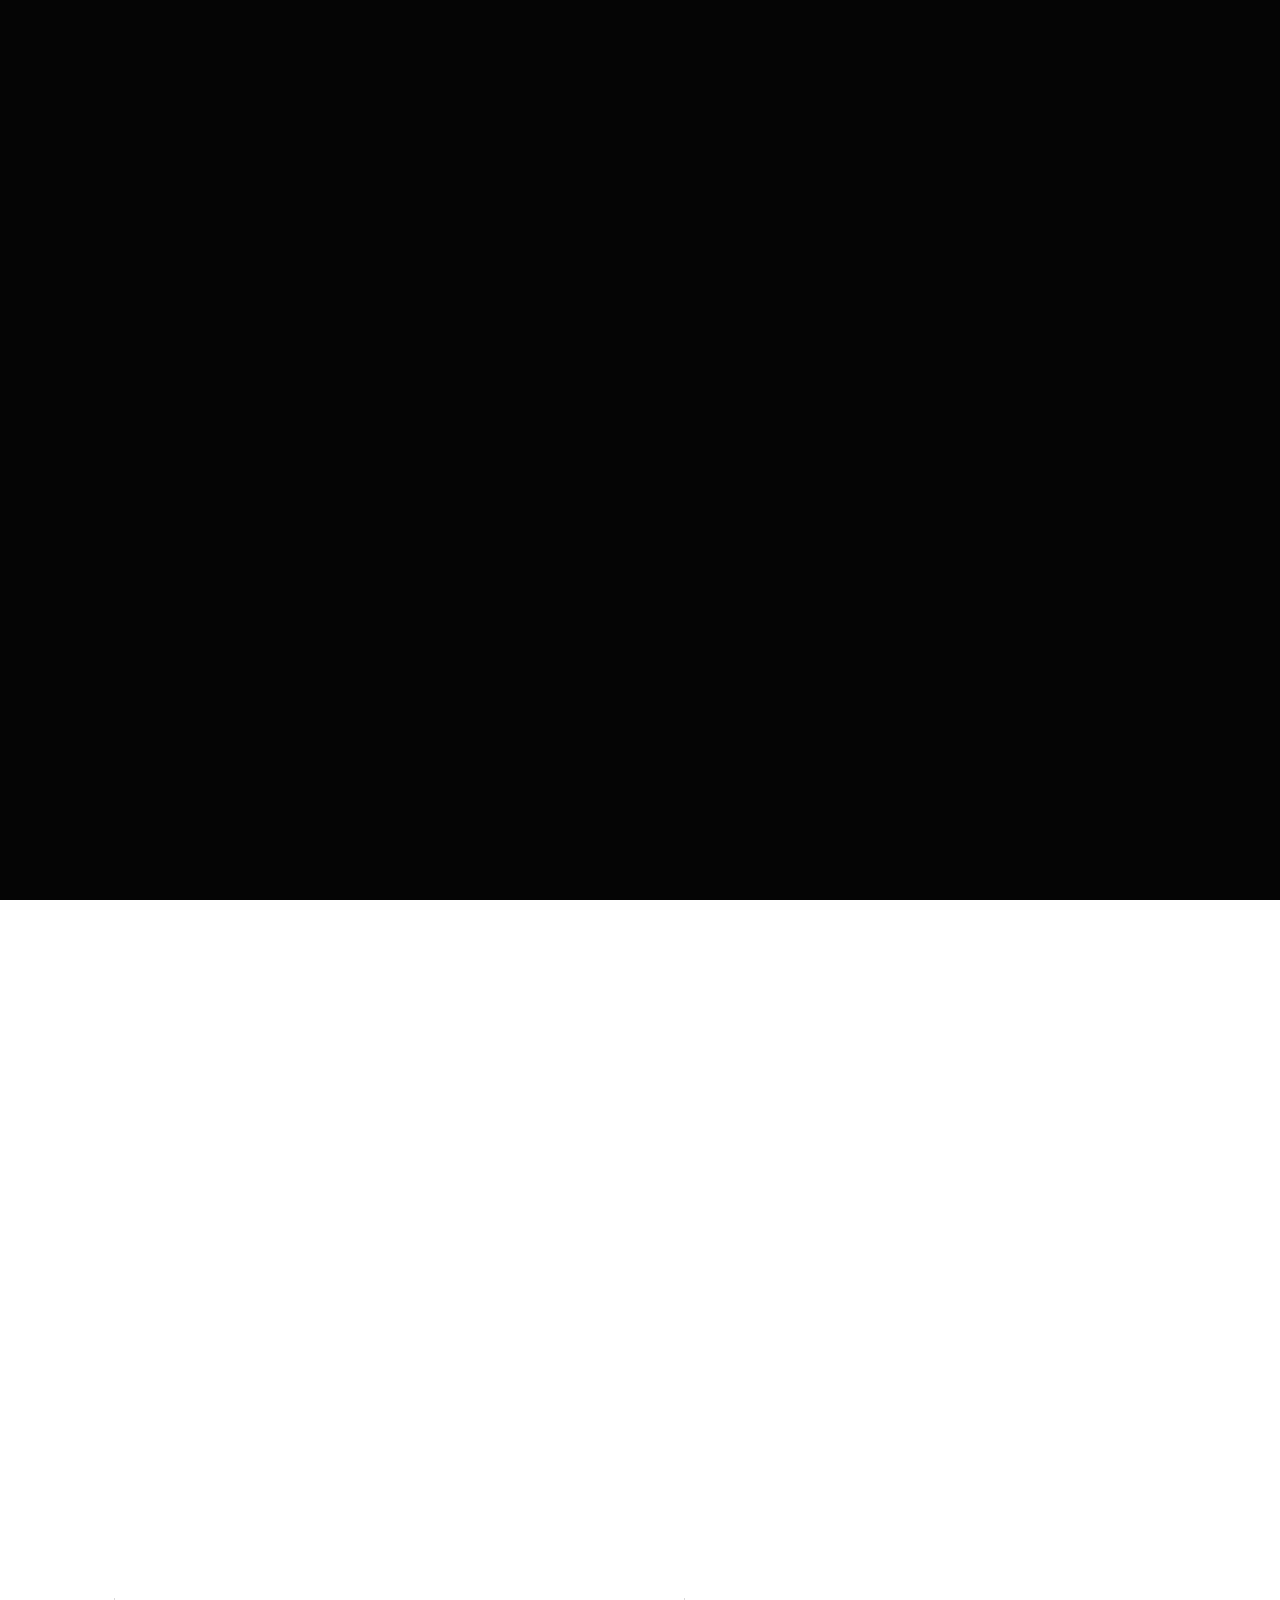
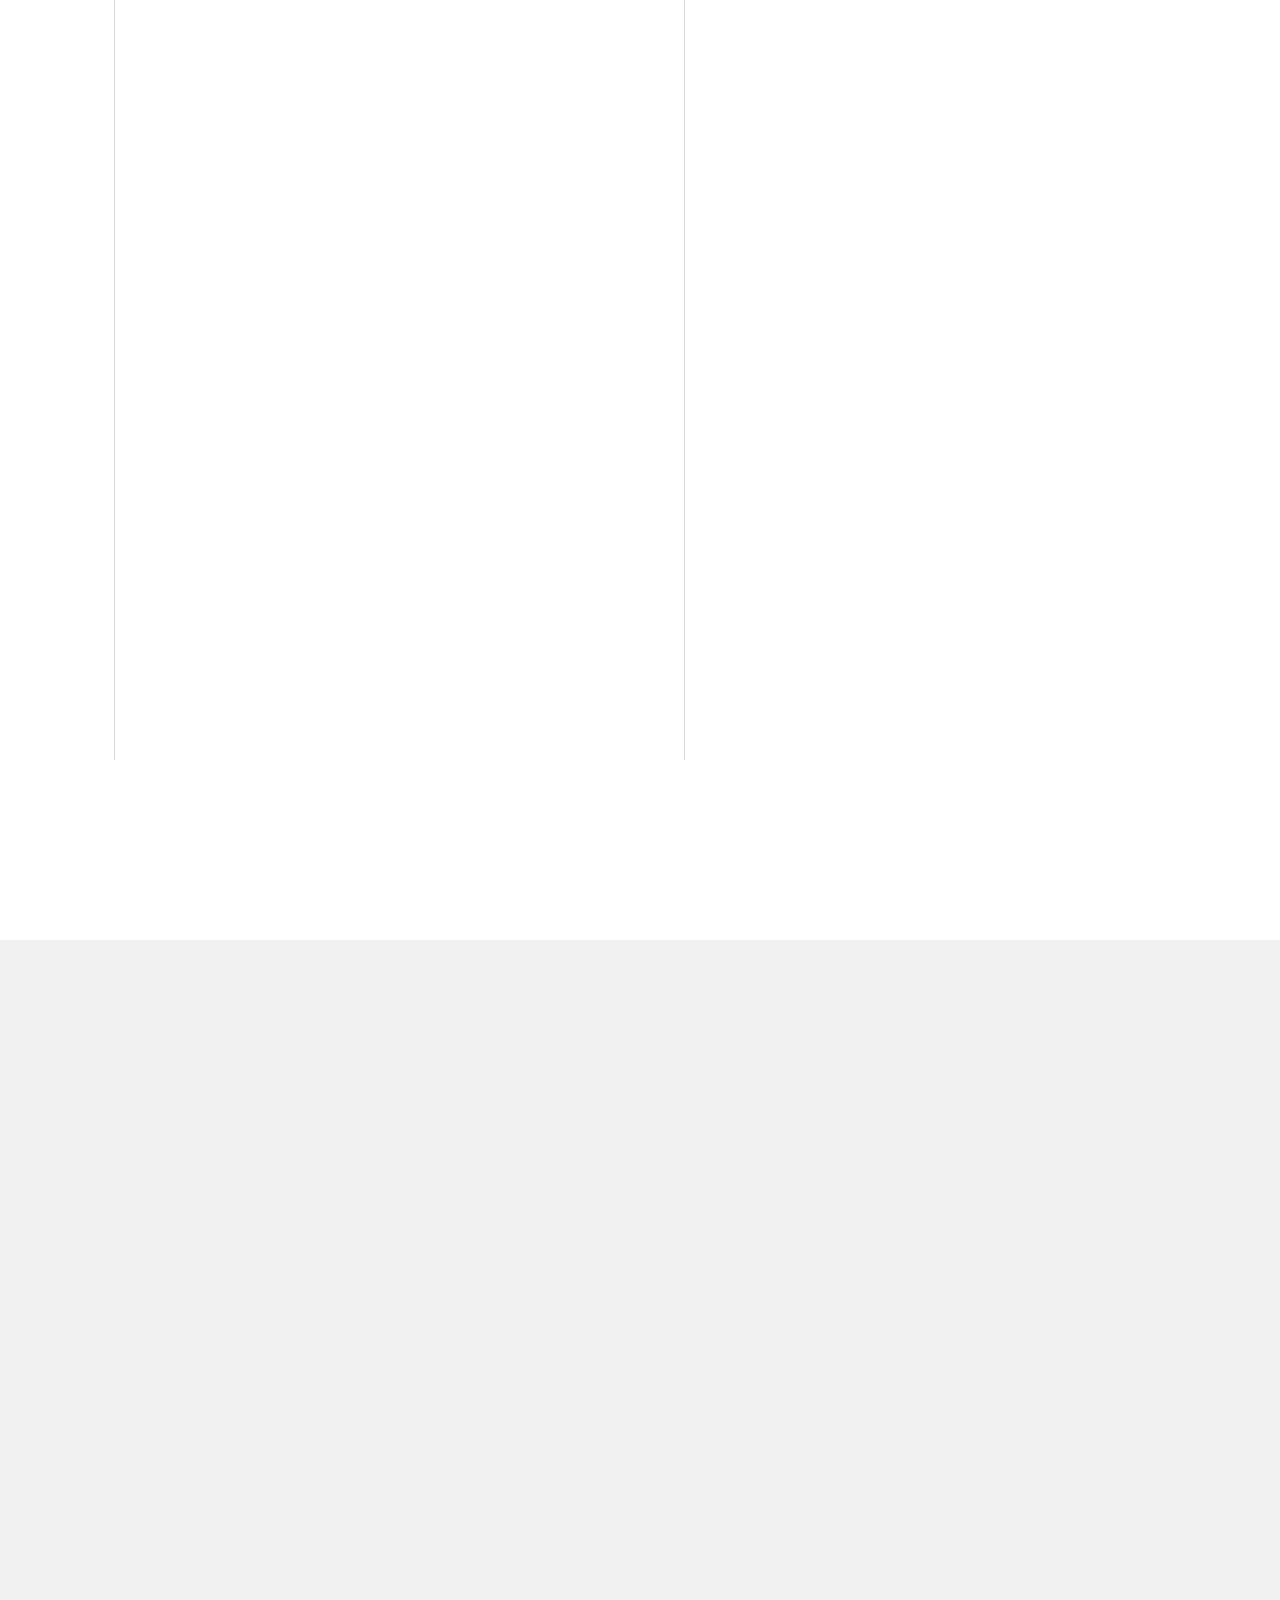
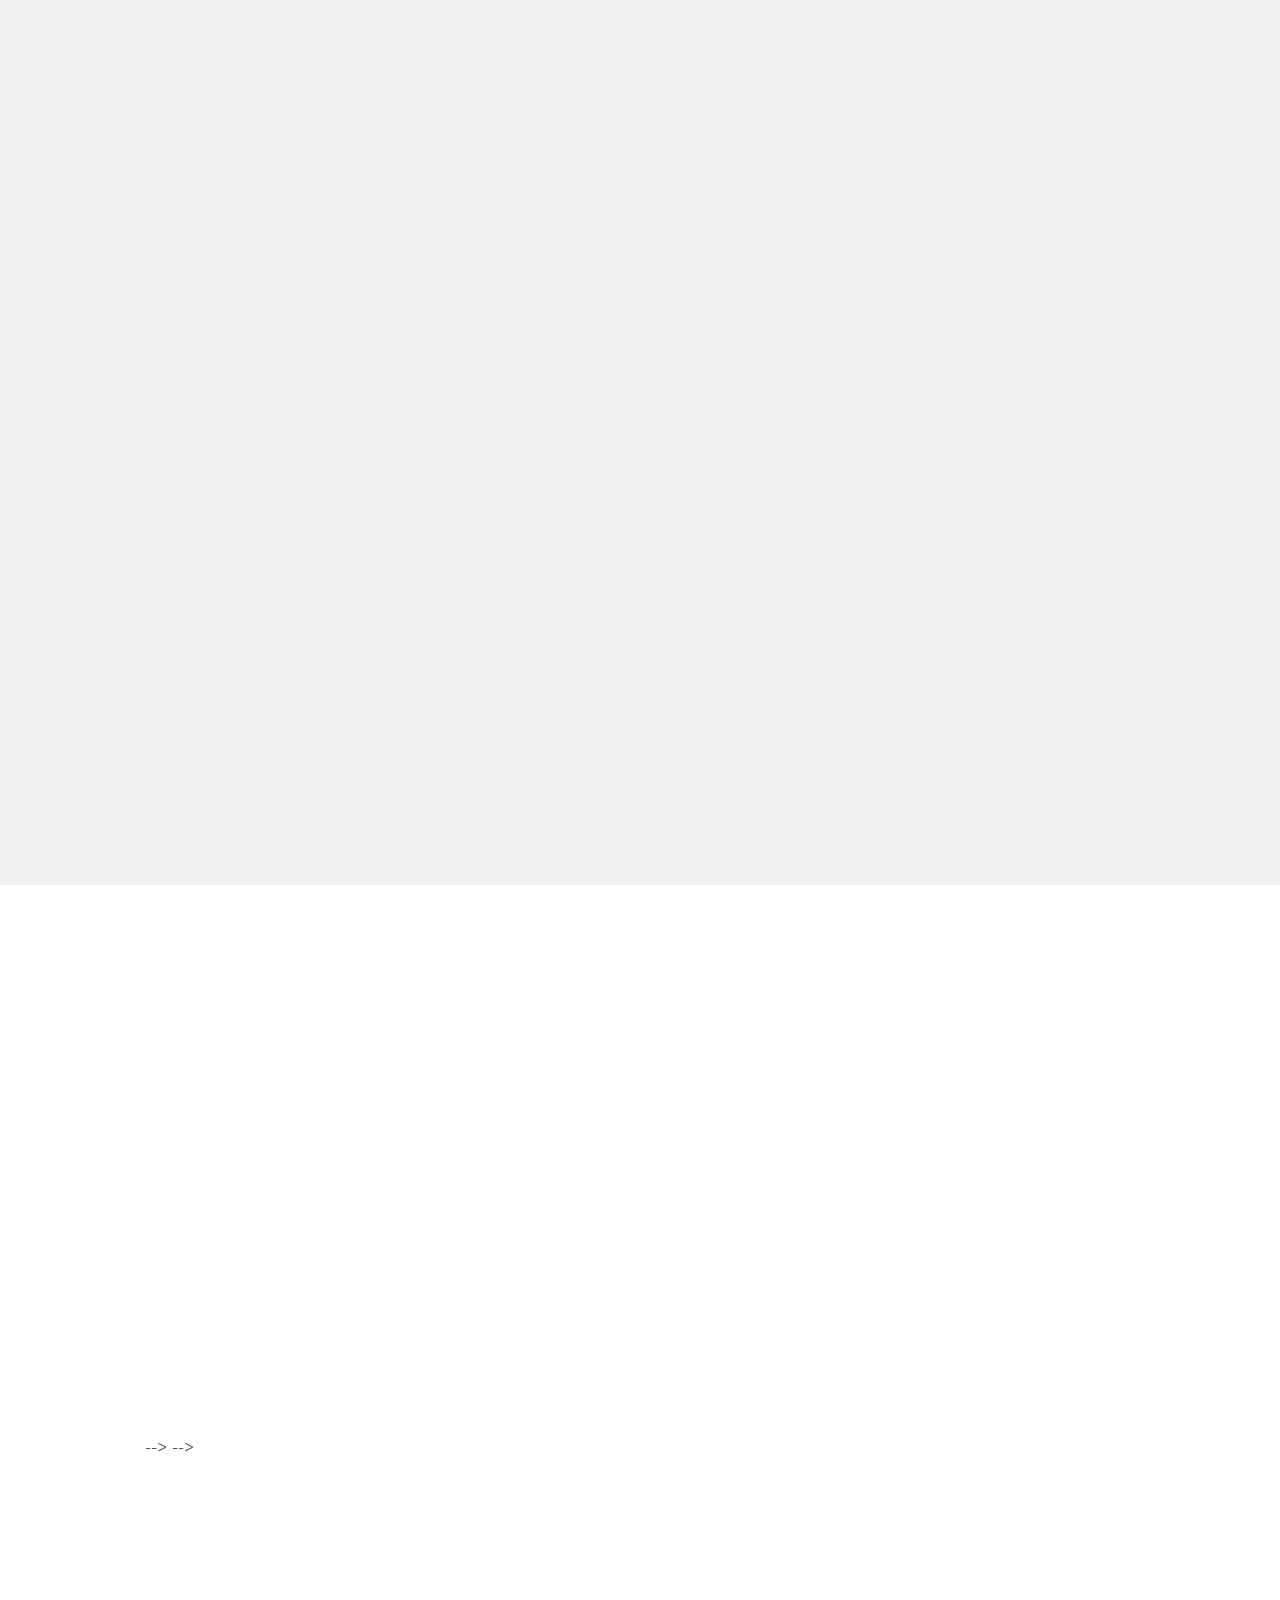
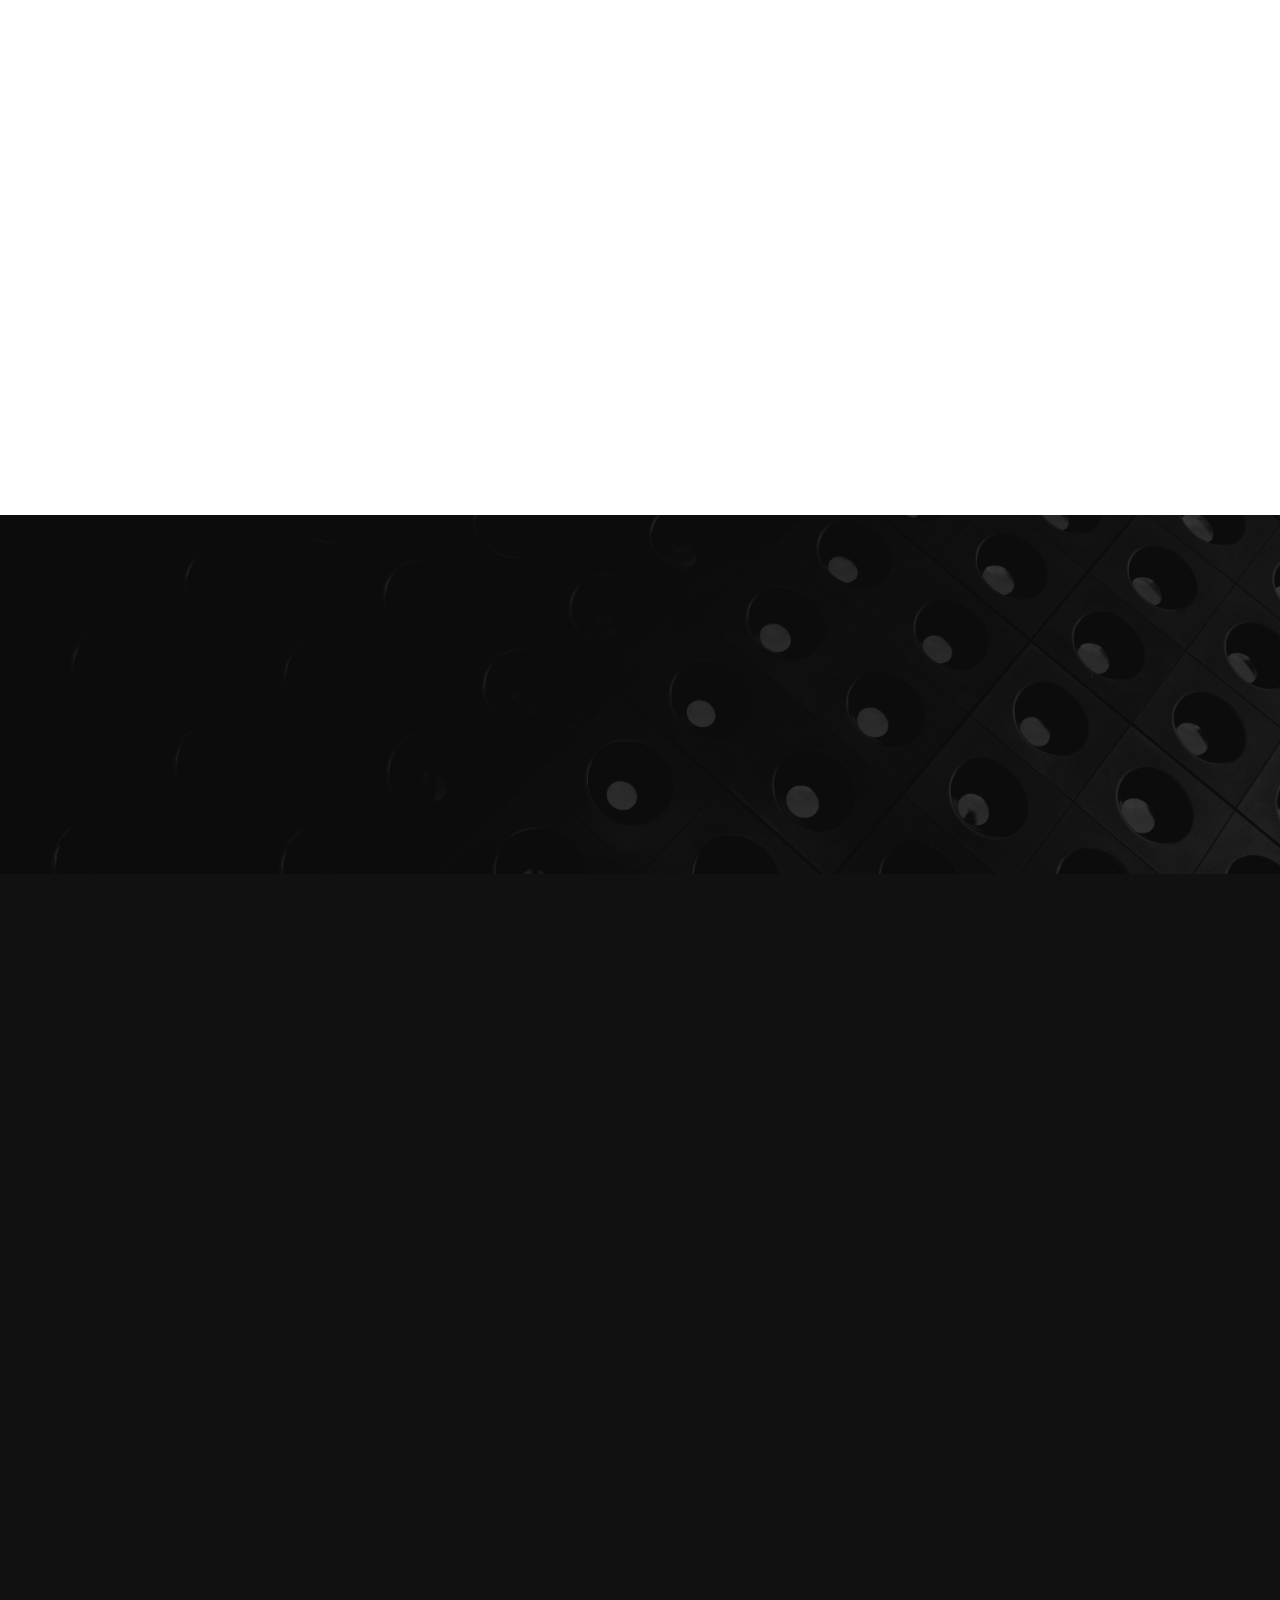
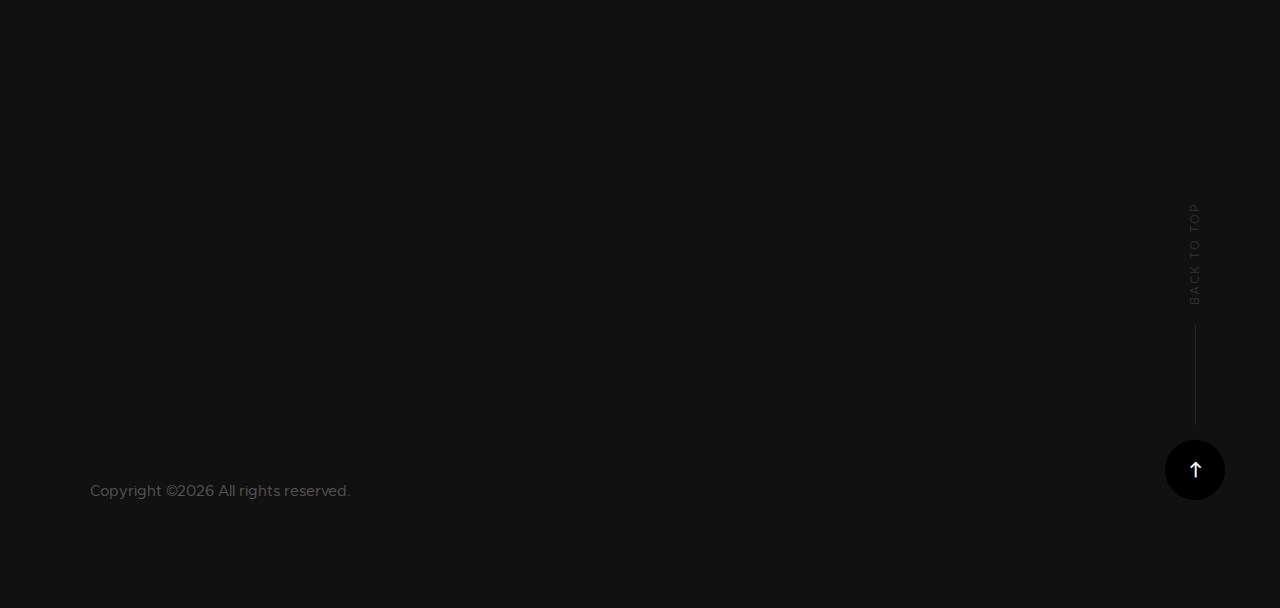
<file: index.html>
<!DOCTYPE html>
<html class="no-js" lang="en">
<head>

    <!--- basic page needs
    ================================================== -->
    <meta charset="utf-8">
    <title>RG InfoMedia</title>
    <meta name="description" content="">
    <meta name="author" content="">

    <!-- mobile specific metas
    ================================================== -->
    <meta name="viewport" content="width=device-width, initial-scale=1">

    <!-- CSS
    ================================================== -->
    <link rel="stylesheet" href="css/base.css">
    <link rel="stylesheet" href="css/vendor.css">
    <link rel="stylesheet" href="css/main.css">

    <!-- script
    ================================================== -->
    <script src="js/modernizr.js"></script>
    <script src="js/pace.min.js"></script>

    <!-- favicons
    ================================================== -->
    <link rel="shortcut icon" href="favicon.ico" type="image/x-icon">
    <link rel="icon" href="favicon.ico" type="image/x-icon">

    <style media="screen">
      .my-custom-btn:hover{
        background: #ffffff !important;
        border: 0.2rem solid #ffffff;
        color: #000000;
      }
    </style>

</head>

<body id="top">

    <!-- header
    ================================================== -->
    <header class="s-header">

        <div class="header-logo">
            <a class="site-logo" href="index.html">
                <img src="images/logo3.svg" alt="Homepage">
            </a>
        </div> <!-- end header-logo -->

        <nav class="header-nav">

            <a href="#0" class="header-nav__close" title="close"><span>Close</span></a>

            <div class="header-nav__content">
                <h3>RG infomedia</h3>

                <ul class="header-nav__list">
                    <li class="current"><a class="smoothscroll"  href="#home" title="home">Home</a></li>
                    <li><a class="smoothscroll"  href="#about" title="about">About</a></li>
                    <li><a class="smoothscroll"  href="#services" title="services">Services</a></li>
                    <li><a class="smoothscroll"  href="#works" title="works">Works</a></li>
                    <li><a class="smoothscroll"  href="#contact" title="contact">Contact</a></li>
                </ul>

                <!-- <p>Perspiciatis hic praesentium nesciunt. Et neque a dolorum <a href='#0'>voluptatem</a> porro iusto sequi veritatis libero enim. Iusto id suscipit veritatis neque reprehenderit.</p> -->

                <ul class="header-nav__social">
                    <li>
                        <a href="#0"><i class="fab fa-facebook"></i></a>
                    </li>
                    <li>
                        <a href="#0"><i class="fab fa-twitter"></i></a>
                    </li>
                    <li>
                        <a href="#0"><i class="fab fa-instagram"></i></a>
                    </li>
                    <li>
                        <a href="#0"><i class="fab fa-behance"></i></a>
                    </li>
                    <li>
                        <a href="#0"><i class="fab fa-dribbble"></i></a>
                    </li>
                </ul>

            </div> <!-- end header-nav__content -->

        </nav> <!-- end header-nav -->

        <a class="header-menu-toggle" href="#0">
            <span class="header-menu-icon"></span>
        </a>

    </header> <!-- end s-header -->


    <!-- home
    ================================================== -->
    <section id="home" class="s-home target-section" data-parallax="scroll" data-image-src="images/hero-bg.jpg" data-natural-width=3000 data-natural-height=2000 data-position-y=top>

        <div class="shadow-overlay"></div>

        <div class="home-content">

            <div class="row home-content__main">
                <h1>
                Hello folks, we are <br>
                RG Info Media.
                </h1>

                <p>
                We create stunning digital experiences <br>
                <!-- that will help your business stand out. -->
                to help your business stand out, crafting your ideas into reality.
                <!-- for turning your idea into reality & business to compete and win online. -->
                </p>
                <a class="btn btn--stroke btn--medium my-custom-btn" href="https://forms.gle/G98D4smvkxtAWMJg6">Start a project</a>
                <!-- <a class="btn btn--primary btn--medium" href="#0">Primary Button</a>
                <a class="btn full-width" href="#0">Default Button</a> -->


            </div> <!-- end home-content__main -->

        </div> <!-- end home-content -->

        <ul class="home-sidelinks">
            <li><a class="smoothscroll" href="#about">About<span>who we are</span></a></li>
            <li><a class="smoothscroll" href="#services">Services<span>what we do</span></a></li>
            <li><a  class="smoothscroll" href="#contact">Contact<span>get in touch</span></a></li>
        </ul> <!-- end home-sidelinks -->

        <ul class="home-social">
            <li class="home-social-title">Follow Us</li>
            <li><a href="#0">
                <i class="fab fa-facebook"></i>
                <span class="home-social-text">Facebook</span>
            </a></li>
            <li><a href="#0">
                <i class="fab fa-twitter"></i>
                <span class="home-social-text">Twitter</span>
            </a></li>
            <li><a href="#0">
                <i class="fab fa-linkedin"></i>
                <span class="home-social-text">LinkedIn</span>
            </a></li>
        </ul> <!-- end home-social -->

        <a href="#about" class="home-scroll smoothscroll">
            <span class="home-scroll__text">Scroll Down</span>
            <span class="home-scroll__icon"></span>
        </a> <!-- end home-scroll -->

    </section> <!-- end s-home -->


    <!-- about
    ================================================== -->
    <section id='about' class="s-about">

        <div class="row section-header" data-aos="fade-up">
            <div class="col-full">
                <h3 class="subhead">Who We Are</h3>
                <h1 class="display-1">A digital agency that responds to emails, finishes the job and doesn’t suck.
</h1>
            </div>
        </div> <!-- end section-header -->

        <div class="row" data-aos="fade-up">
            <div class="col-full">
                <p class="lead">
                  We create and foster memorable relationships between brands and their clients. With a focus on UI / Web and Branding, we strive to create polished and scalable digital  products through passionate design.

                </p>
            </div>
        </div> <!-- end about-desc -->

        <div class="row" data-aos="fade-up">
            <div class="col-full">
                <p class="lead">
                  Our methodology for creating stunning digital products for your business :
                </p>
            </div>
        </div>

        <div class="row">

            <div class="about-process process block-1-2 block-tab-full">

                <div class="process__vline-left"></div>
                <div class="process__vline-right"></div>

                <div class="col-block process__col" data-item="1" data-aos="fade-up">
                    <div class="process__text">
                        <h4>Define</h4>

                        <p>
                          Our team of strategists will aid you and assist you in analyzing and defining the use-case-scenario, needs and goals of your project. We then document and validate a RFP (Request For Proposal) outlining all the design and software specifications of your project.

                        </p>
                    </div>
                </div>
                <div class="col-block process__col" data-item="2" data-aos="fade-up">
                    <div class="process__text">
                        <h4>Design</h4>

                        <p>
                          Our team of wicked talented designers will craft a custom web design just for you, all including wireframing, sitemapping and UX layout and design. Creating a blueprint for all your needs and giving you a real feel of your project even before its deployed


                        </p>
                    </div>
                </div>
                <div class="col-block process__col" data-item="3" data-aos="fade-up">
                    <div class="process__text">
                        <h4>Build</h4>

                        <p>
                          Our developers can build cutting-edge scalable solutions for any project that needs to be built from the ground up, breathing life into your designs. Starting from e-commerce development, app development to Website development and CMS.

                        </p>
                    </div>
                </div>
                <div class="col-block process__col" data-item="4" data-aos="fade-up">
                    <div class="process__text">
                        <h4>Launch</h4>

                        <p>
                          We take care of all your deployment needs starting from domain acquirement, hosting and publishing of apps to the App Store. All while providing SSL certifications and secure integrations making your product immune to cyber-attacks.

                        </p>
                    </div>
                </div>
                <div class="col-block process__col" data-item="5" data-aos="fade-up">
                    <div class="process__text">
                        <h4>Marketing</h4>

                        <p>
                          We help you promote your business online using SEO, Social Media Marketing, SEM and CPC Advertising helping you get your ads infront of your most ideal audience. Making your business easier to find for your clients.

                        </p>
                    </div>
                </div>
                <div class="col-block process__col" data-item="6" data-aos="fade-up">
                    <div class="process__text">
                        <h4>Support</h4>

                        <p>
                          A good partnership doesn’t have to end once a project is launched. We provide state of the art technical support, maintenance and consultative guidance for all your issues and queries ensuring you a guaranteed peace of mind.

                        </p>
                    </div>
                </div>

            </div> <!-- end process -->

        </div> <!-- end about-stats -->

    </section> <!-- end s-about -->


    <!-- services
    ================================================== -->
    <section id='services' class="s-services light-gray">

        <div class="row section-header" data-aos="fade-up">
            <div class="col-full">
                <h3 class="subhead">What We Do</h3>
                <h1 class="display-1">We have everything you need to launch and grow a successful digital business.</h1>
            </div>
        </div> <!-- end section-header -->

        <div class="row" data-aos="fade-up">
            <div class="col-full">
                <p class="lead">
                  From ideation to deployment till outreach, we have something in store to offer you for every stage of your business endeavour.

                </p>
            </div>
        </div> <!-- end about-desc -->

        <div class="row services-list block-1-3 block-m-1-2 block-tab-full">

            <div class="col-block service-item " data-aos="fade-up">
                <div class="service-icon service-icon--brand-identity">
                    <i class="icon-tv"></i>
                </div>
                <div class="service-text">
                    <h3 class="h4">Brand Identity</h3>
                    <p>Our team of strategists will help you carve a niche in your segment by helping you discover your brand voice through SEO, SEM and CPC Advertising, Unique content creation and Social Media and LinkedIn handle management generating more visibility, leads and sales.

                    </p>
                </div>
            </div>

            <div class="col-block service-item" data-aos="fade-up">
                <div class="service-icon  service-icon--illustration">
                    <i class="icon-group"></i>
                </div>
                <div class="service-text">
                    <h3 class="h4">Graphic & Print Design</h3>
                    <p>
                      Our team of graphic designers can help you with Logos, Illustrations, Print Materials, Corporate Literature, Business Cards, Flyers, Brochures and everything else that needs a creative touch.

                    </p>
                </div>
            </div>

            <div class="col-block service-item" data-aos="fade-up">
                <div class="service-icon  service-icon--web-design">
                    <i class="icon-earth"></i>
                </div>
                <div class="service-text">
                    <h3 class="h4">Web Design</h3>
                    <p>
                      We develop all genres of websites catering to e-commerce, restaurants, medical practitioners, businesses to name a few. We work will all major CMS including Drupal, Wordpress, Magento. Our expertise fathoms across all major frontend and backend tech-stacks.

                    </p>
                </div>
            </div>

            <div class="col-block service-item" data-aos="fade-up">
                <div class="service-icon service-icon--product-strategy">
                    <i class="icon-cube"></i>
                </div>
                <div class="service-text">
                    <h3 class="h4">Product & Marketing Strategy</h3>
                    <p>
                      We can help you identify the most fitting venues and get your products and ads infront of your most ideal audience. Through Social Media Marketing we will help you succeed in the 21st Century by putting you where people are : on social media platforms.

                    </p>
                </div>
            </div>

            <div class="col-block service-item" data-aos="fade-up">
                <div class="service-icon  service-icon--ui-design">
                    <i class="icon-window"></i>
                </div>
                <div class="service-text">
                    <h3 class="h4">UI/UX Design</h3>
                    <p>Our team of designers have experience with all major graphics and prototyping tools including Adobe Creative Suite, Sketch, Figma, Indesign and Principle helping you to plan and architect how an app or site will function from a user perspective.

                    </p>
                </div>
            </div>

            <div class="col-block service-item" data-aos="fade-up">
                <div class="service-icon service-icon--mobile-dev">
                    <i class="icon-lego-block"></i>
                </div>
                <div class="service-text">
                    <h3 class="h4">Mobile Development</h3>
                    <p>
                      Looking for a native app for your venture, we can help. With experienced iOS and Android developers onboard we can help you to provide an unparalleled user experience to your customers through a mobile apps.

                    </p>
                </div>
            </div>

        </div> <!-- end services-list -->

    </section> <!-- end s-services -->


    <!-- works
    ================================================== -->
    <section id='works' class="s-works">

        <div class="row section-header" data-aos="fade-up">
            <div class="col-full">
                <h3 class="subhead">Featured Works</h3>
                <h1 class="display-1">These are some of our recent design projects and we are so excited to show them to you.</h1>
            </div>
        </div> <!-- end section-header -->

        <div class="row masonry-wrap">
            <div class="masonry">

                <div class="masonry__brick" data-aos="fade-up">
                    <div class="item-folio">

                        <div class="item-folio__thumb">
                            <a href="images/portfolio/gallery/g-ofca.png" class="thumb-link" title="OFCA India" data-size="1050x700">
                                <img src="images/portfolio/ofca.png"
                                     srcset="images/portfolio/ofca.png 1x, images/portfolio/ofca@2x.png 2x" alt="">
                            </a>
                        </div>

                        <div class="item-folio__text">
                            <h3 class="item-folio__title">
                                OFCA India
                            </h3>
                            <p class="item-folio__cat">
                                Web and Logo Design
                            </p>
                        </div>

                        <a href="http://www.ofcaindia.com/" target="_blank" onclick="window.open('http://www.ofcaindia.com/') " class="item-folio__project-link" >
                            Project Link
                        </a>

                        <div class="item-folio__caption">
                            <p></p>
                        </div>

                    </div> <!-- end item-folio -->
                </div> <!-- end masonry__brick -->

                <div class="masonry__brick" data-aos="fade-up">
                    <div class="item-folio">

                        <div class="item-folio__thumb">
                            <a href="images/portfolio/gallery/g-vestir.png" class="thumb-link" title="Vestir" data-size="1050x700">
                                <img src="images/portfolio/vestir.png"
                                     srcset="images/portfolio/vestir.png 1x, images/portfolio/vestir@2x.png 2x" alt="">
                            </a>
                        </div>

                        <div class="item-folio__text">
                            <h3 class="item-folio__title">
                                Vestir
                            </h3>
                            <p class="item-folio__cat">
                                Web Design & UI Walkthrough
                            </p>
                        </div>

                        <a href="http://www.vestir.in/" target="_blank" onclick="window.open('http://www.vestir.in/') " class="item-folio__project-link" >
                            Project Link
                        </a>

                        <span class="item-folio__caption">
                            <p>Vestir's Official Website with Single Page Landing including Custom Mockups.</p>
                        </span>

                    </div> <!-- end item-folio -->
                </div> <!-- end masonry__brick -->

                <!-- <div class="masonry__brick" data-aos="fade-up">
                    <div class="item-folio">

                        <div class="item-folio__thumb">
                            <a href="images/portfolio/gallery/g-woodcraft.jpg" class="thumb-link" title="Woodcraft" data-size="1050x700">
                                <img src="images/portfolio/woodcraft.jpg"
                                     srcset="images/portfolio/hcf.png 1x, images/portfolio/hcf@2x.png 2x" alt="">
                            </a>
                        </div>

                        <div class="item-folio__text">
                            <h3 class="item-folio__title">
                                Woodcraft
                            </h3>
                            <p class="item-folio__cat">
                                Branding
                            </p>
                        </div>

                        <a href="https://www.behance.net/" class="item-folio__project-link" title="Project link">
                            Project Link
                        </a>

                        <span class="item-folio__caption">
                            <p>Vero molestiae sed aut natus excepturi. Et tempora numquam. Temporibus iusto quo.Unde dolorem corrupti neque nisi.</p>
                        </span>

                    </div> <!-- end item-folio -->
                <!-- </div> <!-- end masonry__brick --> --> -->

                <div class="masonry__brick" data-aos="fade-up">
                    <div class="item-folio">

                        <div class="item-folio__thumb">
                            <a href="images/portfolio/gallery/g-stu1.png" class="thumb-link" title="StuOps" data-size="1050x700">
                                <img src="images/portfolio/stu1.png"
                                     srcset="images/portfolio/stu1.png 1x, images/portfolio/stu1@2x.png 2x" alt="">
                            </a>
                        </div>

                        <div class="item-folio__text">
                            <h3 class="item-folio__title">
                                StuOps
                            </h3>
                            <p class="item-folio__cat">
                                Web Development`
                            </p>
                        </div>

                        <a href="https://www.stuops.com/" target="_blank" onclick="window.open('https://www.stuops.com/') " class="item-folio__project-link" >
                            Project Link
                        </a>

                        <span class="item-folio__caption">
                            <p></p>
                        </span>

                    </div> <!-- end item-folio -->
                </div> <!-- end masonry__brick -->


                <div class="masonry__brick" data-aos="fade-up">
                    <div class="item-folio">

                        <div class="item-folio__thumb">
                            <a href="images/portfolio/gallery/g-hcf1.png" class="thumb-link" title="Hackference India" data-size="1050x700">
                                <img src="images/portfolio/hcf1.png"
                                     srcset="images/portfolio/hcf1.png 1x, images/portfolio/hcf1@2x.png 2x" alt="">
                            </a>
                        </div>

                        <div class="item-folio__text">
                            <h3 class="item-folio__title">
                                Hackference India
                            </h3>
                            <p class="item-folio__cat">
                                Web Design with Content Creation
                            </p>
                        </div>

                        <a href="https://www.hackference.in/" target="_blank" onclick="window.open('https://www.hackference.in/') " class="item-folio__project-link" >
                            Project Link
                        </a>

                        <span class="item-folio__caption">
                            <p></p>
                        </span>

                    </div> <!-- end item-folio -->
                </div> <!-- end masonry__brick -->

                <div class="masonry__brick" data-aos="fade-up">
                    <div class="item-folio">

                        <div class="item-folio__thumb">
                            <a href="images/portfolio/gallery/g-vestir1.png" class="thumb-link" title="Vestir Flow" data-size="1050x700">
                                <img src="images/portfolio/vestir1.png"
                                     srcset="images/portfolio/vestir1.png 1x, images/portfolio/vestir1@2x.png 2x" alt="">
                            </a>
                        </div>

                        <div class="item-folio__text">
                            <h3 class="item-folio__title">
                                Vestir Web Flow & Logo
                            </h3>
                            <p class="item-folio__cat">
                                Branding
                            </p>
                        </div>

                        <a href="http://www.vestir.in/" target="_blank" onclick="window.open('http://www.vestir.in/') " class="item-folio__project-link" >
                            Project Link
                        </a>

                        <span class="item-folio__caption">
                            <p></p>
                        </span>

                    </div> <!-- end item-folio -->
                </div> <!-- end masonry__brick -->

            </div> <!-- end masonry -->
        </div> <!-- end masonry-wrap -->
<!--
        <div class="testimonials-wrap" data-aos="fade-up">

            <div class="row">
                <div class="col-full testimonials-header">
                    <h2 class="h1">What Clients Are Saying.</h2>
                </div>
            </div>

            <div class="row testimonials">

                <div class="col-full testimonials__slider">

                    <div class="testimonials__slide">
                        <img src="images/avatars/user-01.jpg" alt="Author image" class="testimonials__avatar">
                        <p>Qui ipsam temporibus quisquam velMaiores eos cumque distinctio nam accusantium ipsum.
                        Laudantium quia consequatur molestias delectus culpa facere hic dolores aperiam. Accusantium quos qui praesentium corpori.</p>
                        <div class="testimonials__author">
                            Tim Cook
                            <span>CEO, Apple</span>
                        </div>
                    </div> <!-- end testimonials__slide -->

                    <!-- <div class="testimonials__slide">
                        <img src="images/avatars/user-05.jpg" alt="Author image" class="testimonials__avatar">
                        <p>Excepturi nam cupiditate culpa doloremque deleniti repellat. Veniam quos repellat voluptas animi adipisci.
                        Nisi eaque consequatur. Quasi voluptas eius distinctio. Atque eos maxime. Qui ipsam temporibus quisquam vel.</p>
                        <div class="testimonials__author">
                            Sundar Pichai
                            <span>CEO, Google</span>
                        </div>
                    </div> <!-- end testimonials__slide -->

                    <!-- <div class="testimonials__slide">
                        <img src="images/avatars/user-02.jpg" alt="Author image" class="testimonials__avatar">
                        <p>Repellat dignissimos libero. Qui sed at corrupti expedita voluptas odit. Nihil ea quia nesciunt. Ducimus aut sed ipsam.
                        Autem eaque officia cum exercitationem sunt voluptatum accusamus. Quasi voluptas eius distinctio.</p>
                        <div class="testimonials__author">
                            Satya Nadella
                            <span>CEO, Microsoft</span>
                        </div>
                    </div> <!-- end testimonials__slide -->
<!--
                </div> <!-- end testimonials__slider -->

            <!-- </div> <!-- end testimonials -->

        <!-- </div> <!-- end testimonials-wrap -->

    </section> <!-- end s-works -->


    <!-- stats
    ================================================== -->
    <section id="stats" class="s-stats">

        <div class="row stats block-1-4 block-m-1-2 block-mob-full" data-aos="fade-up">

            <div class="col-block stats__col ">
                <div class="stats__count">129</div>
                <h5>Case Studies</h5>
            </div>
            <div class="col-block stats__col">
                <div class="stats__count">1209</div>
                <h5>Cups of Coffee</h5>
            </div>
            <div class="col-block stats__col">
                <div class="stats__count">105</div>
                <h5>Projects Completed</h5>
            </div>
            <div class="col-block stats__col">
                <div class="stats__count">103</div>
                <h5>Happy Clients</h5>
            </div>

        </div> <!-- end stats -->

    </section> <!-- end s-stats -->


    <!-- contact
    ================================================== -->
    <section id="contact" class="s-contact">

        <div class="row section-header" data-aos="fade-up">
            <div class="col-full">
                <h3 class="subhead subhead--light">Contact Us</h3>
                <h1 class="display-1 display-1--light">Get in touch and let's make something great together. Let's turn your idea into an even greater product.</h1>
                <a class="btn btn--primary btn--medium" href="https://forms.gle/G98D4smvkxtAWMJg6">Get in Touch</a>
            </div>
        </div> <!-- end section-header -->

        <div class="row">

            <div class="col-full contact-main" data-aos="fade-up">
                <p>
                <a href="mailto:namaste@rginfomedia.com" class="contact-email">namaste@rginfomedia.com</a>
                <span class="contact-number">+91 9460  521  861 / +91 8093 196 686  </span>
                </p>
            </div> <!-- end contact-main -->

        </div> <!-- end row -->

        <div class="row">

            <div class="col-five tab-full contact-secondary" data-aos="fade-up">
                <h3 class="subhead subhead--light">Where To Find Us</h3>

                <p class="contact-address">
                    Techno Business Incubator<br>
                    Jaipur, RJ<br>
                    302012 IN
                </p>
            </div> <!-- end contact-secondary -->

            <div class="col-five tab-full contact-secondary" data-aos="fade-up">
                <h3 class="subhead subhead--light">Follow Us</h3>

                <ul class="contact-social">
                    <li>
                        <a href="#0"><i class="fab fa-facebook"></i></a>
                    </li>
                    <li>
                        <a href="#0"><i class="fab fa-twitter"></i></a>
                    </li>
                    <li>
                        <a href="#0"><i class="fab fa-instagram"></i></a>
                    </li>
                    <li>
                        <a href="#0"><i class="fab fa-behance"></i></a>
                    </li>
                    <li>
                        <a href="#0"><i class="fab fa-dribbble"></i></a>
                    </li>
                </ul> <!-- end contact-social -->

                <div class="contact-subscribe">
                    <form id="mc-form" class="group mc-form" novalidate="true">
                        <input type="email" value="" name="EMAIL" class="email" id="mc-email" placeholder="Email Address" required="">
                        <input type="submit" name="subscribe" value="Subscribe">
                        <label for="mc-email" class="subscribe-message"></label>
                    </form>
                </div> <!-- end contact-subscribe -->
            </div> <!-- end contact-secondary -->

        </div> <!-- end row -->

        <div class="row">
            <div class="col-full cl-copyright">
                <span><!-- Link back to Colorlib can't be removed. Template is licensed under CC BY 3.0. -->
Copyright &copy;<script>document.write(new Date().getFullYear());</script> All rights reserved.  <!--This template is made with <i class="fa fa-heart" aria-hidden="true"></i> by <a href="https://colorlib.com" target="_blank">Colorlib</a>
<!-- Link back to Colorlib can't be removed. Template is licensed under CC BY 3.0. --></span>
            </div>
        </div>

        <div class="cl-go-top">
            <a class="smoothscroll" title="Back to Top" href="#top"><i class="icon-arrow-up" aria-hidden="true"></i></a>
        </div>

    </section> <!-- end s-contact -->


    <!-- photoswipe background
    ================================================== -->
    <div aria-hidden="true" class="pswp" role="dialog" tabindex="-1">

        <div class="pswp__bg"></div>
        <div class="pswp__scroll-wrap">

            <div class="pswp__container">
                <div class="pswp__item"></div>
                <div class="pswp__item"></div>
                <div class="pswp__item"></div>
            </div>

            <div class="pswp__ui pswp__ui--hidden">
                <div class="pswp__top-bar">
                    <div class="pswp__counter"></div><button class="pswp__button pswp__button--close" title="Close (Esc)"></button> <button class="pswp__button pswp__button--share" title=
                    "Share"></button> <button class="pswp__button pswp__button--fs" title="Toggle fullscreen"></button> <button class="pswp__button pswp__button--zoom" title=
                    "Zoom in/out"></button>
                    <div class="pswp__preloader">
                        <div class="pswp__preloader__icn">
                            <div class="pswp__preloader__cut">
                                <div class="pswp__preloader__donut"></div>
                            </div>
                        </div>
                    </div>
                </div>
                <div class="pswp__share-modal pswp__share-modal--hidden pswp__single-tap">
                    <div class="pswp__share-tooltip"></div>
                </div><button class="pswp__button pswp__button--arrow--left" title="Previous (arrow left)"></button> <button class="pswp__button pswp__button--arrow--right" title=
                "Next (arrow right)"></button>
                <div class="pswp__caption">
                    <div class="pswp__caption__center"></div>
                </div>
            </div>

        </div>

    </div> <!-- end photoSwipe background -->


    <!-- preloader
    ================================================== -->
    <div id="preloader">
        <div id="loader">
        </div>
    </div>


    <!-- Java Script
    ================================================== -->
    <script src="js/jquery-3.2.1.min.js"></script>
    <script src="js/plugins.js"></script>
    <script src="js/main.js"></script>

    <!-- ==================tawk.to code -->

    <!--Start of Tawk.to Script-->
<script type="text/javascript">
var Tawk_API=Tawk_API||{}, Tawk_LoadStart=new Date();
(function(){
var s1=document.createElement("script"),s0=document.getElementsByTagName("script")[0];
s1.async=true;
s1.src='https://embed.tawk.to/5ccd031dd07d7e0c6391dd4a/default';
s1.charset='UTF-8';
s1.setAttribute('crossorigin','*');
s0.parentNode.insertBefore(s1,s0);
})();
</script>
<!--End of Tawk.to Script-->

</body>

</html>
</file>
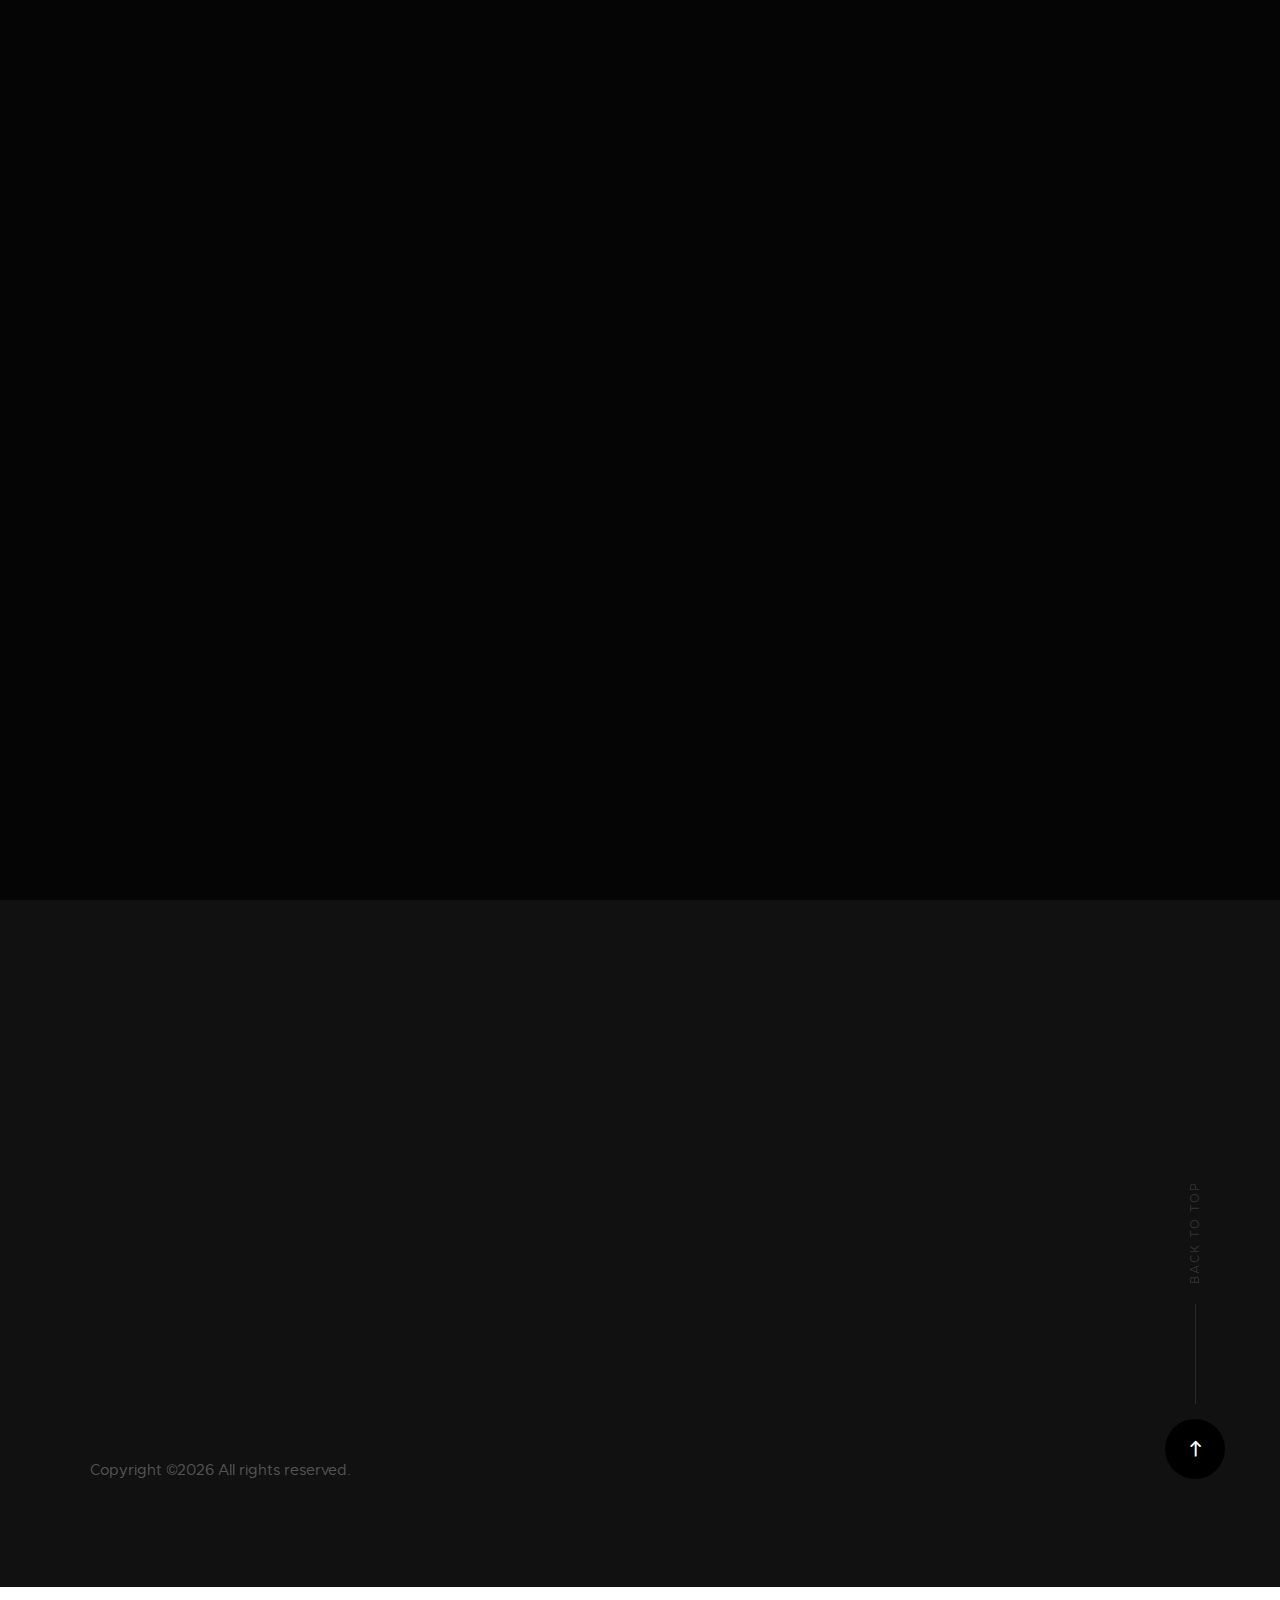
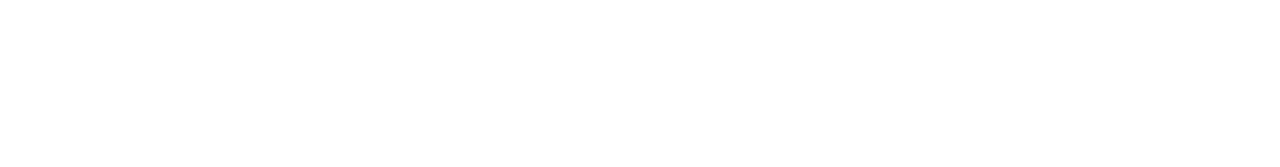
<file: privacypolicy.html>
<!DOCTYPE html>
<html class="no-js" lang="en">
<head>

    <!--- basic page needs
    ================================================== -->
    <meta charset="utf-8">
    <title>RG InfoMedia</title>
    <meta name="description" content="">
    <meta name="author" content="">

    <!-- mobile specific metas
    ================================================== -->
    <meta name="viewport" content="width=device-width, initial-scale=1">

    <!-- CSS
    ================================================== -->
    <link rel="stylesheet" href="css/base.css">
    <link rel="stylesheet" href="css/vendor.css">
    <link rel="stylesheet" href="css/main.css">

    <!-- script
    ================================================== -->
    <script src="js/modernizr.js"></script>
    <script src="js/pace.min.js"></script>

    <!-- favicons
    ================================================== -->
    <link rel="shortcut icon" href="favicon.ico" type="image/x-icon">
    <link rel="icon" href="favicon.ico" type="image/x-icon">

    <style media="screen">
      .my-custom-btn:hover{
        background: #ffffff !important;
        border: 0.2rem solid #ffffff;
        color: #000000;
      }
    </style>

</head>

<body id="top">

    <!-- header
    ================================================== -->
    <header class="s-header">

        <div class="header-logo">
            <a class="site-logo" href="index.html">
                <img src="images/logo3.svg" alt="Homepage">
            </a>
        </div> <!-- end header-logo -->

        <nav class="header-nav">

            <a href="#0" class="header-nav__close" title="close"><span>Close</span></a>

            <div class="header-nav__content">
                <h3>RG infomedia</h3>

                <ul class="header-nav__list">
                    <li class="current"><a class="smoothscroll"  href="#home" title="home">Home</a></li>
                    <li><a class="smoothscroll"  href="#about" title="about">About</a></li>
                    <li><a class="smoothscroll"  href="#services" title="services">Services</a></li>
                    <li><a class="smoothscroll"  href="#works" title="works">Works</a></li>
                    <li><a class="smoothscroll"  href="#contact" title="contact">Contact</a></li>
                </ul>

                <p>Perspiciatis hic praesentium nesciunt. Et neque a dolorum <a href='#0'>voluptatem</a> porro iusto sequi veritatis libero enim. Iusto id suscipit veritatis neque reprehenderit.</p>

                <ul class="header-nav__social">
                    <li>
                        <a href="#0"><i class="fab fa-facebook"></i></a>
                    </li>
                    <li>
                        <a href="#0"><i class="fab fa-twitter"></i></a>
                    </li>
                    <li>
                        <a href="#0"><i class="fab fa-instagram"></i></a>
                    </li>
                    <li>
                        <a href="#0"><i class="fab fa-behance"></i></a>
                    </li>
                    <li>
                        <a href="#0"><i class="fab fa-dribbble"></i></a>
                    </li>
                </ul>

            </div> <!-- end header-nav__content -->

        </nav> <!-- end header-nav -->

        <a class="header-menu-toggle" href="#0">
            <span class="header-menu-icon"></span>
        </a>

    </header> <!-- end s-header -->
<section id='about' class="s-about">
  
<div class="col-full">
  <h3 class="subhead"> Privacy Policy</h3>
  <h1 class="display-1">Privacy Policy</h1>
  <p class="lead">This Privacy Policy statement is made by the RG InfoMedia Group consisting of all the entities listed here (collectively, "Zoho", "we", "us" or "our") and is effective as of 1st January 2019. It applies to all our divisions.</p>

</div>

    <!-- contact
    ================================================== -->
    <section id="contact" class="s-contact">

        <div class="row section-header" data-aos="fade-up">
            <div class="col-full">
                <h3 class="subhead subhead--light">Contact Us</h3>
                <h1 class="display-1 display-1--light">Get in touch and let's make something great together. Let's turn your idea into an even greater product.</h1>
                <a class="btn btn--primary btn--medium" href="#0">Get in Touch</a>
            </div>
        </div> <!-- end section-header -->

        <div class="row">

            <div class="col-full contact-main" data-aos="fade-up">
                <p>
                <a href="mailto:namaste@rginfomedia.com" class="contact-email">namaste@rginfomedia.com</a>
                <span class="contact-number">+91 9460  521  861 / +91 8093 196 686  </span>
                </p>
            </div> <!-- end contact-main -->

        </div> <!-- end row -->

        <div class="row">

            <div class="col-five tab-full contact-secondary" data-aos="fade-up">
                <h3 class="subhead subhead--light">Where To Find Us</h3>

                <p class="contact-address">
                    Techno Business Incubator<br>
                    Jaipur, RJ<br>
                    302012 IN
                </p>
            </div> <!-- end contact-secondary -->

            <div class="col-five tab-full contact-secondary" data-aos="fade-up">
                <h3 class="subhead subhead--light">Follow Us</h3>

                <ul class="contact-social">
                    <li>
                        <a href="#0"><i class="fab fa-facebook"></i></a>
                    </li>
                    <li>
                        <a href="#0"><i class="fab fa-twitter"></i></a>
                    </li>
                    <li>
                        <a href="#0"><i class="fab fa-instagram"></i></a>
                    </li>
                    <li>
                        <a href="#0"><i class="fab fa-behance"></i></a>
                    </li>
                    <li>
                        <a href="#0"><i class="fab fa-dribbble"></i></a>
                    </li>
                </ul> <!-- end contact-social -->

                <div class="contact-subscribe">
                    <form id="mc-form" class="group mc-form" novalidate="true">
                        <input type="email" value="" name="EMAIL" class="email" id="mc-email" placeholder="Email Address" required="">
                        <input type="submit" name="subscribe" value="Subscribe">
                        <label for="mc-email" class="subscribe-message"></label>
                    </form>
                </div> <!-- end contact-subscribe -->
            </div> <!-- end contact-secondary -->

        </div> <!-- end row -->

        <div class="row">
            <div class="col-full cl-copyright">
                <span><!-- Link back to Colorlib can't be removed. Template is licensed under CC BY 3.0. -->
Copyright &copy;<script>document.write(new Date().getFullYear());</script> All rights reserved.  <!--This template is made with <i class="fa fa-heart" aria-hidden="true"></i> by <a href="https://colorlib.com" target="_blank">Colorlib</a>
<!-- Link back to Colorlib can't be removed. Template is licensed under CC BY 3.0. --></span>
            </div>
        </div>

        <div class="cl-go-top">
            <a class="smoothscroll" title="Back to Top" href="#top"><i class="icon-arrow-up" aria-hidden="true"></i></a>
        </div>

    </section> <!-- end s-contact -->


    <!-- photoswipe background
    ================================================== -->
    <div aria-hidden="true" class="pswp" role="dialog" tabindex="-1">

        <div class="pswp__bg"></div>
        <div class="pswp__scroll-wrap">

            <div class="pswp__container">
                <div class="pswp__item"></div>
                <div class="pswp__item"></div>
                <div class="pswp__item"></div>
            </div>

            <div class="pswp__ui pswp__ui--hidden">
                <div class="pswp__top-bar">
                    <div class="pswp__counter"></div><button class="pswp__button pswp__button--close" title="Close (Esc)"></button> <button class="pswp__button pswp__button--share" title=
                    "Share"></button> <button class="pswp__button pswp__button--fs" title="Toggle fullscreen"></button> <button class="pswp__button pswp__button--zoom" title=
                    "Zoom in/out"></button>
                    <div class="pswp__preloader">
                        <div class="pswp__preloader__icn">
                            <div class="pswp__preloader__cut">
                                <div class="pswp__preloader__donut"></div>
                            </div>
                        </div>
                    </div>
                </div>
                <div class="pswp__share-modal pswp__share-modal--hidden pswp__single-tap">
                    <div class="pswp__share-tooltip"></div>
                </div><button class="pswp__button pswp__button--arrow--left" title="Previous (arrow left)"></button> <button class="pswp__button pswp__button--arrow--right" title=
                "Next (arrow right)"></button>
                <div class="pswp__caption">
                    <div class="pswp__caption__center"></div>
                </div>
            </div>

        </div>

    </div> <!-- end photoSwipe background -->


    <!-- preloader
    ================================================== -->
    <div id="preloader">
        <div id="loader">
        </div>
    </div>


    <!-- Java Script
    ================================================== -->
    <script src="js/jquery-3.2.1.min.js"></script>
    <script src="js/plugins.js"></script>
    <script src="js/main.js"></script>

</body>

</html>
</file>
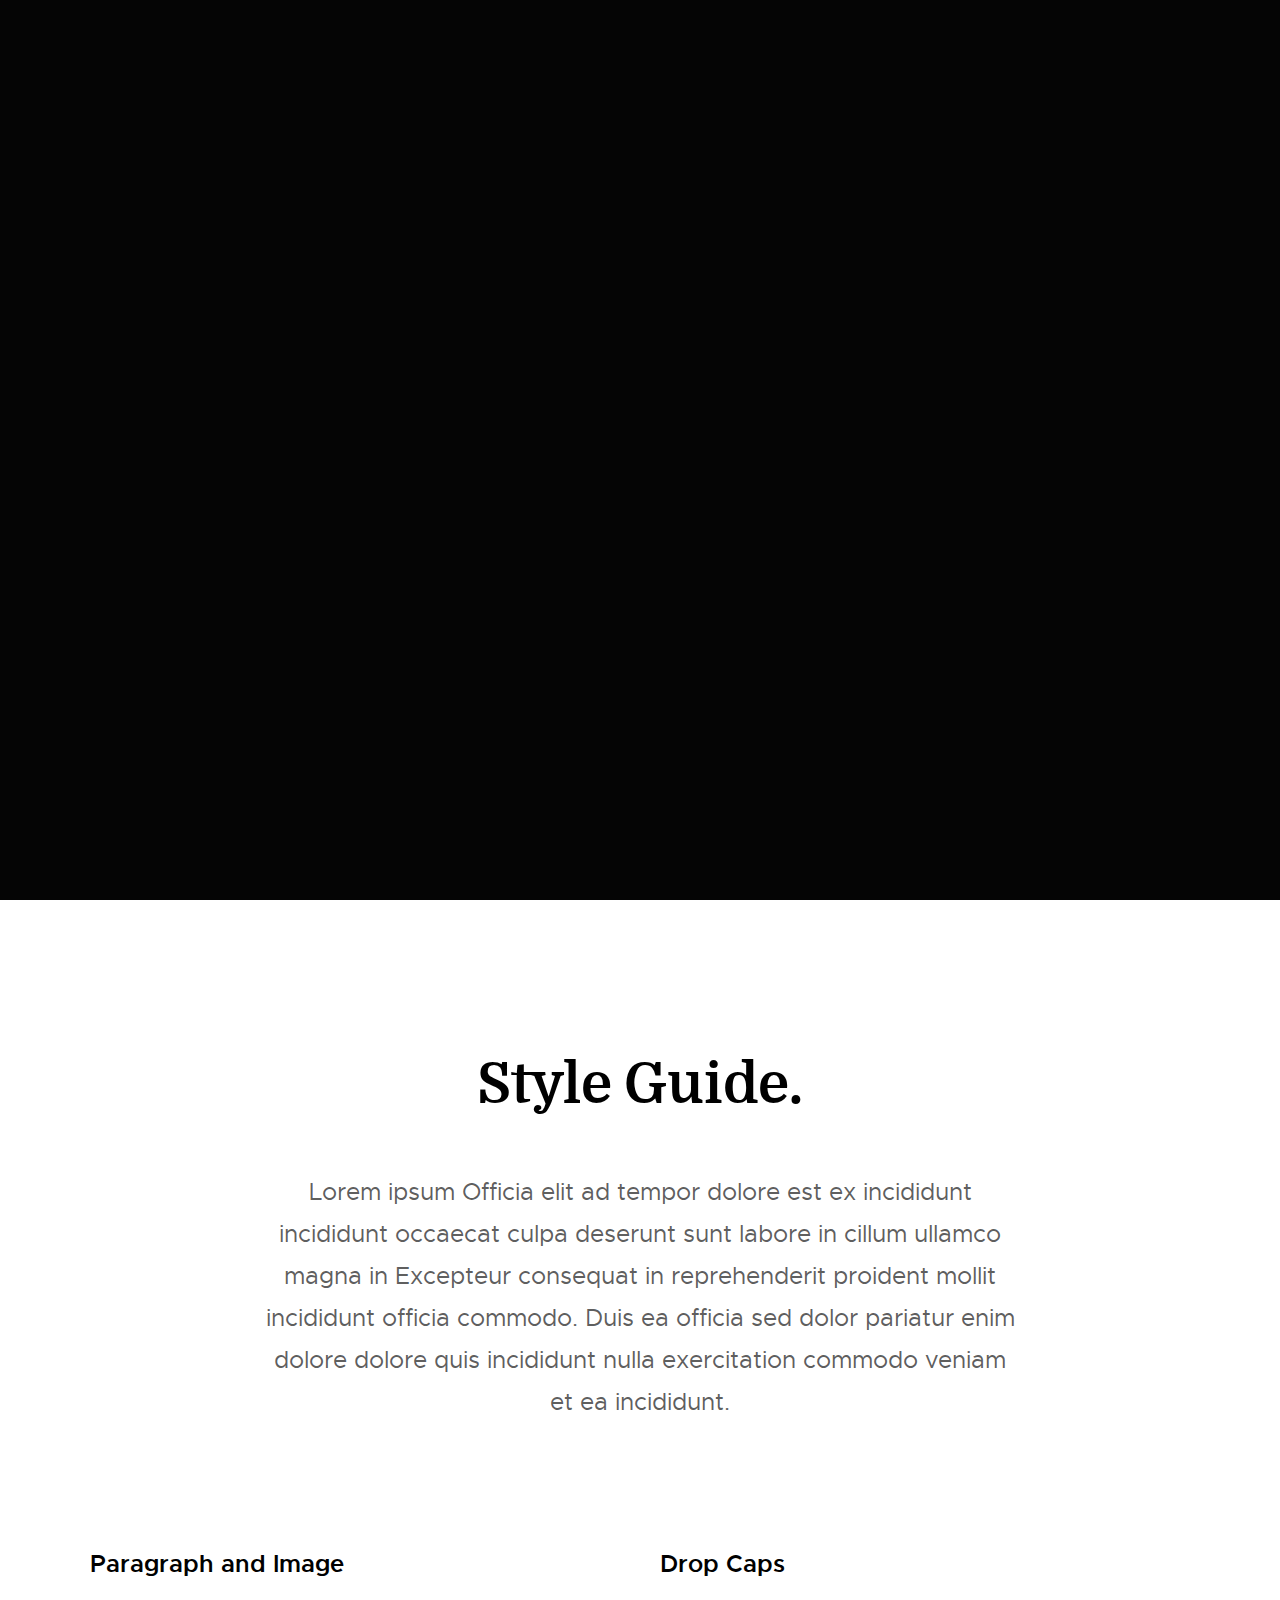
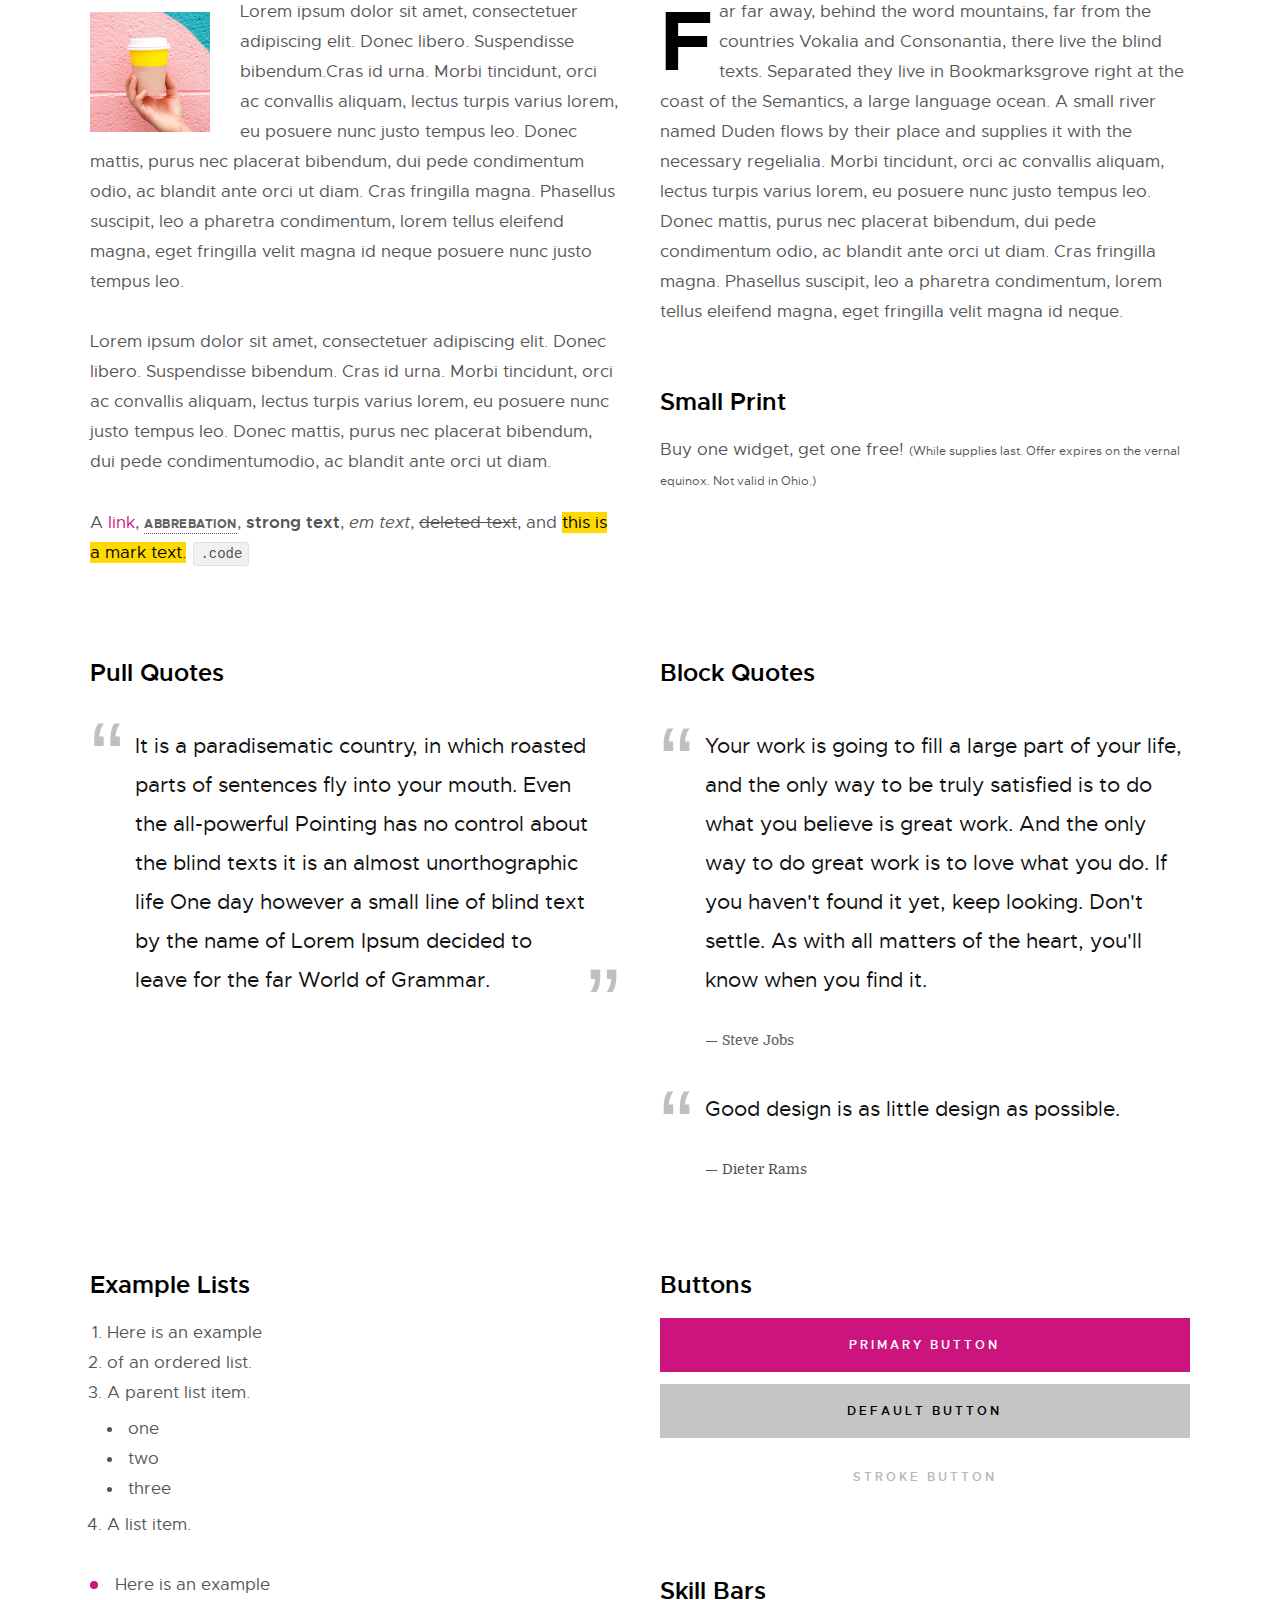
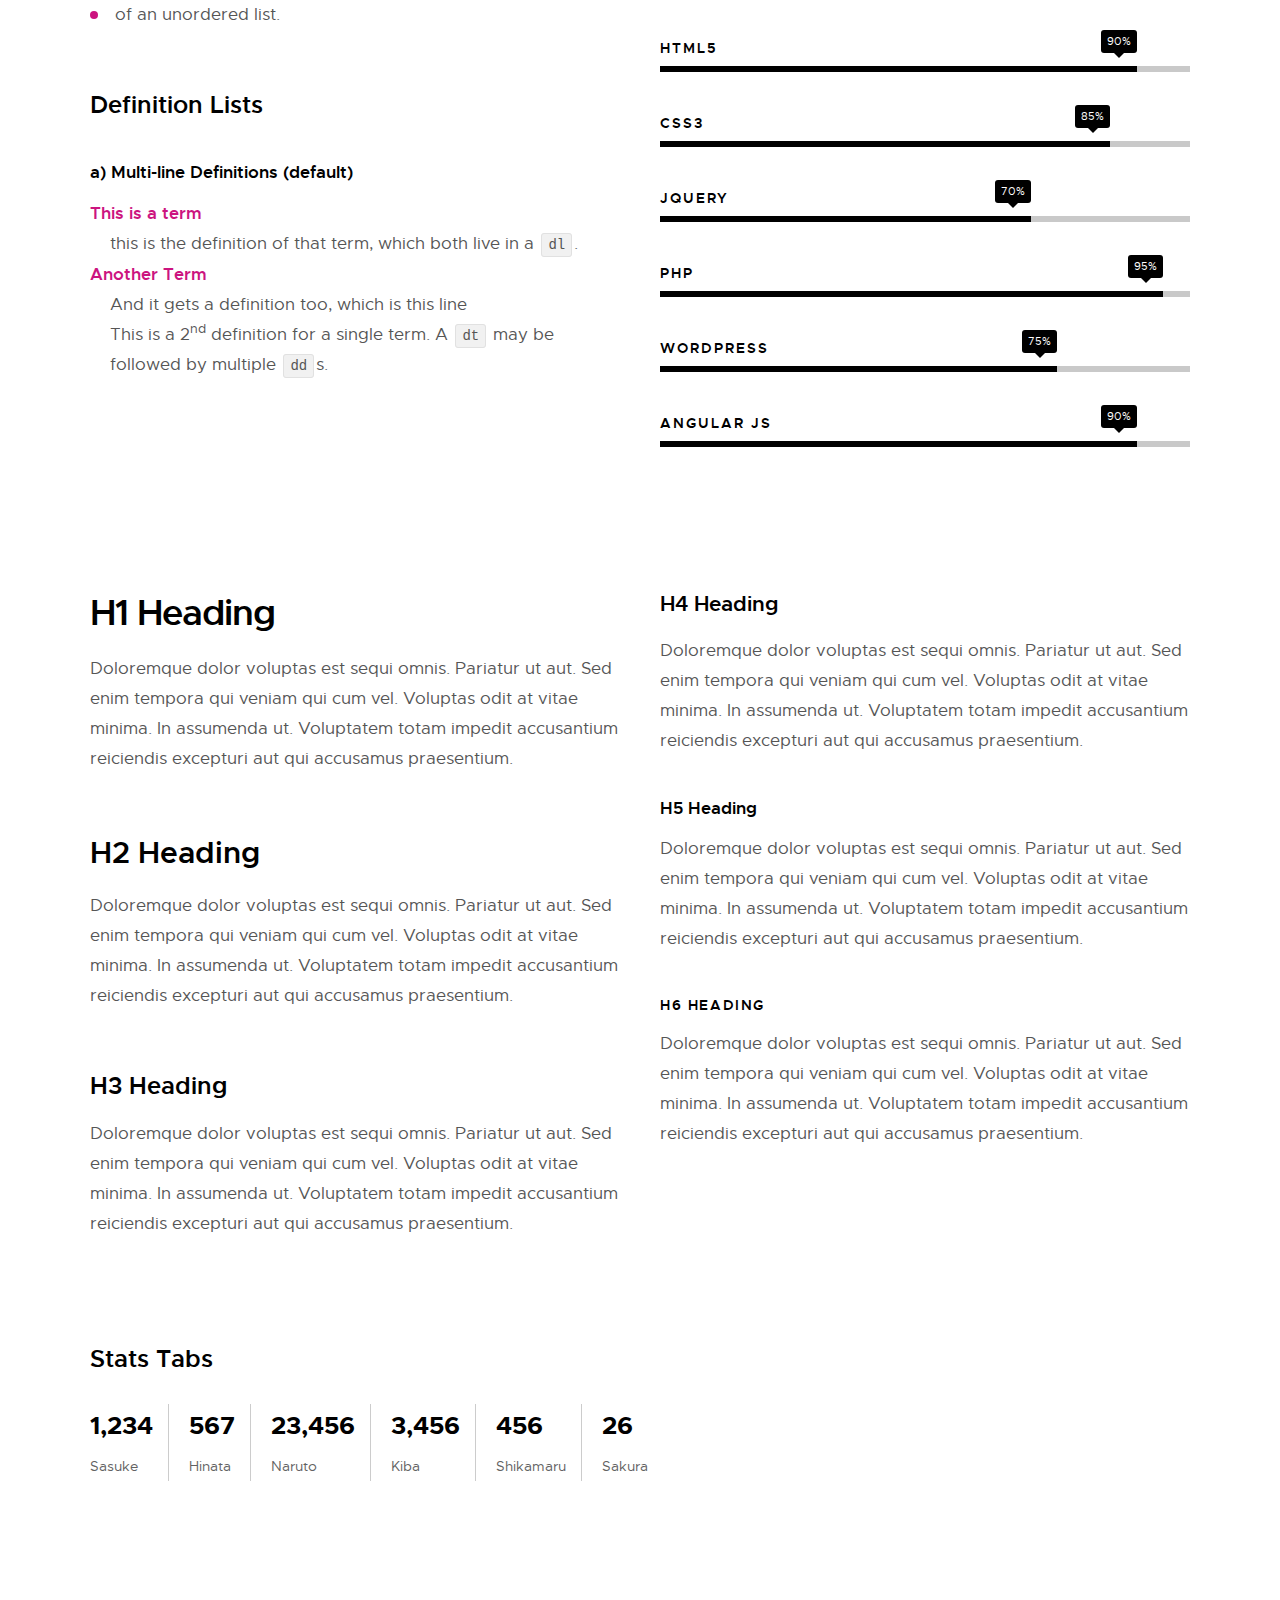
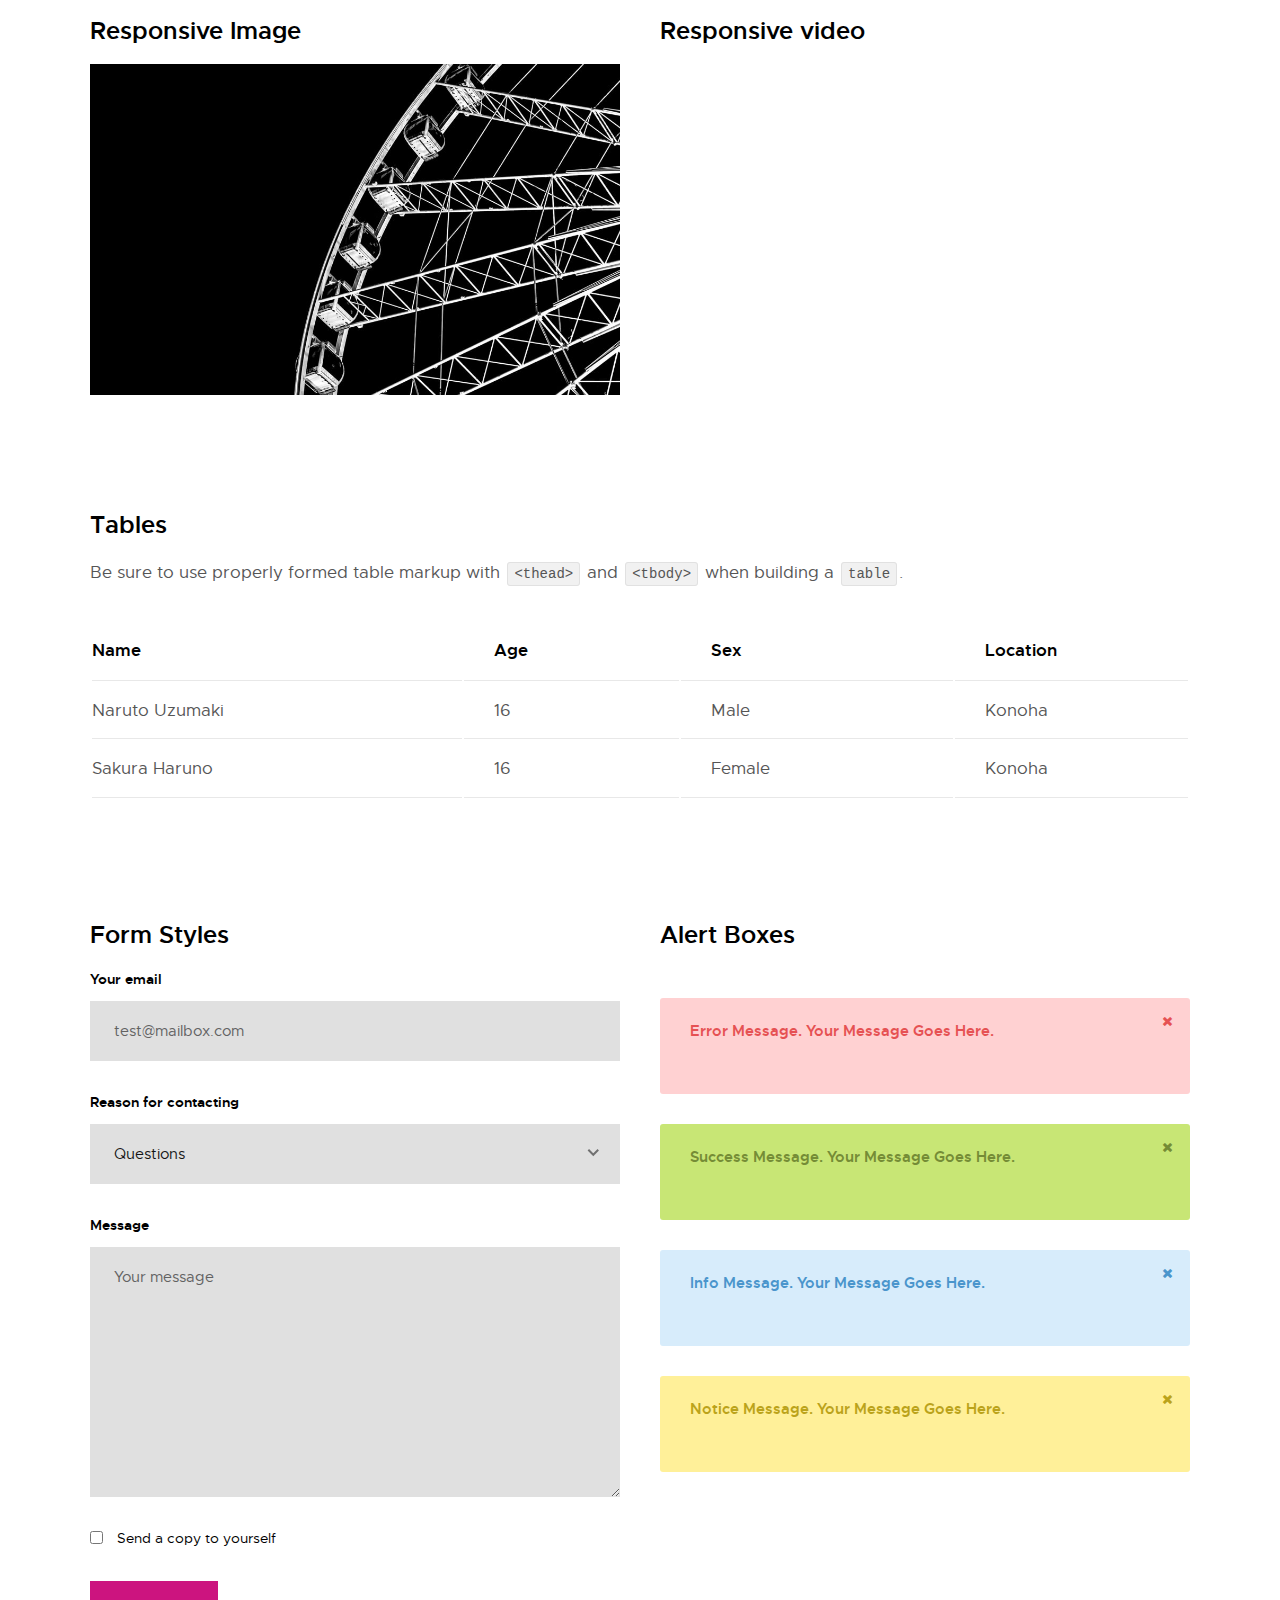
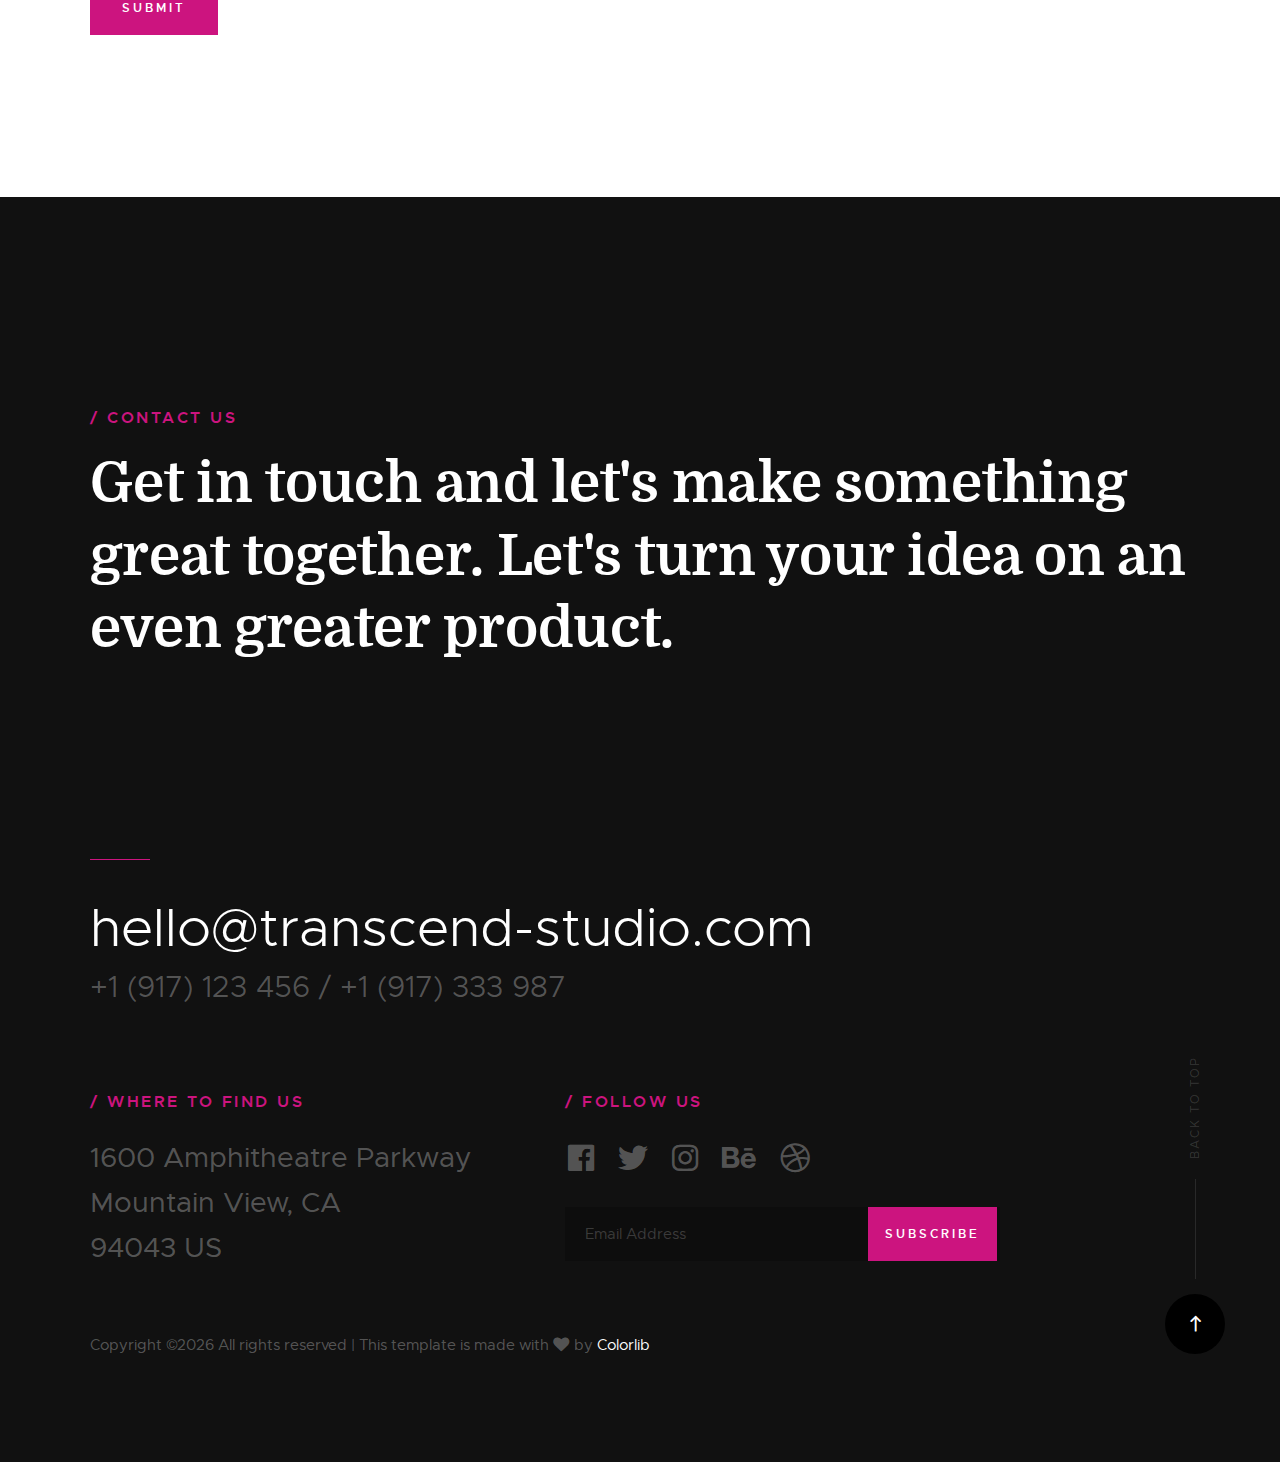
<file: styles.html>
<!DOCTYPE html>
<html class="no-js" lang="en">
<head>

    <!--- basic page needs
    ================================================== -->
    <meta charset="utf-8">
    <title>Transcend - Styles</title>
    <meta name="description" content="">
    <meta name="author" content="">

    <!-- mobile specific metas
    ================================================== -->
    <meta name="viewport" content="width=device-width, initial-scale=1">

    <!-- CSS
    ================================================== -->
    <link rel="stylesheet" href="css/base.css">
    <link rel="stylesheet" href="css/vendor.css">
    <link rel="stylesheet" href="css/main.css">

    <style type="text/css" media="screen">
        .s-styles { 
            background: white;
            padding-top: 15rem;
            padding-bottom: 12rem;
        }
    </style>

    <!-- script
    ================================================== -->
    <script src="js/modernizr.js"></script>
    <script src="js/pace.min.js"></script>

    <!-- favicons
    ================================================== -->
    <link rel="shortcut icon" href="favicon.ico" type="image/x-icon">
    <link rel="icon" href="favicon.ico" type="image/x-icon">

</head>

<body id="top">

    <!-- header
    ================================================== -->
    <header class="s-header">

        <div class="header-logo">
            <a class="site-logo" href="index.html">
                <img src="images/logo.svg" alt="Homepage">
            </a>
        </div> <!-- end header-logo -->

        <nav class="header-nav">

            <a href="#0" class="header-nav__close" title="close"><span>Close</span></a>

            <div class="header-nav__content">
                <h3>Transcend Studio</h3>
                
                <ul class="header-nav__list">
                    <li class="current"><a href="index.html" title="home">Home</a></li>
                    <li><a href="index.html#about" title="about">About</a></li>
                    <li><a href="index.html#services" title="services">Services</a></li>
                    <li><a href="index.html#works" title="works">Works</a></li>
                    <li><a href="index.html#contact" title="contact">Contact</a></li>
                </ul>
    
                <p>Perspiciatis hic praesentium nesciunt. Et neque a dolorum <a href='#0'>voluptatem</a> porro iusto sequi veritatis libero enim. Iusto id suscipit veritatis neque reprehenderit.</p>
    
                <ul class="header-nav__social">
                    <li>
                        <a href="#0"><i class="fab fa-facebook"></i></a>
                    </li>
                    <li>
                        <a href="#0"><i class="fab fa-twitter"></i></a>
                    </li>
                    <li>
                        <a href="#0"><i class="fab fa-instagram"></i></a>
                    </li>
                    <li>
                        <a href="#0"><i class="fab fa-behance"></i></a>
                    </li>
                    <li>
                        <a href="#0"><i class="fab fa-dribbble"></i></a>
                    </li>
                </ul>

            </div> <!-- end header-nav__content -->

        </nav> <!-- end header-nav -->

        <a class="header-menu-toggle" href="#0">
            <span class="header-menu-icon"></span>
        </a>

    </header> <!-- end s-header -->


    <!-- home
    ================================================== -->
    <section id="home" class="s-home target-section" data-parallax="scroll" data-image-src="images/hero-bg.jpg" data-natural-width=3000 data-natural-height=2000 data-position-y=top>

        <div class="shadow-overlay"></div>

        <div class="home-content">

            <div class="row home-content__main">
                <h1>
                Hello folks, we are <br>
                Transcend Studio.
                </h1>

                <p>
                We create stunning digital experiences <br>
                that will help your business stand out.
                </p>
            </div> <!-- end home-content__main -->

        </div> <!-- end home-content -->

        <ul class="home-sidelinks">
            <li><a href="index.html#about">About<span>who we are</span></a></li>
            <li><a href="index.html#services">Services<span>what we do</span></a></li>
            <li><a href="index.html#contact">Contact<span>get in touch</span></a></li>
        </ul> <!-- end home-sidelinks -->

        <ul class="home-social">
            <li class="home-social-title">Follow Us</li>
            <li><a href="#0">
                <i class="fab fa-facebook"></i>
                <span class="home-social-text">Facebook</span>
            </a></li>
            <li><a href="#0">
                <i class="fab fa-twitter"></i>
                <span class="home-social-text">Twitter</span>
            </a></li>
            <li><a href="#0">
                <i class="fab fa-linkedin"></i>
                <span class="home-social-text">LinkedIn</span>
            </a></li>
        </ul> <!-- end home-social -->

        <a href="#styles" class="home-scroll smoothscroll">
            <span class="home-scroll__text">Scroll Down</span>
            <span class="home-scroll__icon"></span>
        </a> <!-- end home-scroll -->

    </section> <!-- end s-home -->


    <!-- styles
    ================================================== -->
    <section id="styles" class="s-styles">
        
        <div class="row narrow section-intro add-bottom text-center">

            <div class="col-twelve tab-full">

                <h1 class="display-1">Style Guide.</h1>

                <p class="lead">Lorem ipsum Officia elit ad tempor dolore est ex incididunt incididunt occaecat culpa deserunt sunt labore in cillum ullamco magna in Excepteur consequat in reprehenderit proident mollit incididunt officia commodo.
                Duis ea officia sed dolor pariatur enim dolore dolore quis incididunt nulla exercitation commodo veniam et ea incididunt.</p>

            </div>

        </div>

        <div class="row">

            <div class="col-six tab-full">

                <h3>Paragraph and Image</h3>

                <p><a href="#"><img width="120" height="120" class="pull-left" alt="sample-image" src="images/sample-image.jpg"></a>
                Lorem ipsum dolor sit amet, consectetuer adipiscing elit. Donec libero. Suspendisse bibendum.Cras id urna. Morbi tincidunt, orci ac convallis aliquam, lectus turpis varius lorem, eu posuere nunc justo tempus leo. Donec mattis, purus nec placerat bibendum, dui pede condimentum odio, ac blandit ante orci ut diam. Cras fringilla magna. Phasellus suscipit, leo a pharetra condimentum, lorem tellus eleifend magna, eget fringilla velit magna id neque posuere nunc justo tempus leo. </p>

                <p>
                Lorem ipsum dolor sit amet, consectetuer adipiscing elit. Donec libero. Suspendisse bibendum. Cras id urna. Morbi tincidunt, orci ac convallis aliquam, lectus turpis varius lorem, eu posuere nunc justo tempus leo. Donec mattis, purus nec placerat bibendum, dui pede condimentumodio, ac blandit ante orci ut diam.	
                </p>

                <p>A <a href="#">link</a>,
                <abbr title="this really isn't a very good description">abbrebation</abbr>,
                <strong>strong text</strong>,
                <em>em text</em>,
                <del>deleted text</del>, and
                <mark>this is a mark text.</mark>
                <code>.code</code>
                </p>

            </div>

            <div class="col-six tab-full">

                <h3>Drop Caps</h3>

                <p class="drop-cap">Far far away, behind the word mountains, far from the countries Vokalia and Consonantia,
                there live the blind texts. Separated they live in Bookmarksgrove right at the coast of the
                Semantics, a large language ocean. A small river named Duden flows by their place and supplies it with the necessary regelialia. Morbi tincidunt, orci ac convallis aliquam, lectus turpis varius lorem, eu	posuere nunc justo tempus leo. Donec mattis, purus nec placerat bibendum, dui pede condimentum odio, ac blandit ante orci ut diam. Cras fringilla magna. Phasellus suscipit, leo a pharetra condimentum, lorem tellus eleifend magna, eget fringilla velit magna id neque.
                </p>

                <h3>Small Print</h3>

                <p>Buy one widget, get one free!
                <small>(While supplies last. Offer expires on the vernal equinox. Not valid in Ohio.)</small>
                </p>

            </div>

        </div> <!-- end row -->

        <div class="row">

            <div class="col-six tab-full">

                <h3>Pull Quotes</h3>

                <aside class="pull-quote">
                    <blockquote>
                    <p>It is a paradisematic country, in which roasted parts of
                    sentences fly into your mouth. Even the all-powerful Pointing has no control about the blind
                    texts it is an almost unorthographic life One day however a small line of blind text by the name
                    of Lorem Ipsum decided to leave for the far World of Grammar.</p>
                    </blockquote>
                </aside>

            </div>

            <div class="col-six tab-full">

                <h3>Block Quotes</h3>

                <blockquote cite="http://where-i-got-my-info-from.com">
                <p>Your work is going to fill a large part of your life, and the only way to be truly satisfied is
                to do what you believe is great work. And the only way to do great work is to love what you do.
                If you haven't found it yet, keep looking. Don't settle. As with all matters of the heart, you'll know when you find it.
                </p>
                <cite>
                    <a href="#">Steve Jobs</a>
                </cite>
                </blockquote>

                <blockquote>
                <p>Good design is as little design as possible.</p>
                <cite>Dieter Rams</cite>
                </blockquote>

            </div>

        </div> <!-- end row -->


        <div class="row half-bottom">

            <div class="col-six tab-full">

                <h3>Example Lists</h3>

                <ol>
                    <li>Here is an example</li>
                    <li>of an ordered list.</li>
                    <li>A parent list item.
                        <ul>
                            <li>one</li>
                            <li>two</li>
                            <li>three</li>
                        </ul>
                        </li>
                        <li>A list item.</li>
                    </ol>

                <ul class="disc">
                    <li>Here is an example</li>
                    <li>of an unordered list.</li>
                </ul>

                <h3>Definition Lists</h3>

                <h5>a) Multi-line Definitions (default) </h5>

                <dl>
                    <dt><strong>This is a term</strong></dt>
                        <dd>this is the definition of that term, which both live in a <code>dl</code>.</dd>
                    <dt><strong>Another Term</strong></dt>
                        <dd>And it gets a definition too, which is this line</dd>
                        <dd>This is a 2<sup>nd</sup> definition for a single term. A <code>dt</code> may be followed by multiple <code>dd</code>s.</dd>
                </dl>

            </div>

            <div class="col-six tab-full">

                <h3>Buttons</h3>

                <p>
                    <a class="btn btn--primary full-width" href="#0">Primary Button</a>
                    <a class="btn full-width" href="#0">Default Button</a>
                    <a class="btn btn--stroke full-width" href="#0">Stroke Button</a>
                </p>

                <h3>Skill Bars</h3>
                
                <ul class="skill-bars">
                    <li>
                    <div class="progress percent90"><span>90%</span></div>
                    <strong>HTML5</strong>
                    </li>
                    <li>
                    <div class="progress percent85"><span>85%</span></div>
                    <strong>CSS3</strong>
                    </li>
                    <li>
                    <div class="progress percent70"><span>70%</span></div>
                    <strong>JQuery</strong>
                    </li>
                    <li>
                    <div class="progress percent95"><span>95%</span></div>
                    <strong>PHP</strong>
                    </li>
                    <li>
                    <div class="progress percent75"><span>75%</span></div>
                    <strong>Wordpress</strong>
                    </li>
                    <li>
                    <div class="progress percent90"><span>90%</span></div>
                    <strong>Angular JS</strong>
                    </li>
                </ul>

            </div>

        </div> <!-- end row -->

        <div class="row half-bottom">

            <div class="col-six tab-full">
                    
                <h1>H1 Heading</h1>
                <p>Doloremque dolor voluptas est sequi omnis. Pariatur ut aut. Sed enim tempora qui veniam qui cum vel. 
                Voluptas odit at vitae minima. In assumenda ut. Voluptatem totam impedit accusantium reiciendis excepturi aut qui accusamus praesentium.</p>

                <h2>H2 Heading</h2>
                <p>Doloremque dolor voluptas est sequi omnis. Pariatur ut aut. Sed enim tempora qui veniam qui cum vel. 
                Voluptas odit at vitae minima. In assumenda ut. Voluptatem totam impedit accusantium reiciendis excepturi aut qui accusamus praesentium.</p>

                <h3>H3 Heading</h3>
                <p>Doloremque dolor voluptas est sequi omnis. Pariatur ut aut. Sed enim tempora qui veniam qui cum vel. 
                Voluptas odit at vitae minima. In assumenda ut. Voluptatem totam impedit accusantium reiciendis excepturi aut qui accusamus praesentium.</p>

            </div>

            <div class="col-six tab-full">
                    
                <h4>H4 Heading</h4>
                <p>Doloremque dolor voluptas est sequi omnis. Pariatur ut aut. Sed enim tempora qui veniam qui cum vel. 
                Voluptas odit at vitae minima. In assumenda ut. Voluptatem totam impedit accusantium reiciendis excepturi aut qui accusamus praesentium.</p>

                <h5>H5 Heading</h5>
                <p>Doloremque dolor voluptas est sequi omnis. Pariatur ut aut. Sed enim tempora qui veniam qui cum vel. 
                Voluptas odit at vitae minima. In assumenda ut. Voluptatem totam impedit accusantium reiciendis excepturi aut qui accusamus praesentium.</p>

                <h6>H6 Heading</h6>
                <p>Doloremque dolor voluptas est sequi omnis. Pariatur ut aut. Sed enim tempora qui veniam qui cum vel. 
                Voluptas odit at vitae minima. In assumenda ut. Voluptatem totam impedit accusantium reiciendis excepturi aut qui accusamus praesentium.</p>

            </div>

        </div>


        <div class="row half-bottom">

            <div class="col-twelve">

                    <h3>Stats Tabs</h3>

                <ul class="stats-tabs">
                    <li><a href="#">1,234 <em>Sasuke</em></a></li>
                    <li><a href="#">567 <em>Hinata</em></a></li>
                    <li><a href="#">23,456 <em>Naruto</em></a></li>
                    <li><a href="#">3,456 <em>Kiba</em></a></li>
                    <li><a href="#">456 <em>Shikamaru</em></a></li>
                    <li><a href="#">26 <em>Sakura</em></a></li>
                    </ul>

            </div>

        </div> <!-- end row -->


        <div class="row half-bottom">

            <div class="col-six tab-full">

                <h3>Responsive Image</h3>
                <p><img src="images/wheel-500.jpg" 
                    srcset="images/wheel-1000.jpg 1000w, 
                    images/wheel-500.jpg 500w" 
                    sizes="(max-width: 1000px) 100vw, 1000px" alt=""></p>

            </div>

            <div class="col-six tab-full">

                <h3>Responsive video</h3>

                <div class="video-container">
                <iframe src="https://player.vimeo.com/video/14592941?title=0&amp;byline=0&amp;portrait=0&amp;color=F64B39" width="500" height="281" frameborder="0" webkitallowfullscreen mozallowfullscreen allowfullscreen></iframe> 
                </div>

            </div>
            
        </div> <!-- end row -->


        <div class="row add-bottom">

            <div class="col-twelve">

                <h3>Tables</h3>
                <p>Be sure to use properly formed table markup with <code>&lt;thead&gt;</code> and <code>&lt;tbody&gt;</code> when building a <code>table</code>.</p>

                <div class="table-responsive">

                    <table>
                            <thead>
                            <tr>
                                <th>Name</th>
                                <th>Age</th>
                                <th>Sex</th>
                                <th>Location</th>
                            </tr>
                            </thead>
                            <tbody>
                            <tr>
                                <td>Naruto Uzumaki</td>
                                <td>16</td>
                                <td>Male</td>
                                <td>Konoha</td>
                            </tr>
                            <tr>
                                <td>Sakura Haruno</td>
                                <td>16</td>
                                <td>Female</td>
                                <td>Konoha</td>
                            </tr>
                            </tbody>
                    </table>

                </div>

            </div>
            
        </div> <!-- end row -->
    

        <div class="row">

            <div class="col-six tab-full">

                <h3>Form Styles</h3>

                <form>
                        <div>
                            <label for="sampleInput">Your email</label>
                            <input class="full-width" type="email" placeholder="test@mailbox.com" id="sampleInput">
                    </div>
                    <div>
                            <label for="sampleRecipientInput">Reason for contacting</label>
                            <div class="cl-custom-select">
                                <select class="full-width" id="sampleRecipientInput">
                                    <option value="Option 1">Questions</option>
                                    <option value="Option 2">Report</option>
                                    <option value="Option 3">Others</option>
                                </select>
                            </div>
                    </div>
                    
                        <label for="exampleMessage">Message</label>
                        <textarea class="full-width" placeholder="Your message" id="exampleMessage"></textarea>

                        <label class="add-bottom">
                            <input type="checkbox">
                            <span class="label-text">Send a copy to yourself</span>
                        </label>
                    
                        <input class="btn--primary" type="submit" value="Submit">

                </form>

            </div>

            <div class="col-six tab-full">

                <h3>Alert Boxes</h3>

                <br>
                
                <div class="alert-box alert-box--error hideit">
                    <p>Error Message. Your Message Goes Here.</p>
                    <i class="fa fa-times alert-box__close" aria-hidden="true"></i>
                </div><!-- /error -->
                        
                <div class="alert-box alert-box--success hideit">
                    <p>Success Message. Your Message Goes Here.</p>
                    <i class="fa fa-times alert-box__close" aria-hidden="true"></i>
                </div><!-- /success -->
                        
                <div class="alert-box alert-box--info hideit">
                    <p>Info Message. Your Message Goes Here.</p>
                    <i class="fa fa-times alert-box__close" aria-hidden="true"></i>
                </div><!-- /info -->
                        
                <div class="alert-box alert-box--notice hideit">
                    <p>Notice Message. Your Message Goes Here.</p>
                    <i class="fa fa-times alert-box__close" aria-hidden="true"></i>
                </div><!-- /notice -->
            
            </div>

        </div> <!-- end row -->

    </section> <!-- end styles -->


    <!-- contact
    ================================================== -->
    <section id="contact" class="s-contact">

        <div class="row section-header">
            <div class="col-full">
                <h3 class="subhead subhead--light">Contact Us</h3>
                <h1 class="display-1 display-1--light">Get in touch and let's make something great together. Let's turn your idea on an even greater product.</h1>
            </div>
        </div> <!-- end section-header -->

        <div class="row">

            <div class="col-full contact-main">
                <p>
                <a href="mailto:#0" class="contact-email">hello@transcend-studio.com</a>
                <span class="contact-number">+1 (917) 123 456  /  +1 (917) 333 987</span>
                </p>
            </div> <!-- end contact-main -->

        </div> <!-- end row -->

        <div class="row">

            <div class="col-five tab-full contact-secondary">
                <h3 class="subhead subhead--light">Where To Find Us</h3>

                <p class="contact-address">
                    1600 Amphitheatre Parkway<br>
                    Mountain View, CA<br>
                    94043 US
                </p>
            </div> <!-- end contact-secondary -->

            <div class="col-five tab-full contact-secondary">
                <h3 class="subhead subhead--light">Follow Us</h3>

                <ul class="contact-social">
                    <li>
                        <a href="#0"><i class="fab fa-facebook"></i></a>
                    </li>
                    <li>
                        <a href="#0"><i class="fab fa-twitter"></i></a>
                    </li>
                    <li>
                        <a href="#0"><i class="fab fa-instagram"></i></a>
                    </li>
                    <li>
                        <a href="#0"><i class="fab fa-behance"></i></a>
                    </li>
                    <li>
                        <a href="#0"><i class="fab fa-dribbble"></i></a>
                    </li>
                </ul> <!-- end contact-social -->

                <div class="contact-subscribe">
                    <form id="mc-form" class="group mc-form" novalidate="true">
                        <input type="email" value="" name="EMAIL" class="email" id="mc-email" placeholder="Email Address" required="">
                        <input type="submit" name="subscribe" value="Subscribe">
                        <label for="mc-email" class="subscribe-message"></label>
                    </form>
                </div> <!-- end contact-subscribe -->
            </div> <!-- end contact-secondary -->

        </div> <!-- end row -->

        <div class="row">
            <div class="col-full cl-copyright">
                <span><!-- Link back to Colorlib can't be removed. Template is licensed under CC BY 3.0. -->
Copyright &copy;<script>document.write(new Date().getFullYear());</script> All rights reserved | This template is made with <i class="fa fa-heart" aria-hidden="true"></i> by <a href="https://colorlib.com" target="_blank">Colorlib</a>
<!-- Link back to Colorlib can't be removed. Template is licensed under CC BY 3.0. --></span>	
            </div>
        </div>

        <div class="cl-go-top">
            <a class="smoothscroll" title="Back to Top" href="#top"><i class="icon-arrow-up" aria-hidden="true"></i></a>
        </div>

    </section> <!-- end s-contact -->


    <!-- photoswipe background
    ================================================== -->
    <div aria-hidden="true" class="pswp" role="dialog" tabindex="-1">

        <div class="pswp__bg"></div>
        <div class="pswp__scroll-wrap">

            <div class="pswp__container">
                <div class="pswp__item"></div>
                <div class="pswp__item"></div>
                <div class="pswp__item"></div>
            </div>

            <div class="pswp__ui pswp__ui--hidden">
                <div class="pswp__top-bar">
                    <div class="pswp__counter"></div><button class="pswp__button pswp__button--close" title="Close (Esc)"></button> <button class="pswp__button pswp__button--share" title=
                    "Share"></button> <button class="pswp__button pswp__button--fs" title="Toggle fullscreen"></button> <button class="pswp__button pswp__button--zoom" title=
                    "Zoom in/out"></button>
                    <div class="pswp__preloader">
                        <div class="pswp__preloader__icn">
                            <div class="pswp__preloader__cut">
                                <div class="pswp__preloader__donut"></div>
                            </div>
                        </div>
                    </div>
                </div>
                <div class="pswp__share-modal pswp__share-modal--hidden pswp__single-tap">
                    <div class="pswp__share-tooltip"></div>
                </div><button class="pswp__button pswp__button--arrow--left" title="Previous (arrow left)"></button> <button class="pswp__button pswp__button--arrow--right" title=
                "Next (arrow right)"></button>
                <div class="pswp__caption">
                    <div class="pswp__caption__center"></div>
                </div>
            </div>

        </div>

    </div> <!-- end photoSwipe background -->


    <!-- preloader
    ================================================== -->
    <div id="preloader">
        <div id="loader">
        </div>
    </div>


    <!-- Java Script
    ================================================== -->
    <script src="js/jquery-3.2.1.min.js"></script>
    <script src="js/plugins.js"></script>
    <script src="js/main.js"></script>

</body>

</html>
</file>
<file: css/base.css>
/* =================================================================== 
 *
 *  Transcend v1.0 Base Stylesheet
 *  03-18-2018
 *  ------------------------------------------------------------------
 *
 *  TOC:
 *  # imports
 *  # normalize
 *  # basic/base setup styles
 *      ## Media
 *      ## Typography resets
 *      ## links
 *      ## inputs
 *  # grid
 *      ## medium size devices
 *      ## tablets
 *      ## mobile devices
 *      ## small mobile devices
 *  # block grids
 *      ## medium size devices
 *      ## tablets
 *      ## mobile devices
 *      ## small mobile devices
 *  # MISC
 *
 * =================================================================== */

/* ===================================================================
 * # imports 
 *
 * ------------------------------------------------------------------- */
@import url("font-awesome/css/fontawesome-all.css");
@import url("micons/micons.css");
@import url("fonts.css");


/* ===================================================================
 * # normalize
 * normalize.css v5.0.0 | MIT License | 
 * github.com/necolas/normalize.css
 *
 * ------------------------------------------------------------------- */
html {
    font-family: sans-serif;
    line-height: 1.15;
    -ms-text-size-adjust: 100%;
    -webkit-text-size-adjust: 100%;
}

body {
    margin: 0;
}

article,
aside,
footer,
header,
nav,
section {
    display: block;
}

h1 {
    font-size: 2em;
    margin: 0.67em 0;
}

figcaption,
figure,
main {
    display: block;
}

figure {
    margin: 1em 40px;
}

hr {
    box-sizing: content-box;
    height: 0;
    overflow: visible;
}

pre {
    font-family: monospace, monospace;
    font-size: 1em;
}

a {
    background-color: transparent;
    -webkit-text-decoration-skip: objects;
}

a:active,
a:hover {
    outline-width: 0;
}

abbr[title] {
    border-bottom: none;
    text-decoration: underline;
    text-decoration: underline dotted;
}

b,
strong {
    font-weight: inherit;
}

b,
strong {
    font-weight: bolder;
}

code,
kbd,
samp {
    font-family: monospace, monospace;
    font-size: 1em;
}

dfn {
    font-style: italic;
}

mark {
    background-color: #ff0;
    color: #000;
}

small {
    font-size: 80%;
}

sub,
sup {
    font-size: 75%;
    line-height: 0;
    position: relative;
    vertical-align: baseline;
}

sub {
    bottom: -0.25em;
}

sup {
    top: -0.5em;
}

audio,
video {
    display: inline-block;
}

audio:not([controls]) {
    display: none;
    height: 0;
}

img {
    border-style: none;
}

svg:not(:root) {
    overflow: hidden;
}

button,
input,
optgroup,
select,
textarea {
    font-family: sans-serif;
    font-size: 100%;
    line-height: 1.15;
    margin: 0;
}

button,
input {
    overflow: visible;
}

button,
select {
    text-transform: none;
}

button,
html [type="button"],
[type="reset"],
[type="submit"] {
    -webkit-appearance: button;
}

button::-moz-focus-inner,
[type="button"]::-moz-focus-inner,
[type="reset"]::-moz-focus-inner,
[type="submit"]::-moz-focus-inner {
    border-style: none;
    padding: 0;
}

button:-moz-focusring,
[type="button"]:-moz-focusring,
[type="reset"]:-moz-focusring,
[type="submit"]:-moz-focusring {
    outline: 1px dotted ButtonText;
}

fieldset {
    border: 1px solid #c0c0c0;
    margin: 0 2px;
    padding: 0.35em 0.625em 0.75em;
}

legend {
    box-sizing: border-box;
    color: inherit;
    display: table;
    max-width: 100%;
    padding: 0;
    white-space: normal;
}

progress {
    display: inline-block;
    vertical-align: baseline;
}

textarea {
    overflow: auto;
}

[type="checkbox"],
[type="radio"] {
    box-sizing: border-box;
    padding: 0;
}

[type="number"]::-webkit-inner-spin-button,
[type="number"]::-webkit-outer-spin-button {
    height: auto;
}

[type="search"] {
    -webkit-appearance: textfield;
    outline-offset: -2px;
}

[type="search"]::-webkit-search-cancel-button,
[type="search"]::-webkit-search-decoration {
    -webkit-appearance: none;
}

::-webkit-file-upload-button {
    -webkit-appearance: button;
    font: inherit;
}

details,
menu {
    display: block;
}

summary {
    display: list-item;
}

canvas {
    display: inline-block;
}

template {
    display: none;
}

[hidden] {
    display: none;
}


/* ===================================================================
 * # basic/base setup styles
 *
 * ------------------------------------------------------------------- */
html {
    font-size: 62.5%;
    box-sizing: border-box;
}

*,
*::before,
*::after {
    box-sizing: inherit;
}

body {
    font-weight: normal;
    line-height: 1;
    word-wrap: break-word;
    text-rendering: optimizeLegibility;
    -webkit-overflow-scrolling: touch;
    -webkit-text-size-adjust: none;
}

body,
input,
button {
    -moz-osx-font-smoothing: grayscale;
    -webkit-font-smoothing: antialiased;
}


/* ------------------------------------------------------------------- 
 * ## Media
 * ------------------------------------------------------------------- */
img,
video {
    max-width: 100%;
    height: auto;
}


/* ------------------------------------------------------------------- 
 * ## Typography resets 
 * ------------------------------------------------------------------- */
div,
dl,
dt,
dd,
ul,
ol,
li,
h1,
h2,
h3,
h4,
h5,
h6,
pre,
form,
p,
blockquote,
th,
td {
    margin: 0;
    padding: 0;
}

h1,
h2,
h3,
h4,
h5,
h6 {
    -webkit-font-smoothing: auto;
    -webkit-font-smoothing: antialiased;
    -webkit-font-variant-ligatures: common-ligatures;
    -moz-font-variant-ligatures: common-ligatures;
    font-variant-ligatures: common-ligatures;
    text-rendering: optimizeLegibility;
}

em,
i {
    font-style: italic;
    line-height: inherit;
}

strong,
b {
    font-weight: bold;
    line-height: inherit;
}

small {
    font-size: 60%;
    line-height: inherit;
}

ol,
ul {
    list-style: none;
}

li {
    display: block;
}


/* ------------------------------------------------------------------- 
 * ## links
 * ------------------------------------------------------------------- */
a {
    text-decoration: none;
    line-height: inherit;
}

a img {
    border: none;
}


/* ------------------------------------------------------------------- 
 * ## inputs
 * ------------------------------------------------------------------- */
fieldset {
    margin: 0;
    padding: 0;
}

input[type="email"],
input[type="number"],
input[type="search"],
input[type="text"],
input[type="tel"],
input[type="url"],
input[type="password"],
textarea {
    -webkit-appearance: none;
    -moz-appearance: none;
    -ms-appearance: none;
    -o-appearance: none;
    appearance: none;
}



/* ===================================================================
 * # grid
 *
 * ------------------------------------------------------------------- */
.row {
    width: 89%;
    max-width: 1200px;
    margin: 0 auto;
}

.row:after {
    content: "";
    display: table;
    clear: both;
}

.row .row {
    width: auto;
    max-width: none;
    margin-left: -20px;
    margin-right: -20px;
}

/* column blocks
 * -------------------------------------- */
[class*="col-"] {
    float: left;
    padding: 0 20px;
}

[class*="col-"]+[class*="col-"].end {
    float: right;
}

/* column width classes 
 * -------------------------------------- */
.col-one {
    width: 8.33333%;
}

.col-two,
.col-1-6 {
    width: 16.66667%;
}

.col-three,
.col-1-4 {
    width: 25%;
}

.col-four,
.col-1-3 {
    width: 33.33333%;
}

.col-five {
    width: 41.66667%;
}

.col-six,
.col-1-2 {
    width: 50%;
}

.col-seven {
    width: 58.33333%;
}

.col-eight,
.col-2-3 {
    width: 66.66667%;
}

.col-nine,
.col-3-4 {
    width: 75%;
}

.col-ten,
.col-5-6 {
    width: 83.33333%;
}

.col-eleven {
    width: 91.66667%;
}

.col-twelve,
.col-full {
    width: 100%;
}


/* ------------------------------------------------------------------- 
 * ## medium size devices
 * ------------------------------------------------------------------- */
@media only screen and (max-width: 1200px) {
    .row .row {
        margin-left: -15px;
        margin-right: -15px;
    }
    [class*="col-"] {
        padding: 0 15px;
    }
    .md-two,
    .md-1-6 {
        width: 16.66667%;
    }
    .md-one {
        width: 8.33333%;
    }
    .md-three,
    .md-1-4 {
        width: 25%;
    }
    .md-four,
    .md-1-3 {
        width: 33.33333%;
    }
    .md-five {
        width: 41.66667%;
    }
    .md-six,
    .md-1-2 {
        width: 50%;
    }
    .md-seven {
        width: 58.33333%;
    }
    .md-eight,
    .md-2-3 {
        width: 66.66667%;
    }
    .md-nine,
    .md-3-4 {
        width: 75%;
    }
    .md-ten,
    .md-5-6 {
        width: 83.33333%;
    }
    .md-eleven {
        width: 91.66667%;
    }
    .md-twelve,
    .md-full {
        width: 100%;
    }
}


/* ------------------------------------------------------------------- 
 * ## tablets
 * ------------------------------------------------------------------- */
@media only screen and (max-width: 800px) {
    .row {
        width: 90%;
    }
    .tab-1-4 {
        width: 25%;
    }
    .tab-1-3 {
        width: 33.33333%;
    }
    .tab-1-2 {
        width: 50%;
    }
    .tab-2-3 {
        width: 66.66667%;
    }
    .tab-3-4 {
        width: 75%;
    }
    .tab-full {
        width: 100%;
    }
    .hide-on-tablet {
        display: none;
    }
}


/* ------------------------------------------------------------------- 
 * ## mobile devices
 * ------------------------------------------------------------------- */
@media only screen and (max-width: 600px) {
    .row {
        width: auto;
        padding-left: 25px;
        padding-right: 25px;
    }
    .row .row {
        margin-left: -10px;
        margin-right: -10px;
        padding-left: 0;
        padding-right: 0;
    }
    [class*="col-"] {
        padding: 0 10px;
    }
    .mob-1-4 {
        width: 25%;
    }
    .mob-1-3 {
        width: 33.33333%;
    }
    .mob-1-2 {
        width: 50%;
    }
    .mob-2-3 {
        width: 66.66667%;
    }
    .mob-3-4 {
        width: 75%;
    }
    .mob-full {
        width: 100%;
    }
    .hide-on-mobile {
        display: none;
    }
}


/* ------------------------------------------------------------------- 
 * ## small mobile devices
 * ------------------------------------------------------------------- */

/* stack columns on small mobile devices
 * ------------------------------------------------------------------- */
@media only screen and (max-width: 400px) {
    .row .row {
        margin-left: 0;
        margin-right: 0;
    }
    [class*="col-"] {
        width: 100% !important;
        float: none !important;
        clear: both !important;
        margin-left: 0;
        margin-right: 0;
        padding: 0;
    }
    [class*="col-"]+[class*="col-"].end {
        float: none;
    }
}



/* ===================================================================
 * # block grids
 * ------------------------------------------------------------------- */

/*   Equally-sized columns define at row level
 * ------------------------------------------------------------------- */
[class*="block-"]:after {
    content: "";
    display: table;
    clear: both;
}

.block-1-6 .col-block {
    width: 16.66667%;
}

.block-1-5 .col-block {
    width: 20%;
}

.block-1-4 .col-block {
    width: 25%;
}

.block-1-3 .col-block {
    width: 33.33333%;
}

.block-1-2 .col-block {
    width: 50%;
}

/**
 * Clearing for block grid columns. Allow columns with 
 * different heights to align properly.
 */

.block-1-6 .col-block:nth-child(6n+1),
.block-1-5 .col-block:nth-child(5n+1),
.block-1-4 .col-block:nth-child(4n+1),
.block-1-3 .col-block:nth-child(3n+1),
.block-1-2 .col-block:nth-child(2n+1) {
    clear: both;
}


/* ------------------------------------------------------------------- 
 * ## medium size devices
 * ------------------------------------------------------------------- */
@media only screen and (max-width: 1200px) {
    .block-m-1-6 .col-block {
        width: 16.66667%;
    }
    .block-m-1-5 .col-block {
        width: 20%;
    }
    .block-m-1-4 .col-block {
        width: 25%;
    }
    .block-m-1-3 .col-block {
        width: 33.33333%;
    }
    .block-m-1-2 .col-block {
        width: 50%;
    }
    .block-m-full .col-block {
        width: 100%;
        clear: both;
    }
    [class*="block-m-"] .col-block:nth-child(n) {
        clear: none;
    }
    .block-m-1-6 .col-block:nth-child(6n+1),
    .block-m-1-5 .col-block:nth-child(5n+1),
    .block-m-1-4 .col-block:nth-child(4n+1),
    .block-m-1-3 .col-block:nth-child(3n+1),
    .block-m-1-2 .col-block:nth-child(2n+1) {
        clear: both;
    }
}


/* ------------------------------------------------------------------- 
 * ## tablets
 * ------------------------------------------------------------------- */
@media only screen and (max-width: 800px) {
    .block-tab-1-6 .col-block {
        width: 16.66667%;
    }
    .block-tab-1-5 .col-block {
        width: 20%;
    }
    .block-tab-1-4 .col-block {
        width: 25%;
    }
    .block-tab-1-3 .col-block {
        width: 33.33333%;
    }
    .block-tab-1-2 .col-block {
        width: 50%;
    }
    .block-tab-full .col-block {
        width: 100%;
        clear: both;
    }
    [class*="block-tab-"] .col-block:nth-child(n) {
        clear: none;
    }
    .block-tab-1-6 .col-block:nth-child(6n+1),
    .block-tab-1-6 .col-block:nth-child(5n+1),
    .block-tab-1-4 .col-block:nth-child(4n+1),
    .block-tab-1-3 .col-block:nth-child(3n+1),
    .block-tab-1-2 .col-block:nth-child(2n+1) {
        clear: both;
    }
}


/* ------------------------------------------------------------------- 
 * ## mobile devices
 * ------------------------------------------------------------------- */
@media only screen and (max-width: 600px) {
    .block-mob-1-6 .col-block {
        width: 16.66667%;
    }
    .block-mob-1-5 .col-block {
        width: 20%;
    }
    .block-mob-1-4 .col-block {
        width: 25%;
    }
    .block-mob-1-3 .col-block {
        width: 33.33333%;
    }
    .block-mob-1-2 .col-block {
        width: 50%;
    }
    .block-mob-full .col-block {
        width: 100%;
        clear: both;
    }
    [class*="block-mob-"] .col-block:nth-child(n) {
        clear: none;
    }
    .block-mob-1-6 .col-block:nth-child(6n+1),
    .block-mob-1-5 .col-block:nth-child(5n+1),
    .block-mob-1-4 .col-block:nth-child(4n+1),
    .block-mob-1-3 .col-block:nth-child(3n+1),
    .block-mob-1-2 .col-block:nth-child(2n+1) {
        clear: both;
    }
}


/* ------------------------------------------------------------------- 
 * ## small mobile devices
 * ------------------------------------------------------------------- */

/* stack columns on small mobile devices
 * ------------------------------------------------------------------- */
@media only screen and (max-width: 400px) {
    .stack .col-block {
        width: 100% !important;
        float: none !important;
        clear: both !important;
        margin-left: 0;
        margin-right: 0;
    }
}



/* ===================================================================
 * # MISC
 *
 * ------------------------------------------------------------------- */
.group:after {
    content: "";
    display: table;
    clear: both;
}

/* Misc Helper Styles
 * -------------------------------------- */
.is-hidden {
    display: none;
}

.is-invisible {
    visibility: hidden;
}

.antialiased {
    -webkit-font-smoothing: antialiased;
    -moz-osx-font-smoothing: grayscale;
}

.overflow-hidden {
    overflow: hidden;
}

.remove-bottom {
    margin-bottom: 0;
}

.half-bottom {
    margin-bottom: 1.5rem !important;
}

.add-bottom {
    margin-bottom: 3rem !important;
}

.no-border {
    border: none;
}

.full-width {
    width: 100%;
}

.text-center {
    text-align: center;
}

.text-left {
    text-align: left;
}

.text-right {
    text-align: right;
}

.pull-left {
    float: left;
}

.pull-right {
    float: right;
}

.align-center {
    margin-left: auto;
    margin-right: auto;
    text-align: center;
}

/*# sourceMappingURL=base.css.map */
</file>
<file: css/vendor.css>
/* =================================================================== 
 *
 *  Transcend v1.0 Vendor/Third Party CSS 
 *  03-18-2018
 *  ------------------------------------------------------------------
 *
 *  TOC:
 *  # animate on scroll
 *  # slick slider
 *  # PhotoSwipe main CSS
 *  # PhotoSwipe Skin 
 *
 * =================================================================== */


/* ===================================================================
 * # animate on scroll 
 * https://michalsnik.github.io/aos/
 * ------------------------------------------------------------------- */
[data-aos][data-aos][data-aos-duration="50"],
body[data-aos-duration="50"] [data-aos] {
  transition-duration: 50ms;
}

[data-aos][data-aos][data-aos-delay="50"],
body[data-aos-delay="50"] [data-aos] {
  transition-delay: 0;
}

[data-aos][data-aos][data-aos-delay="50"].aos-animate,
body[data-aos-delay="50"] [data-aos].aos-animate {
  transition-delay: 50ms;
}

[data-aos][data-aos][data-aos-duration="100"],
body[data-aos-duration="100"] [data-aos] {
  transition-duration: 0.1s;
}

[data-aos][data-aos][data-aos-delay="100"],
body[data-aos-delay="100"] [data-aos] {
  transition-delay: 0;
}

[data-aos][data-aos][data-aos-delay="100"].aos-animate,
body[data-aos-delay="100"] [data-aos].aos-animate {
  transition-delay: 0.1s;
}

[data-aos][data-aos][data-aos-duration="150"],
body[data-aos-duration="150"] [data-aos] {
  transition-duration: 0.15s;
}

[data-aos][data-aos][data-aos-delay="150"],
body[data-aos-delay="150"] [data-aos] {
  transition-delay: 0;
}

[data-aos][data-aos][data-aos-delay="150"].aos-animate,
body[data-aos-delay="150"] [data-aos].aos-animate {
  transition-delay: 0.15s;
}

[data-aos][data-aos][data-aos-duration="200"],
body[data-aos-duration="200"] [data-aos] {
  transition-duration: 0.2s;
}

[data-aos][data-aos][data-aos-delay="200"],
body[data-aos-delay="200"] [data-aos] {
  transition-delay: 0;
}

[data-aos][data-aos][data-aos-delay="200"].aos-animate,
body[data-aos-delay="200"] [data-aos].aos-animate {
  transition-delay: 0.2s;
}

[data-aos][data-aos][data-aos-duration="250"],
body[data-aos-duration="250"] [data-aos] {
  transition-duration: 0.25s;
}

[data-aos][data-aos][data-aos-delay="250"],
body[data-aos-delay="250"] [data-aos] {
  transition-delay: 0;
}

[data-aos][data-aos][data-aos-delay="250"].aos-animate,
body[data-aos-delay="250"] [data-aos].aos-animate {
  transition-delay: 0.25s;
}

[data-aos][data-aos][data-aos-duration="300"],
body[data-aos-duration="300"] [data-aos] {
  transition-duration: 0.3s;
}

[data-aos][data-aos][data-aos-delay="300"],
body[data-aos-delay="300"] [data-aos] {
  transition-delay: 0;
}

[data-aos][data-aos][data-aos-delay="300"].aos-animate,
body[data-aos-delay="300"] [data-aos].aos-animate {
  transition-delay: 0.3s;
}

[data-aos][data-aos][data-aos-duration="350"],
body[data-aos-duration="350"] [data-aos] {
  transition-duration: 0.35s;
}

[data-aos][data-aos][data-aos-delay="350"],
body[data-aos-delay="350"] [data-aos] {
  transition-delay: 0;
}

[data-aos][data-aos][data-aos-delay="350"].aos-animate,
body[data-aos-delay="350"] [data-aos].aos-animate {
  transition-delay: 0.35s;
}

[data-aos][data-aos][data-aos-duration="400"],
body[data-aos-duration="400"] [data-aos] {
  transition-duration: 0.4s;
}

[data-aos][data-aos][data-aos-delay="400"],
body[data-aos-delay="400"] [data-aos] {
  transition-delay: 0;
}

[data-aos][data-aos][data-aos-delay="400"].aos-animate,
body[data-aos-delay="400"] [data-aos].aos-animate {
  transition-delay: 0.4s;
}

[data-aos][data-aos][data-aos-duration="450"],
body[data-aos-duration="450"] [data-aos] {
  transition-duration: 0.45s;
}

[data-aos][data-aos][data-aos-delay="450"],
body[data-aos-delay="450"] [data-aos] {
  transition-delay: 0;
}

[data-aos][data-aos][data-aos-delay="450"].aos-animate,
body[data-aos-delay="450"] [data-aos].aos-animate {
  transition-delay: 0.45s;
}

[data-aos][data-aos][data-aos-duration="500"],
body[data-aos-duration="500"] [data-aos] {
  transition-duration: 0.5s;
}

[data-aos][data-aos][data-aos-delay="500"],
body[data-aos-delay="500"] [data-aos] {
  transition-delay: 0;
}

[data-aos][data-aos][data-aos-delay="500"].aos-animate,
body[data-aos-delay="500"] [data-aos].aos-animate {
  transition-delay: 0.5s;
}

[data-aos][data-aos][data-aos-duration="550"],
body[data-aos-duration="550"] [data-aos] {
  transition-duration: 0.55s;
}

[data-aos][data-aos][data-aos-delay="550"],
body[data-aos-delay="550"] [data-aos] {
  transition-delay: 0;
}

[data-aos][data-aos][data-aos-delay="550"].aos-animate,
body[data-aos-delay="550"] [data-aos].aos-animate {
  transition-delay: 0.55s;
}

[data-aos][data-aos][data-aos-duration="600"],
body[data-aos-duration="600"] [data-aos] {
  transition-duration: 0.6s;
}

[data-aos][data-aos][data-aos-delay="600"],
body[data-aos-delay="600"] [data-aos] {
  transition-delay: 0;
}

[data-aos][data-aos][data-aos-delay="600"].aos-animate,
body[data-aos-delay="600"] [data-aos].aos-animate {
  transition-delay: 0.6s;
}

[data-aos][data-aos][data-aos-duration="650"],
body[data-aos-duration="650"] [data-aos] {
  transition-duration: 0.65s;
}

[data-aos][data-aos][data-aos-delay="650"],
body[data-aos-delay="650"] [data-aos] {
  transition-delay: 0;
}

[data-aos][data-aos][data-aos-delay="650"].aos-animate,
body[data-aos-delay="650"] [data-aos].aos-animate {
  transition-delay: 0.65s;
}

[data-aos][data-aos][data-aos-duration="700"],
body[data-aos-duration="700"] [data-aos] {
  transition-duration: 0.7s;
}

[data-aos][data-aos][data-aos-delay="700"],
body[data-aos-delay="700"] [data-aos] {
  transition-delay: 0;
}

[data-aos][data-aos][data-aos-delay="700"].aos-animate,
body[data-aos-delay="700"] [data-aos].aos-animate {
  transition-delay: 0.7s;
}

[data-aos][data-aos][data-aos-duration="750"],
body[data-aos-duration="750"] [data-aos] {
  transition-duration: 0.75s;
}

[data-aos][data-aos][data-aos-delay="750"],
body[data-aos-delay="750"] [data-aos] {
  transition-delay: 0;
}

[data-aos][data-aos][data-aos-delay="750"].aos-animate,
body[data-aos-delay="750"] [data-aos].aos-animate {
  transition-delay: 0.75s;
}

[data-aos][data-aos][data-aos-duration="800"],
body[data-aos-duration="800"] [data-aos] {
  transition-duration: 0.8s;
}

[data-aos][data-aos][data-aos-delay="800"],
body[data-aos-delay="800"] [data-aos] {
  transition-delay: 0;
}

[data-aos][data-aos][data-aos-delay="800"].aos-animate,
body[data-aos-delay="800"] [data-aos].aos-animate {
  transition-delay: 0.8s;
}

[data-aos][data-aos][data-aos-duration="850"],
body[data-aos-duration="850"] [data-aos] {
  transition-duration: 0.85s;
}

[data-aos][data-aos][data-aos-delay="850"],
body[data-aos-delay="850"] [data-aos] {
  transition-delay: 0;
}

[data-aos][data-aos][data-aos-delay="850"].aos-animate,
body[data-aos-delay="850"] [data-aos].aos-animate {
  transition-delay: 0.85s;
}

[data-aos][data-aos][data-aos-duration="900"],
body[data-aos-duration="900"] [data-aos] {
  transition-duration: 0.9s;
}

[data-aos][data-aos][data-aos-delay="900"],
body[data-aos-delay="900"] [data-aos] {
  transition-delay: 0;
}

[data-aos][data-aos][data-aos-delay="900"].aos-animate,
body[data-aos-delay="900"] [data-aos].aos-animate {
  transition-delay: 0.9s;
}

[data-aos][data-aos][data-aos-duration="950"],
body[data-aos-duration="950"] [data-aos] {
  transition-duration: 0.95s;
}

[data-aos][data-aos][data-aos-delay="950"],
body[data-aos-delay="950"] [data-aos] {
  transition-delay: 0;
}

[data-aos][data-aos][data-aos-delay="950"].aos-animate,
body[data-aos-delay="950"] [data-aos].aos-animate {
  transition-delay: 0.95s;
}

[data-aos][data-aos][data-aos-duration="1000"],
body[data-aos-duration="1000"] [data-aos] {
  transition-duration: 1s;
}

[data-aos][data-aos][data-aos-delay="1000"],
body[data-aos-delay="1000"] [data-aos] {
  transition-delay: 0;
}

[data-aos][data-aos][data-aos-delay="1000"].aos-animate,
body[data-aos-delay="1000"] [data-aos].aos-animate {
  transition-delay: 1s;
}

[data-aos][data-aos][data-aos-duration="1050"],
body[data-aos-duration="1050"] [data-aos] {
  transition-duration: 1.05s;
}

[data-aos][data-aos][data-aos-delay="1050"],
body[data-aos-delay="1050"] [data-aos] {
  transition-delay: 0;
}

[data-aos][data-aos][data-aos-delay="1050"].aos-animate,
body[data-aos-delay="1050"] [data-aos].aos-animate {
  transition-delay: 1.05s;
}

[data-aos][data-aos][data-aos-duration="1100"],
body[data-aos-duration="1100"] [data-aos] {
  transition-duration: 1.1s;
}

[data-aos][data-aos][data-aos-delay="1100"],
body[data-aos-delay="1100"] [data-aos] {
  transition-delay: 0;
}

[data-aos][data-aos][data-aos-delay="1100"].aos-animate,
body[data-aos-delay="1100"] [data-aos].aos-animate {
  transition-delay: 1.1s;
}

[data-aos][data-aos][data-aos-duration="1150"],
body[data-aos-duration="1150"] [data-aos] {
  transition-duration: 1.15s;
}

[data-aos][data-aos][data-aos-delay="1150"],
body[data-aos-delay="1150"] [data-aos] {
  transition-delay: 0;
}

[data-aos][data-aos][data-aos-delay="1150"].aos-animate,
body[data-aos-delay="1150"] [data-aos].aos-animate {
  transition-delay: 1.15s;
}

[data-aos][data-aos][data-aos-duration="1200"],
body[data-aos-duration="1200"] [data-aos] {
  transition-duration: 1.2s;
}

[data-aos][data-aos][data-aos-delay="1200"],
body[data-aos-delay="1200"] [data-aos] {
  transition-delay: 0;
}

[data-aos][data-aos][data-aos-delay="1200"].aos-animate,
body[data-aos-delay="1200"] [data-aos].aos-animate {
  transition-delay: 1.2s;
}

[data-aos][data-aos][data-aos-duration="1250"],
body[data-aos-duration="1250"] [data-aos] {
  transition-duration: 1.25s;
}

[data-aos][data-aos][data-aos-delay="1250"],
body[data-aos-delay="1250"] [data-aos] {
  transition-delay: 0;
}

[data-aos][data-aos][data-aos-delay="1250"].aos-animate,
body[data-aos-delay="1250"] [data-aos].aos-animate {
  transition-delay: 1.25s;
}

[data-aos][data-aos][data-aos-duration="1300"],
body[data-aos-duration="1300"] [data-aos] {
  transition-duration: 1.3s;
}

[data-aos][data-aos][data-aos-delay="1300"],
body[data-aos-delay="1300"] [data-aos] {
  transition-delay: 0;
}

[data-aos][data-aos][data-aos-delay="1300"].aos-animate,
body[data-aos-delay="1300"] [data-aos].aos-animate {
  transition-delay: 1.3s;
}

[data-aos][data-aos][data-aos-duration="1350"],
body[data-aos-duration="1350"] [data-aos] {
  transition-duration: 1.35s;
}

[data-aos][data-aos][data-aos-delay="1350"],
body[data-aos-delay="1350"] [data-aos] {
  transition-delay: 0;
}

[data-aos][data-aos][data-aos-delay="1350"].aos-animate,
body[data-aos-delay="1350"] [data-aos].aos-animate {
  transition-delay: 1.35s;
}

[data-aos][data-aos][data-aos-duration="1400"],
body[data-aos-duration="1400"] [data-aos] {
  transition-duration: 1.4s;
}

[data-aos][data-aos][data-aos-delay="1400"],
body[data-aos-delay="1400"] [data-aos] {
  transition-delay: 0;
}

[data-aos][data-aos][data-aos-delay="1400"].aos-animate,
body[data-aos-delay="1400"] [data-aos].aos-animate {
  transition-delay: 1.4s;
}

[data-aos][data-aos][data-aos-duration="1450"],
body[data-aos-duration="1450"] [data-aos] {
  transition-duration: 1.45s;
}

[data-aos][data-aos][data-aos-delay="1450"],
body[data-aos-delay="1450"] [data-aos] {
  transition-delay: 0;
}

[data-aos][data-aos][data-aos-delay="1450"].aos-animate,
body[data-aos-delay="1450"] [data-aos].aos-animate {
  transition-delay: 1.45s;
}

[data-aos][data-aos][data-aos-duration="1500"],
body[data-aos-duration="1500"] [data-aos] {
  transition-duration: 1.5s;
}

[data-aos][data-aos][data-aos-delay="1500"],
body[data-aos-delay="1500"] [data-aos] {
  transition-delay: 0;
}

[data-aos][data-aos][data-aos-delay="1500"].aos-animate,
body[data-aos-delay="1500"] [data-aos].aos-animate {
  transition-delay: 1.5s;
}

[data-aos][data-aos][data-aos-duration="1550"],
body[data-aos-duration="1550"] [data-aos] {
  transition-duration: 1.55s;
}

[data-aos][data-aos][data-aos-delay="1550"],
body[data-aos-delay="1550"] [data-aos] {
  transition-delay: 0;
}

[data-aos][data-aos][data-aos-delay="1550"].aos-animate,
body[data-aos-delay="1550"] [data-aos].aos-animate {
  transition-delay: 1.55s;
}

[data-aos][data-aos][data-aos-duration="1600"],
body[data-aos-duration="1600"] [data-aos] {
  transition-duration: 1.6s;
}

[data-aos][data-aos][data-aos-delay="1600"],
body[data-aos-delay="1600"] [data-aos] {
  transition-delay: 0;
}

[data-aos][data-aos][data-aos-delay="1600"].aos-animate,
body[data-aos-delay="1600"] [data-aos].aos-animate {
  transition-delay: 1.6s;
}

[data-aos][data-aos][data-aos-duration="1650"],
body[data-aos-duration="1650"] [data-aos] {
  transition-duration: 1.65s;
}

[data-aos][data-aos][data-aos-delay="1650"],
body[data-aos-delay="1650"] [data-aos] {
  transition-delay: 0;
}

[data-aos][data-aos][data-aos-delay="1650"].aos-animate,
body[data-aos-delay="1650"] [data-aos].aos-animate {
  transition-delay: 1.65s;
}

[data-aos][data-aos][data-aos-duration="1700"],
body[data-aos-duration="1700"] [data-aos] {
  transition-duration: 1.7s;
}

[data-aos][data-aos][data-aos-delay="1700"],
body[data-aos-delay="1700"] [data-aos] {
  transition-delay: 0;
}

[data-aos][data-aos][data-aos-delay="1700"].aos-animate,
body[data-aos-delay="1700"] [data-aos].aos-animate {
  transition-delay: 1.7s;
}

[data-aos][data-aos][data-aos-duration="1750"],
body[data-aos-duration="1750"] [data-aos] {
  transition-duration: 1.75s;
}

[data-aos][data-aos][data-aos-delay="1750"],
body[data-aos-delay="1750"] [data-aos] {
  transition-delay: 0;
}

[data-aos][data-aos][data-aos-delay="1750"].aos-animate,
body[data-aos-delay="1750"] [data-aos].aos-animate {
  transition-delay: 1.75s;
}

[data-aos][data-aos][data-aos-duration="1800"],
body[data-aos-duration="1800"] [data-aos] {
  transition-duration: 1.8s;
}

[data-aos][data-aos][data-aos-delay="1800"],
body[data-aos-delay="1800"] [data-aos] {
  transition-delay: 0;
}

[data-aos][data-aos][data-aos-delay="1800"].aos-animate,
body[data-aos-delay="1800"] [data-aos].aos-animate {
  transition-delay: 1.8s;
}

[data-aos][data-aos][data-aos-duration="1850"],
body[data-aos-duration="1850"] [data-aos] {
  transition-duration: 1.85s;
}

[data-aos][data-aos][data-aos-delay="1850"],
body[data-aos-delay="1850"] [data-aos] {
  transition-delay: 0;
}

[data-aos][data-aos][data-aos-delay="1850"].aos-animate,
body[data-aos-delay="1850"] [data-aos].aos-animate {
  transition-delay: 1.85s;
}

[data-aos][data-aos][data-aos-duration="1900"],
body[data-aos-duration="1900"] [data-aos] {
  transition-duration: 1.9s;
}

[data-aos][data-aos][data-aos-delay="1900"],
body[data-aos-delay="1900"] [data-aos] {
  transition-delay: 0;
}

[data-aos][data-aos][data-aos-delay="1900"].aos-animate,
body[data-aos-delay="1900"] [data-aos].aos-animate {
  transition-delay: 1.9s;
}

[data-aos][data-aos][data-aos-duration="1950"],
body[data-aos-duration="1950"] [data-aos] {
  transition-duration: 1.95s;
}

[data-aos][data-aos][data-aos-delay="1950"],
body[data-aos-delay="1950"] [data-aos] {
  transition-delay: 0;
}

[data-aos][data-aos][data-aos-delay="1950"].aos-animate,
body[data-aos-delay="1950"] [data-aos].aos-animate {
  transition-delay: 1.95s;
}

[data-aos][data-aos][data-aos-duration="2000"],
body[data-aos-duration="2000"] [data-aos] {
  transition-duration: 2s;
}

[data-aos][data-aos][data-aos-delay="2000"],
body[data-aos-delay="2000"] [data-aos] {
  transition-delay: 0;
}

[data-aos][data-aos][data-aos-delay="2000"].aos-animate,
body[data-aos-delay="2000"] [data-aos].aos-animate {
  transition-delay: 2s;
}

[data-aos][data-aos][data-aos-duration="2050"],
body[data-aos-duration="2050"] [data-aos] {
  transition-duration: 2.05s;
}

[data-aos][data-aos][data-aos-delay="2050"],
body[data-aos-delay="2050"] [data-aos] {
  transition-delay: 0;
}

[data-aos][data-aos][data-aos-delay="2050"].aos-animate,
body[data-aos-delay="2050"] [data-aos].aos-animate {
  transition-delay: 2.05s;
}

[data-aos][data-aos][data-aos-duration="2100"],
body[data-aos-duration="2100"] [data-aos] {
  transition-duration: 2.1s;
}

[data-aos][data-aos][data-aos-delay="2100"],
body[data-aos-delay="2100"] [data-aos] {
  transition-delay: 0;
}

[data-aos][data-aos][data-aos-delay="2100"].aos-animate,
body[data-aos-delay="2100"] [data-aos].aos-animate {
  transition-delay: 2.1s;
}

[data-aos][data-aos][data-aos-duration="2150"],
body[data-aos-duration="2150"] [data-aos] {
  transition-duration: 2.15s;
}

[data-aos][data-aos][data-aos-delay="2150"],
body[data-aos-delay="2150"] [data-aos] {
  transition-delay: 0;
}

[data-aos][data-aos][data-aos-delay="2150"].aos-animate,
body[data-aos-delay="2150"] [data-aos].aos-animate {
  transition-delay: 2.15s;
}

[data-aos][data-aos][data-aos-duration="2200"],
body[data-aos-duration="2200"] [data-aos] {
  transition-duration: 2.2s;
}

[data-aos][data-aos][data-aos-delay="2200"],
body[data-aos-delay="2200"] [data-aos] {
  transition-delay: 0;
}

[data-aos][data-aos][data-aos-delay="2200"].aos-animate,
body[data-aos-delay="2200"] [data-aos].aos-animate {
  transition-delay: 2.2s;
}

[data-aos][data-aos][data-aos-duration="2250"],
body[data-aos-duration="2250"] [data-aos] {
  transition-duration: 2.25s;
}

[data-aos][data-aos][data-aos-delay="2250"],
body[data-aos-delay="2250"] [data-aos] {
  transition-delay: 0;
}

[data-aos][data-aos][data-aos-delay="2250"].aos-animate,
body[data-aos-delay="2250"] [data-aos].aos-animate {
  transition-delay: 2.25s;
}

[data-aos][data-aos][data-aos-duration="2300"],
body[data-aos-duration="2300"] [data-aos] {
  transition-duration: 2.3s;
}

[data-aos][data-aos][data-aos-delay="2300"],
body[data-aos-delay="2300"] [data-aos] {
  transition-delay: 0;
}

[data-aos][data-aos][data-aos-delay="2300"].aos-animate,
body[data-aos-delay="2300"] [data-aos].aos-animate {
  transition-delay: 2.3s;
}

[data-aos][data-aos][data-aos-duration="2350"],
body[data-aos-duration="2350"] [data-aos] {
  transition-duration: 2.35s;
}

[data-aos][data-aos][data-aos-delay="2350"],
body[data-aos-delay="2350"] [data-aos] {
  transition-delay: 0;
}

[data-aos][data-aos][data-aos-delay="2350"].aos-animate,
body[data-aos-delay="2350"] [data-aos].aos-animate {
  transition-delay: 2.35s;
}

[data-aos][data-aos][data-aos-duration="2400"],
body[data-aos-duration="2400"] [data-aos] {
  transition-duration: 2.4s;
}

[data-aos][data-aos][data-aos-delay="2400"],
body[data-aos-delay="2400"] [data-aos] {
  transition-delay: 0;
}

[data-aos][data-aos][data-aos-delay="2400"].aos-animate,
body[data-aos-delay="2400"] [data-aos].aos-animate {
  transition-delay: 2.4s;
}

[data-aos][data-aos][data-aos-duration="2450"],
body[data-aos-duration="2450"] [data-aos] {
  transition-duration: 2.45s;
}

[data-aos][data-aos][data-aos-delay="2450"],
body[data-aos-delay="2450"] [data-aos] {
  transition-delay: 0;
}

[data-aos][data-aos][data-aos-delay="2450"].aos-animate,
body[data-aos-delay="2450"] [data-aos].aos-animate {
  transition-delay: 2.45s;
}

[data-aos][data-aos][data-aos-duration="2500"],
body[data-aos-duration="2500"] [data-aos] {
  transition-duration: 2.5s;
}

[data-aos][data-aos][data-aos-delay="2500"],
body[data-aos-delay="2500"] [data-aos] {
  transition-delay: 0;
}

[data-aos][data-aos][data-aos-delay="2500"].aos-animate,
body[data-aos-delay="2500"] [data-aos].aos-animate {
  transition-delay: 2.5s;
}

[data-aos][data-aos][data-aos-duration="2550"],
body[data-aos-duration="2550"] [data-aos] {
  transition-duration: 2.55s;
}

[data-aos][data-aos][data-aos-delay="2550"],
body[data-aos-delay="2550"] [data-aos] {
  transition-delay: 0;
}

[data-aos][data-aos][data-aos-delay="2550"].aos-animate,
body[data-aos-delay="2550"] [data-aos].aos-animate {
  transition-delay: 2.55s;
}

[data-aos][data-aos][data-aos-duration="2600"],
body[data-aos-duration="2600"] [data-aos] {
  transition-duration: 2.6s;
}

[data-aos][data-aos][data-aos-delay="2600"],
body[data-aos-delay="2600"] [data-aos] {
  transition-delay: 0;
}

[data-aos][data-aos][data-aos-delay="2600"].aos-animate,
body[data-aos-delay="2600"] [data-aos].aos-animate {
  transition-delay: 2.6s;
}

[data-aos][data-aos][data-aos-duration="2650"],
body[data-aos-duration="2650"] [data-aos] {
  transition-duration: 2.65s;
}

[data-aos][data-aos][data-aos-delay="2650"],
body[data-aos-delay="2650"] [data-aos] {
  transition-delay: 0;
}

[data-aos][data-aos][data-aos-delay="2650"].aos-animate,
body[data-aos-delay="2650"] [data-aos].aos-animate {
  transition-delay: 2.65s;
}

[data-aos][data-aos][data-aos-duration="2700"],
body[data-aos-duration="2700"] [data-aos] {
  transition-duration: 2.7s;
}

[data-aos][data-aos][data-aos-delay="2700"],
body[data-aos-delay="2700"] [data-aos] {
  transition-delay: 0;
}

[data-aos][data-aos][data-aos-delay="2700"].aos-animate,
body[data-aos-delay="2700"] [data-aos].aos-animate {
  transition-delay: 2.7s;
}

[data-aos][data-aos][data-aos-duration="2750"],
body[data-aos-duration="2750"] [data-aos] {
  transition-duration: 2.75s;
}

[data-aos][data-aos][data-aos-delay="2750"],
body[data-aos-delay="2750"] [data-aos] {
  transition-delay: 0;
}

[data-aos][data-aos][data-aos-delay="2750"].aos-animate,
body[data-aos-delay="2750"] [data-aos].aos-animate {
  transition-delay: 2.75s;
}

[data-aos][data-aos][data-aos-duration="2800"],
body[data-aos-duration="2800"] [data-aos] {
  transition-duration: 2.8s;
}

[data-aos][data-aos][data-aos-delay="2800"],
body[data-aos-delay="2800"] [data-aos] {
  transition-delay: 0;
}

[data-aos][data-aos][data-aos-delay="2800"].aos-animate,
body[data-aos-delay="2800"] [data-aos].aos-animate {
  transition-delay: 2.8s;
}

[data-aos][data-aos][data-aos-duration="2850"],
body[data-aos-duration="2850"] [data-aos] {
  transition-duration: 2.85s;
}

[data-aos][data-aos][data-aos-delay="2850"],
body[data-aos-delay="2850"] [data-aos] {
  transition-delay: 0;
}

[data-aos][data-aos][data-aos-delay="2850"].aos-animate,
body[data-aos-delay="2850"] [data-aos].aos-animate {
  transition-delay: 2.85s;
}

[data-aos][data-aos][data-aos-duration="2900"],
body[data-aos-duration="2900"] [data-aos] {
  transition-duration: 2.9s;
}

[data-aos][data-aos][data-aos-delay="2900"],
body[data-aos-delay="2900"] [data-aos] {
  transition-delay: 0;
}

[data-aos][data-aos][data-aos-delay="2900"].aos-animate,
body[data-aos-delay="2900"] [data-aos].aos-animate {
  transition-delay: 2.9s;
}

[data-aos][data-aos][data-aos-duration="2950"],
body[data-aos-duration="2950"] [data-aos] {
  transition-duration: 2.95s;
}

[data-aos][data-aos][data-aos-delay="2950"],
body[data-aos-delay="2950"] [data-aos] {
  transition-delay: 0;
}

[data-aos][data-aos][data-aos-delay="2950"].aos-animate,
body[data-aos-delay="2950"] [data-aos].aos-animate {
  transition-delay: 2.95s;
}

[data-aos][data-aos][data-aos-duration="3000"],
body[data-aos-duration="3000"] [data-aos] {
  transition-duration: 3s;
}

[data-aos][data-aos][data-aos-delay="3000"],
body[data-aos-delay="3000"] [data-aos] {
  transition-delay: 0;
}

[data-aos][data-aos][data-aos-delay="3000"].aos-animate,
body[data-aos-delay="3000"] [data-aos].aos-animate {
  transition-delay: 3s;
}

[data-aos][data-aos][data-aos-easing="linear"],
body[data-aos-easing="linear"] [data-aos] {
  transition-timing-function: cubic-bezier(0.25, 0.25, 0.75, 0.75);
}

[data-aos][data-aos][data-aos-easing="ease"],
body[data-aos-easing="ease"] [data-aos] {
  transition-timing-function: ease;
}

[data-aos][data-aos][data-aos-easing="ease-in"],
body[data-aos-easing="ease-in"] [data-aos] {
  transition-timing-function: ease-in;
}

[data-aos][data-aos][data-aos-easing="ease-out"],
body[data-aos-easing="ease-out"] [data-aos] {
  transition-timing-function: ease-out;
}

[data-aos][data-aos][data-aos-easing="ease-in-out"],
body[data-aos-easing="ease-in-out"] [data-aos] {
  transition-timing-function: ease-in-out;
}

[data-aos][data-aos][data-aos-easing="ease-in-back"],
body[data-aos-easing="ease-in-back"] [data-aos] {
  transition-timing-function: cubic-bezier(0.6, -0.28, 0.735, 0.045);
}

[data-aos][data-aos][data-aos-easing="ease-out-back"],
body[data-aos-easing="ease-out-back"] [data-aos] {
  transition-timing-function: cubic-bezier(0.175, 0.885, 0.32, 1.275);
}

[data-aos][data-aos][data-aos-easing="ease-in-out-back"],
body[data-aos-easing="ease-in-out-back"] [data-aos] {
  transition-timing-function: cubic-bezier(0.68, -0.55, 0.265, 1.55);
}

[data-aos][data-aos][data-aos-easing="ease-in-sine"],
body[data-aos-easing="ease-in-sine"] [data-aos] {
  transition-timing-function: cubic-bezier(0.47, 0, 0.745, 0.715);
}

[data-aos][data-aos][data-aos-easing="ease-out-sine"],
body[data-aos-easing="ease-out-sine"] [data-aos] {
  transition-timing-function: cubic-bezier(0.39, 0.575, 0.565, 1);
}

[data-aos][data-aos][data-aos-easing="ease-in-out-sine"],
body[data-aos-easing="ease-in-out-sine"] [data-aos] {
  transition-timing-function: cubic-bezier(0.445, 0.05, 0.55, 0.95);
}

[data-aos][data-aos][data-aos-easing="ease-in-quad"],
body[data-aos-easing="ease-in-quad"] [data-aos] {
  transition-timing-function: cubic-bezier(0.55, 0.085, 0.68, 0.53);
}

[data-aos][data-aos][data-aos-easing="ease-out-quad"],
body[data-aos-easing="ease-out-quad"] [data-aos] {
  transition-timing-function: cubic-bezier(0.25, 0.46, 0.45, 0.94);
}

[data-aos][data-aos][data-aos-easing="ease-in-out-quad"],
body[data-aos-easing="ease-in-out-quad"] [data-aos] {
  transition-timing-function: cubic-bezier(0.455, 0.03, 0.515, 0.955);
}

[data-aos][data-aos][data-aos-easing="ease-in-cubic"],
body[data-aos-easing="ease-in-cubic"] [data-aos] {
  transition-timing-function: cubic-bezier(0.55, 0.085, 0.68, 0.53);
}

[data-aos][data-aos][data-aos-easing="ease-out-cubic"],
body[data-aos-easing="ease-out-cubic"] [data-aos] {
  transition-timing-function: cubic-bezier(0.25, 0.46, 0.45, 0.94);
}

[data-aos][data-aos][data-aos-easing="ease-in-out-cubic"],
body[data-aos-easing="ease-in-out-cubic"] [data-aos] {
  transition-timing-function: cubic-bezier(0.455, 0.03, 0.515, 0.955);
}

[data-aos][data-aos][data-aos-easing="ease-in-quart"],
body[data-aos-easing="ease-in-quart"] [data-aos] {
  transition-timing-function: cubic-bezier(0.55, 0.085, 0.68, 0.53);
}

[data-aos][data-aos][data-aos-easing="ease-out-quart"],
body[data-aos-easing="ease-out-quart"] [data-aos] {
  transition-timing-function: cubic-bezier(0.25, 0.46, 0.45, 0.94);
}

[data-aos][data-aos][data-aos-easing="ease-in-out-quart"],
body[data-aos-easing="ease-in-out-quart"] [data-aos] {
  transition-timing-function: cubic-bezier(0.455, 0.03, 0.515, 0.955);
}

[data-aos^="fade"][data-aos^="fade"] {
  opacity: 0;
  transition-property: opacity, transform;
}

[data-aos^="fade"][data-aos^="fade"].aos-animate {
  opacity: 1;
  transform: translate(0);
}

[data-aos="fade-up"] {
  transform: translateY(100px);
}

[data-aos="fade-down"] {
  transform: translateY(-100px);
}

[data-aos="fade-right"] {
  transform: translate(-100px);
}

[data-aos="fade-left"] {
  transform: translate(100px);
}

[data-aos="fade-up-right"] {
  transform: translate(-100px, 100px);
}

[data-aos="fade-up-left"] {
  transform: translate(100px, 100px);
}

[data-aos="fade-down-right"] {
  transform: translate(-100px, -100px);
}

[data-aos="fade-down-left"] {
  transform: translate(100px, -100px);
}

[data-aos^="zoom"][data-aos^="zoom"] {
  opacity: 0;
  transition-property: opacity, transform;
}

[data-aos^="zoom"][data-aos^="zoom"].aos-animate {
  opacity: 1;
  transform: translate(0) scale(1);
}

[data-aos="zoom-in"] {
  transform: scale(0.6);
}

[data-aos="zoom-in-up"] {
  transform: translateY(100px) scale(0.6);
}

[data-aos="zoom-in-down"] {
  transform: translateY(-100px) scale(0.6);
}

[data-aos="zoom-in-right"] {
  transform: translate(-100px) scale(0.6);
}

[data-aos="zoom-in-left"] {
  transform: translate(100px) scale(0.6);
}

[data-aos="zoom-out"] {
  transform: scale(1.2);
}

[data-aos="zoom-out-up"] {
  transform: translateY(100px) scale(1.2);
}

[data-aos="zoom-out-down"] {
  transform: translateY(-100px) scale(1.2);
}

[data-aos="zoom-out-right"] {
  transform: translate(-100px) scale(1.2);
}

[data-aos="zoom-out-left"] {
  transform: translate(100px) scale(1.2);
}

[data-aos^="slide"][data-aos^="slide"] {
  transition-property: transform;
}

[data-aos^="slide"][data-aos^="slide"].aos-animate {
  transform: translate(0);
}

[data-aos="slide-up"] {
  transform: translateY(100%);
}

[data-aos="slide-down"] {
  transform: translateY(-100%);
}

[data-aos="slide-right"] {
  transform: translateX(-100%);
}

[data-aos="slide-left"] {
  transform: translateX(100%);
}

[data-aos^="flip"][data-aos^="flip"] {
  backface-visibility: hidden;
  transition-property: transform;
}

[data-aos="flip-left"] {
  transform: perspective(2500px) rotateY(-100deg);
}

[data-aos="flip-left"].aos-animate {
  transform: perspective(2500px) rotateY(0);
}

[data-aos="flip-right"] {
  transform: perspective(2500px) rotateY(100deg);
}

[data-aos="flip-right"].aos-animate {
  transform: perspective(2500px) rotateY(0);
}

[data-aos="flip-up"] {
  transform: perspective(2500px) rotateX(-100deg);
}

[data-aos="flip-up"].aos-animate {
  transform: perspective(2500px) rotateX(0);
}

[data-aos="flip-down"] {
  transform: perspective(2500px) rotateX(100deg);
}

[data-aos="flip-down"].aos-animate {
  transform: perspective(2500px) rotateX(0);
}

/*# sourceMappingURL=aos.css.map*/



/* ===================================================================
 * # slick slider
 * http://kenwheeler.github.io/slick/
 * ------------------------------------------------------------------- */
.slick-slider {
  position: relative;
  display: block;
  box-sizing: border-box;
  -webkit-touch-callout: none;
  -webkit-user-select: none;
  -khtml-user-select: none;
  -moz-user-select: none;
  -ms-user-select: none;
  user-select: none;
  -ms-touch-action: pan-y;
  touch-action: pan-y;
  -webkit-tap-highlight-color: transparent;
}

.slick-list {
  position: relative;
  overflow: hidden;
  display: block;
  margin: 0;
  padding: 0;
}
.slick-list:focus {
  outline: none;
}
.slick-list.dragging {
  cursor: pointer;
  cursor: hand;
}

.slick-slider .slick-track,
.slick-slider .slick-list {
  -webkit-transform: translate3d(0, 0, 0);
  -moz-transform: translate3d(0, 0, 0);
  -ms-transform: translate3d(0, 0, 0);
  -o-transform: translate3d(0, 0, 0);
  transform: translate3d(0, 0, 0);
}

.slick-track {
  position: relative;
  left: 0;
  top: 0;
  display: block;
}
.slick-track:before,
.slick-track:after {
  content: "";
  display: table;
}
.slick-track:after {
  clear: both;
}
.slick-loading .slick-track {
  visibility: hidden;
}

.slick-slide {
  float: left;
  height: 100%;
  min-height: 1px;
  display: none;
}
[dir="rtl"] .slick-slide {
  float: right;
}
.slick-slide img {
  display: block;
}
.slick-slide.slick-loading img {
  display: none;
}
.slick-slide.dragging img {
  pointer-events: none;
}
.slick-initialized .slick-slide {
  display: block;
}
.slick-loading .slick-slide {
  visibility: hidden;
}
.slick-vertical .slick-slide {
  display: block;
  height: auto;
  border: 1px solid transparent;
}

.slick-arrow.slick-hidden {
  display: none;
}


/* ===================================================================
 * # PhotoSwipe main CSS by Dmitry Semenov
 *   photoswipe.com | MIT license 
 * ------------------------------------------------------------------- */
/*
    Styles for basic PhotoSwipe functionality (sliding area, open/close transitions)
*/
/* pswp = photoswipe */
.pswp {
  display: none;
  position: absolute;
  width: 100%;
  height: 100%;
  left: 0;
  top: 0;
  overflow: hidden;
  -ms-touch-action: none;
  touch-action: none;
  z-index: 1500;
  -webkit-text-size-adjust: 100%;
  /* create separate layer, to avoid paint on window.onscroll in webkit/blink */
  -webkit-backface-visibility: hidden;
  outline: none;
}

.pswp * {
  -webkit-box-sizing: border-box;
  box-sizing: border-box;
}

.pswp img {
  max-width: none;
}

/* style is added when JS option showHideOpacity is set to true */
.pswp--animate_opacity {
  /* 0.001, because opacity:0 doesn't trigger Paint action, which causes lag at start of transition */
  opacity: 0.001;
  will-change: opacity;
  /* for open/close transition */
  -webkit-transition: opacity 333ms cubic-bezier(0.4, 0, 0.22, 1);
  transition: opacity 333ms cubic-bezier(0.4, 0, 0.22, 1);
}

.pswp--open {
  display: block;
}

.pswp--zoom-allowed .pswp__img {
  /* autoprefixer: off */
  cursor: -webkit-zoom-in;
  cursor: -moz-zoom-in;
  cursor: zoom-in;
}

.pswp--zoomed-in .pswp__img {
  /* autoprefixer: off */
  cursor: -webkit-grab;
  cursor: -moz-grab;
  cursor: grab;
}

.pswp--dragging .pswp__img {
  /* autoprefixer: off */
  cursor: -webkit-grabbing;
  cursor: -moz-grabbing;
  cursor: grabbing;
}

/*
	Background is added as a separate element.
	As animating opacity is much faster than animating rgba() background-color.
*/
.pswp__bg {
  position: absolute;
  left: 0;
  top: 0;
  width: 100%;
  height: 100%;
  background: #000;
  opacity: 0;
  -webkit-transform: translateZ(0);
  transform: translateZ(0);
  -webkit-backface-visibility: hidden;
  will-change: opacity;
}

.pswp__scroll-wrap {
  position: absolute;
  left: 0;
  top: 0;
  width: 100%;
  height: 100%;
  overflow: hidden;
}

.pswp__container,
.pswp__zoom-wrap {
  -ms-touch-action: none;
  touch-action: none;
  position: absolute;
  left: 0;
  right: 0;
  top: 0;
  bottom: 0;
}

/* Prevent selection and tap highlights */
.pswp__container,
.pswp__img {
  -webkit-user-select: none;
  -moz-user-select: none;
  -ms-user-select: none;
  user-select: none;
  -webkit-tap-highlight-color: transparent;
  -webkit-touch-callout: none;
}

.pswp__zoom-wrap {
  position: absolute;
  width: 100%;
  -webkit-transform-origin: left top;
  -ms-transform-origin: left top;
  transform-origin: left top;
  /* for open/close transition */
  -webkit-transition: -webkit-transform 333ms cubic-bezier(0.4, 0, 0.22, 1);
  transition: transform 333ms cubic-bezier(0.4, 0, 0.22, 1);
}

.pswp__bg {
  will-change: opacity;
  /* for open/close transition */
  -webkit-transition: opacity 333ms cubic-bezier(0.4, 0, 0.22, 1);
  transition: opacity 333ms cubic-bezier(0.4, 0, 0.22, 1);
}

.pswp--animated-in .pswp__bg,
.pswp--animated-in .pswp__zoom-wrap {
  -webkit-transition: none;
  transition: none;
}

.pswp__container,
.pswp__zoom-wrap {
  -webkit-backface-visibility: hidden;
}

.pswp__item {
  position: absolute;
  left: 0;
  right: 0;
  top: 0;
  bottom: 0;
  overflow: hidden;
}

.pswp__img {
  position: absolute;
  width: auto;
  height: auto;
  top: 0;
  left: 0;
}

/*
	stretched thumbnail or div placeholder element (see below)
	style is added to avoid flickering in webkit/blink when layers overlap
*/
.pswp__img--placeholder {
  -webkit-backface-visibility: hidden;
}

/*
	div element that matches size of large image
	large image loads on top of it
*/
.pswp__img--placeholder--blank {
  background: #222;
}

.pswp--ie .pswp__img {
  width: 100% !important;
  height: auto !important;
  left: 0;
  top: 0;
}

/*
	Error message appears when image is not loaded
	(JS option errorMsg controls markup)
*/
.pswp__error-msg {
  position: absolute;
  left: 0;
  top: 50%;
  width: 100%;
  text-align: center;
  font-size: 14px;
  line-height: 16px;
  margin-top: -8px;
  color: #ccc;
}

.pswp__error-msg a {
  color: #ccc;
  text-decoration: underline;
}


/* ===================================================================
 * # PhotoSwipe Skin
 *
 * ------------------------------------------------------------------- */
/*
    Contents:

    1. Buttons
    2. Share modal and links
    3. Index indicator ("1 of X" counter)
    4. Caption
    5. Loading indicator
    6. Additional styles (root element, top bar, idle state, hidden state, etc.)
*/
/* -------------------------------------------------------------------
 * ## 1. buttons
 * ------------------------------------------------------------------- */
/* <button> css reset */
.pswp__button {
  width: 44px;
  height: 44px;
  line-height: 1;
  position: relative;
  background: none;
  cursor: pointer;
  overflow: visible;
  -webkit-appearance: none;
  display: block;
  border: 0;
  padding: 0;
  margin: 0;
  float: right;
  opacity: 0.6;
  -webkit-transition: opacity 0.2s;
  transition: opacity 0.2s;
  -webkit-box-shadow: none;
  box-shadow: none;
}

.pswp__button:focus,
.pswp__button:hover {
  opacity: 1;
  background-color: transparent;
}

.pswp__button:active {
  outline: none;
  opacity: 0.9;
}

.pswp__button::-moz-focus-inner {
  padding: 0;
  border: 0;
}

/* 
pswp__ui--over-close class it added when mouse is 
over element that should close gallery 
*/
.pswp__ui--over-close .pswp__button--close {
  opacity: 1;
}

.pswp__button,
.pswp__button--arrow--left:before,
.pswp__button--arrow--right:before {
  background: url(../images/photoswipe/default-skin.png) 0 0 no-repeat;
  background-size: 264px 88px;
  width: 44px;
  height: 44px;
}

@media (-webkit-min-device-pixel-ratio: 1.1),
  (-webkit-min-device-pixel-ratio: 1.09375),
  (min-resolution: 105dpi),
  (min-resolution: 1.1dppx) {
  /* Serve SVG sprite if browser supports SVG and resolution is more than 105dpi */
  .pswp--svg .pswp__button,
  .pswp--svg .pswp__button--arrow--left:before,
  .pswp--svg .pswp__button--arrow--right:before {
    background-image: url(images/photoswipe/default-skin.svg);
  }

  .pswp--svg .pswp__button--arrow--left,
  .pswp--svg .pswp__button--arrow--right {
    background: none;
  }
}
.pswp__button--close {
  background-position: 0 -44px;
}

.pswp__button--share {
  background-position: -44px -44px;
}

.pswp__button--fs {
  display: none;
}

.pswp--supports-fs .pswp__button--fs {
  display: block;
}

.pswp--fs .pswp__button--fs {
  background-position: -44px 0;
}

.pswp__button--zoom {
  display: none;
  background-position: -88px 0;
}

.pswp--zoom-allowed .pswp__button--zoom {
  display: block;
}

.pswp--zoomed-in .pswp__button--zoom {
  background-position: -132px 0;
}

/* no arrows on touch screens */
.pswp--touch .pswp__button--arrow--left,
.pswp--touch .pswp__button--arrow--right {
  visibility: hidden;
}

/*
Arrow buttons hit area
(icon is added to :before pseudo-element)
*/
.pswp__button--arrow--left,
.pswp__button--arrow--right {
  background: none;
  top: 50%;
  margin-top: -22px;
  width: 30px;
  height: 32px;
  position: absolute;
}

.pswp__button--arrow--left {
  left: 12px;
}

.pswp__button--arrow--right {
  right: 12px;
}

.pswp__button--arrow--left:before,
.pswp__button--arrow--right:before {
  content: "";
  top: 0;
  background-color: rgba(0, 0, 0, 0.3);
  height: 30px;
  width: 32px;
  position: absolute;
  border-radius: 3px;
}

.pswp__button--arrow--left:before {
  left: 6px;
  background-position: -138px -44px;
}

.pswp__button--arrow--right:before {
  right: 6px;
  background-position: -94px -44px;
}

/* -------------------------------------------------------------------
 * ## 2. Share modal/popup and links
 * ------------------------------------------------------------------- */
.pswp__counter,
.pswp__share-modal {
  -webkit-user-select: none;
  -moz-user-select: none;
  -ms-user-select: none;
  user-select: none;
}

.pswp__share-modal {
  display: block;
  background: rgba(0, 0, 0, 0.5);
  width: 100%;
  height: 100%;
  top: 0;
  left: 0;
  padding: 10px;
  position: absolute;
  z-index: 1600;
  opacity: 0;
  -webkit-transition: opacity 0.25s ease-out;
  transition: opacity 0.25s ease-out;
  -webkit-backface-visibility: hidden;
  will-change: opacity;
}

.pswp__share-modal--hidden {
  display: none;
}

.pswp__share-tooltip {
  z-index: 1620;
  position: absolute;
  background: #fff;
  top: 56px;
  border-radius: 3px;
  display: block;
  width: auto;
  right: 44px;
  -webkit-box-shadow: 0 2px 5px rgba(0, 0, 0, 0.25);
  box-shadow: 0 2px 5px rgba(0, 0, 0, 0.25);
  -webkit-transform: translateY(6px);
  -ms-transform: translateY(6px);
  transform: translateY(6px);
  -webkit-transition: -webkit-transform 0.25s;
  transition: transform 0.25s;
  -webkit-backface-visibility: hidden;
  will-change: transform;
}

.pswp__share-tooltip a {
  display: block;
  padding: 9px 15px;
  color: #000;
  text-decoration: none;
  font-size: 13px;
  line-height: 18px;
}

.pswp__share-tooltip a:hover {
  text-decoration: none;
  color: #000;
}

.pswp__share-tooltip a:first-child {
  /* round corners on the first/last list item */
  border-radius: 3px 3px 0 0;
}

.pswp__share-tooltip a:last-child {
  border-radius: 0 0 3px 3px;
}

.pswp__share-modal--fade-in {
  opacity: 1;
}

.pswp__share-modal--fade-in .pswp__share-tooltip {
  -webkit-transform: translateY(0);
  -ms-transform: translateY(0);
  transform: translateY(0);
}

/* increase size of share links on touch devices */
.pswp--touch .pswp__share-tooltip a {
  padding: 16px 12px;
}

a.pswp__share--facebook:before {
  content: "";
  display: block;
  width: 0;
  height: 0;
  position: absolute;
  top: -12px;
  right: 15px;
  border: 6px solid transparent;
  border-bottom-color: #fff;
  -webkit-pointer-events: none;
  -moz-pointer-events: none;
  pointer-events: none;
}

a.pswp__share--facebook:hover {
  background: #3e5c9a;
  color: #fff;
}

a.pswp__share--facebook:hover:before {
  border-bottom-color: #3e5c9a;
}

a.pswp__share--twitter:hover {
  background: #55acee;
  color: #fff;
}

a.pswp__share--pinterest:hover {
  background: #ccc;
  color: #ce272d;
}

a.pswp__share--download:hover {
  background: #ddd;
}

/* -------------------------------------------------------------------
 * ## 3. Index indicator ("1 of X" counter)
 * ------------------------------------------------------------------- */
.pswp__counter {
  position: absolute;
  left: 6px;
  top: 0;
  height: 44px;
  font-size: 13px;
  line-height: 44px;
  color: #fff;
  opacity: 0.75;
  padding: 0 10px;
}

/* -------------------------------------------------------------------
 * ## 4. Caption
 * ------------------------------------------------------------------- */
.pswp__caption {
  position: absolute;
  left: 0;
  bottom: 0;
  width: 100%;
  min-height: 45px;
}

.pswp__caption h4 {
  font-size: 1.8rem;
  line-height: 1.333;
  margin: 0 0 0.6rem;
  color: #ffffff;
}

.pswp__caption small {
  font-size: 11px;
  color: rgba(255, 255, 255, 0.5);
}

.pswp__caption__center {
  text-align: center;
  max-width: 900px;
  margin: 0 auto;
  font-size: 13px;
  padding: 10px;
  line-height: 20px;
  color: rgba(255, 255, 255, 0.5);
}

.pswp__caption--empty {
  display: none;
}

/* Fake caption element, used to calculate height of next/prev image */
.pswp__caption--fake {
  visibility: hidden;
}

/* -------------------------------------------------------------------
 * ## 5. Loading indicator (preloader)
 * You can play with it here - http://codepen.io/dimsemenov/pen/yyBWoR
 * ------------------------------------------------------------------- */
.pswp__preloader {
  width: 44px;
  height: 44px;
  position: absolute;
  top: 0;
  left: 50%;
  margin-left: -22px;
  opacity: 0;
  -webkit-transition: opacity 0.25s ease-out;
  transition: opacity 0.25s ease-out;
  will-change: opacity;
  direction: ltr;
}

.pswp__preloader__icn {
  width: 20px;
  height: 20px;
  margin: 12px;
}

.pswp__preloader--active {
  opacity: 1;
}

.pswp__preloader--active .pswp__preloader__icn {
  /* We use .gif in browsers that don't support CSS animation */
  background: url(..images/photoswipe/preloader.gif) 0 0 no-repeat;
}

.pswp--css_animation .pswp__preloader--active {
  opacity: 1;
}

.pswp--css_animation .pswp__preloader--active .pswp__preloader__icn {
  -webkit-animation: clockwise 500ms linear infinite;
  animation: clockwise 500ms linear infinite;
}

.pswp--css_animation .pswp__preloader--active .pswp__preloader__donut {
  -webkit-animation: donut-rotate 1000ms cubic-bezier(0.4, 0, 0.22, 1) infinite;
  animation: donut-rotate 1000ms cubic-bezier(0.4, 0, 0.22, 1) infinite;
}

.pswp--css_animation .pswp__preloader__icn {
  background: none;
  opacity: 0.75;
  width: 14px;
  height: 14px;
  position: absolute;
  left: 15px;
  top: 15px;
  margin: 0;
}

.pswp--css_animation .pswp__preloader__cut {
  /* 
			The idea of animating inner circle is based on Polymer ("material") loading indicator 
			 by Keanu Lee https://blog.keanulee.com/2014/10/20/the-tale-of-three-spinners.html
		*/
  position: relative;
  width: 7px;
  height: 14px;
  overflow: hidden;
}

.pswp--css_animation .pswp__preloader__donut {
  -webkit-box-sizing: border-box;
  box-sizing: border-box;
  width: 14px;
  height: 14px;
  border: 2px solid #fff;
  border-radius: 50%;
  border-left-color: transparent;
  border-bottom-color: transparent;
  position: absolute;
  top: 0;
  left: 0;
  background: none;
  margin: 0;
}

@media screen and (max-width: 1024px) {
  .pswp__preloader {
    position: relative;
    left: auto;
    top: auto;
    margin: 0;
    float: right;
  }
}
@-webkit-keyframes clockwise {
  0% {
    -webkit-transform: rotate(0deg);
    transform: rotate(0deg);
  }
  100% {
    -webkit-transform: rotate(360deg);
    transform: rotate(360deg);
  }
}
@keyframes clockwise {
  0% {
    -webkit-transform: rotate(0deg);
    transform: rotate(0deg);
  }
  100% {
    -webkit-transform: rotate(360deg);
    transform: rotate(360deg);
  }
}
@-webkit-keyframes donut-rotate {
  0% {
    -webkit-transform: rotate(0);
    transform: rotate(0);
  }
  50% {
    -webkit-transform: rotate(-140deg);
    transform: rotate(-140deg);
  }
  100% {
    -webkit-transform: rotate(0);
    transform: rotate(0);
  }
}
@keyframes donut-rotate {
  0% {
    -webkit-transform: rotate(0);
    transform: rotate(0);
  }
  50% {
    -webkit-transform: rotate(-140deg);
    transform: rotate(-140deg);
  }
  100% {
    -webkit-transform: rotate(0);
    transform: rotate(0);
  }
}
/* -------------------------------------------------------------------
 * ## 6. additional styles
 * ------------------------------------------------------------------- */
/* root element of UI */
.pswp {
  font-family: "metropolis-regular", sans-serif;
}

.pswp__ui {
  -webkit-font-smoothing: auto;
  visibility: visible;
  opacity: 1;
  z-index: 1550;
}

/* top black bar with buttons and "1 of X" indicator */
.pswp__top-bar {
  position: absolute;
  left: 0;
  top: 0;
  height: 44px;
  width: 100%;
  padding: 0 6px;
}

.pswp__caption,
.pswp__top-bar,
.pswp--has_mouse .pswp__button--arrow--left,
.pswp--has_mouse .pswp__button--arrow--right {
  -webkit-backface-visibility: hidden;
  will-change: opacity;
  -webkit-transition: opacity 333ms cubic-bezier(0.4, 0, 0.22, 1);
  transition: opacity 333ms cubic-bezier(0.4, 0, 0.22, 1);
}

/* pswp--has_mouse class is added only when two subsequent mousemove events occur */
.pswp--has_mouse .pswp__button--arrow--left,
.pswp--has_mouse .pswp__button--arrow--right {
  visibility: visible;
}

.pswp__top-bar,
.pswp__caption {
  background-color: rgba(0, 0, 0, 0.5);
}

/* pswp__ui--fit class is added when main image "fits" between top bar and bottom bar (caption) */
.pswp__ui--fit .pswp__top-bar,
.pswp__ui--fit .pswp__caption {
  background-color: rgba(0, 0, 0, 0.3);
}

/* pswp__ui--idle class is added when mouse isn't moving for several seconds (JS option timeToIdle) */
.pswp__ui--idle .pswp__top-bar {
  opacity: 0;
}

.pswp__ui--idle .pswp__button--arrow--left,
.pswp__ui--idle .pswp__button--arrow--right {
  opacity: 0;
}

/*
	pswp__ui--hidden class is added when controls are hidden
	e.g. when user taps to toggle visibility of controls
*/
.pswp__ui--hidden .pswp__top-bar,
.pswp__ui--hidden .pswp__caption,
.pswp__ui--hidden .pswp__button--arrow--left,
.pswp__ui--hidden .pswp__button--arrow--right {
  /* Force paint & create composition layer for controls. */
  opacity: 0.001;
}

/* pswp__ui--one-slide class is added when there is just one item in gallery */
.pswp__ui--one-slide .pswp__button--arrow--left,
.pswp__ui--one-slide .pswp__button--arrow--right,
.pswp__ui--one-slide .pswp__counter {
  display: none;
}

.pswp__element--disabled {
  display: none !important;
}

.pswp--minimal--dark .pswp__top-bar {
  background: none;
}

/*# sourceMappingURL=vendor.css.map */
</file>
<file: css/main.css>
/* ===================================================================
 *
 *  Transcend v1.0 Main Stylesheet
 *  03-19-2018
 *  ------------------------------------------------------------------
 *
 *  TOC:
 *  # base style overrides
 *    ## links
 *  # typography & general theme styles
 *    ## Lists
 *    ## responsive video container
 *    ## floated image
 *    ## tables
 *    ## Spacing
 *    ## pace.js styles - minimal
 *  # preloader
 *  # forms
 *    ## Style Placeholder Text
 *    ## Change Autocomplete styles in Chrome
 *  # additional components
 *    ## alert box
 *    ## additional typo styles
 *    ## skillbars
 *  # reusable and common theme styles
 *    ## display headings
 *  # header styles
 *    ## header logo
 *    ## main navigation
 *    ## mobile menu toggle
 *  # home
 *    ## home content
 *    ## home sidelinks
 *    ## home scroll
 *    ## home scroll
 *    ## home animations
 *  # about
 *    ## about process
 *  # services
 *    ## services list
 *  # works
 *    ## bricks/masonry
 *  # testimonials
 *  # stats
 *  # contact
 *    ## contact social
 *    ## subscribe
 *    ## copyright
 *    ## go to top
 *
 * =================================================================== */


/* ===================================================================
 * # base style overrides
 *
 * ------------------------------------------------------------------- */
html {
  font-size: 10px;
}
@media only screen and (max-width: 400px) {
  html {
    font-size: 9.411764705882353px;
  }
}

html, body {
  height: 100%;
}

body {
  background: #111111;
  font-family: "metropolis-regular", sans-serif;
  font-size: 1.7rem;
  font-style: normal;
  font-weight: normal;
  line-height: 1.765;
  color: #555555;
  margin: 0;
  padding: 0;
}

/* -------------------------------------------------------------------
 * ## links
 * ------------------------------------------------------------------- */
a {
  color: #cc147f;
  -webkit-transition: all 0.3s ease-in-out;
  transition: all 0.3s ease-in-out;
}

a:hover,
a:focus,
a:active {
  color: #26bfb5;
}

a:hover,
a:active {
  outline: 0;
}


/* ===================================================================
 * # typography & general theme styles
 *
 * ------------------------------------------------------------------- */
h1, h2, h3, h4, h5, h6, .h1, .h2, .h3, .h4, .h5, .h6 {
  font-family: "metropolis-semibold", sans-serif;
  color: #000000;
  font-style: normal;
  font-weight: normal;
  text-rendering: optimizeLegibility;
}

h1, .h1, h2, .h2, h3, .h3, h4, .h4 {
  margin-top: 6rem;
  margin-bottom: 1.8rem;
}

@media only screen and (max-width:600px) {
  h1, .h1, h2, .h2, h3, .h3, h4, .h4 {
    margin-top: 5.1rem;
  }

}

h5, .h5, h6, .h6 {
  margin-top: 4.2rem;
  margin-bottom: 1.5rem;
}

@media only screen and (max-width:600px) {
  h5, .h5, h6, .h6 {
    margin-top: 3.6rem;
    margin-bottom: 0.9rem;
  }

}

h1, .h1 {
  font-size: 3.6rem;
  line-height: 1.25;
  letter-spacing: -0.1rem;
}

@media only screen and (max-width:600px) {
  h1, .h1 {
    font-size: 3.3rem;
    letter-spacing: -0.07rem;
  }

}

h2, .h2 {
  font-size: 3rem;
  line-height: 1.3;
}

h3, .h3 {
  font-size: 2.4rem;
  line-height: 1.25;
}

h4, .h4 {
  font-size: 2.1rem;
  line-height: 1.286;
}

h5, .h5 {
  font-size: 1.7rem;
  line-height: 1.235;
}

h6, .h6 {
  font-size: 1.4rem;
  line-height: 1.286;
  text-transform: uppercase;
  letter-spacing: 0.16rem;
}

p img {
  margin: 0;
}

p.lead {
  font-family: "metropolis-regular", sans-serif;
  font-size: 2.4rem;
  line-height: 1.75;
  margin-bottom: 3.6rem;
  color: rgba(85, 85, 85, 0.95);
}
@media only screen and (max-width: 1200px) {
  p.lead {
    font-size: 2.2rem;
  }
}
@media only screen and (max-width: 1000px) {
  p.lead {
    font-size: 2.1rem;
  }
}
@media only screen and (max-width: 800px) {
  p.lead {
    font-size: 1.9rem;
  }
}

em, i, strong, b {
  font-size: inherit;
  line-height: inherit;
  font-style: normal;
  font-weight: normal;
}

em, i {
  font-family: "metropolis-italic", sans-serif;
}

strong, b {
  font-family: "metropolis-semibold", sans-serif;
  font-weight: normal;
}

small {
  font-size: 1.2rem;
  line-height: inherit;
}

blockquote {
  margin: 3.9rem 0;
  padding-left: 4.5rem;
  position: relative;
}

blockquote:before {
  content: "\201C";
  font-size: 10rem;
  line-height: 0px;
  margin: 0;
  color: rgba(0, 0, 0, 0.25);
  font-family: arial, sans-serif;
  position: absolute;
  top: 3.6rem;
  left: 0;
}

blockquote p {
  font-family: "metropolis-regular", sans-serif;
  padding: 0;
  font-size: 2.1rem;
  line-height: 1.857;
  color: #111111;
}

blockquote cite {
  display: block;
  font-family: "domine-regular", sans-serif;
  font-size: 1.4rem;
  font-style: normal;
  line-height: 1.5;
}

blockquote cite:before {
  content: "\2014 \0020";
}

blockquote cite a,
blockquote cite a:visited {
  color: #626262;
  border: none;
}

abbr {
  font-family: "metropolis-bold", sans-serif;
  font-variant: small-caps;
  text-transform: lowercase;
  letter-spacing: 0.05rem;
  color: #626262;
}

var, kbd, samp, code, pre {
  font-family: Consolas, "Andale Mono", Courier, "Courier New", monospace;
}

pre {
  padding: 2.4rem 3rem 3rem;
  background: #f1f1f1;
  overflow-x: auto;
}

code {
  font-size: 1.4rem;
  margin: 0 0.2rem;
  padding: 0.3rem 0.6rem;
  white-space: nowrap;
  background: #f1f1f1;
  border: 1px solid #e1e1e1;
  border-radius: 3px;
}

pre > code {
  display: block;
  white-space: pre;
  line-height: 2;
  padding: 0;
  margin: 0;
}

pre.prettyprint > code {
  border: none;
}

del {
  text-decoration: line-through;
}

abbr[title],
dfn[title] {
  border-bottom: 1px dotted;
  cursor: help;
  text-decoration: none;
}

mark {
  background: #ffd900;
  color: #000000;
}

hr {
  border: solid rgba(0, 0, 0, 0.1);
  border-width: 1px 0 0;
  clear: both;
  margin: 2.4rem 0 1.5rem;
  height: 0;
}


/* -------------------------------------------------------------------
 * ## Lists
 * ------------------------------------------------------------------- */
ol {
  list-style: decimal;
}

ul {
  list-style: disc;
}

li {
  display: list-item;
}

ol,
ul {
  margin-left: 1.7rem;
}

ul li {
  padding-left: 0.4rem;
}

ul ul,
ul ol,
ol ol,
ol ul {
  margin: 0.6rem 0 0.6rem 1.7rem;
}

ul.disc li {
  display: list-item;
  list-style: none;
  padding: 0 0 0 0.8rem;
  position: relative;
}
ul.disc li::before {
  content: "";
  display: inline-block;
  width: 8px;
  height: 8px;
  border-radius: 50%;
  background: #cc147f;
  position: absolute;
  left: -17px;
  top: 11px;
  vertical-align: middle;
}

dt {
  margin: 0;
  color: #cc147f;
}

dd {
  margin: 0 0 0 2rem;
}


/* -------------------------------------------------------------------
 * ## responsive video container
 * ------------------------------------------------------------------- */
.video-container {
  position: relative;
  padding-bottom: 56.25%;
  height: 0;
  overflow: hidden;
}
.video-container iframe,
.video-container object,
.video-container embed,
.video-container video {
  position: absolute;
  top: 0;
  left: 0;
  width: 100%;
  height: 100%;
}


/* -------------------------------------------------------------------
 * ## floated image
 * ------------------------------------------------------------------- */
img.pull-right {
  margin: 1.5rem 0 0 3rem;
}

img.pull-left {
  margin: 1.5rem 3rem 0 0;
}


/* -------------------------------------------------------------------
 * ## tables
 * ------------------------------------------------------------------- */
table {
  border-width: 0;
  width: 100%;
  max-width: 100%;
  font-family: "metropolis-regular", sans-serif;
}

th,
td {
  padding: 1.5rem 3rem;
  text-align: left;
  border-bottom: 1px solid #e8e8e8;
}

th {
  color: #000000;
  font-family: "metropolis-semibold", sans-serif;
  font-weight: normal;
}

td {
  line-height: 1.5;
}

th:first-child,
td:first-child {
  padding-left: 0;
}

th:last-child,
td:last-child {
  padding-right: 0;
}

.table-responsive {
  overflow-x: auto;
  -webkit-overflow-scrolling: touch;
}


/* -------------------------------------------------------------------
 * ## Spacing
 * ------------------------------------------------------------------- */
button,
.btn {
  margin-bottom: 1.2rem;
}

fieldset {
  margin-bottom: 1.5rem;
}

input,
textarea,
select,
pre,
blockquote,
figure,
table,
p,
ul,
ol,
dl,
form,
.video-container,
.cl-custom-select {
  margin-bottom: 3rem;
}

/* -------------------------------------------------------------------
 * ## pace.js styles - minimal
 * ------------------------------------------------------------------- */
.pace {
  -webkit-pointer-events: none;
  pointer-events: none;
  -webkit-user-select: none;
  -moz-user-select: none;
  user-select: none;
}

.pace-inactive {
  display: none;
}

.pace .pace-progress {
  background: #cc147f;
  position: fixed;
  z-index: 900;
  top: 0;
  right: 100%;
  width: 100%;
  height: 4px;
}

.oldie .pace {
  display: none;
}



/* ===================================================================
 * # preloader
 *
 * ------------------------------------------------------------------- */
#preloader {
  position: fixed;
  top: 0;
  left: 0;
  right: 0;
  bottom: 0;
  background: #050505;
  z-index: 800;
  height: 100%;
  width: 100%;
}

.no-js #preloader,
.oldie #preloader {
  display: none;
}

#loader {
  position: absolute;
  left: 50%;
  top: 50%;
  width: 60px;
  height: 60px;
  margin: -30px 0 0 -30px;
  padding: 0;
}

#loader:before {
  content: "";
  border-top: 6px solid rgba(255, 255, 255, 0.1);
  border-right: 6px solid rgba(255, 255, 255, 0.1);
  border-bottom: 6px solid rgba(255, 255, 255, 0.1);
  border-left: 6px solid #cc147f;
  -webkit-animation: load 1.1s infinite linear;
  animation: load 1.1s infinite linear;
  display: block;
  border-radius: 50%;
  width: 60px;
  height: 60px;
}

@-webkit-keyframes load {
  0% {
    -webkit-transform: rotate(0deg);
    transform: rotate(0deg);
  }
  100% {
    -webkit-transform: rotate(360deg);
    transform: rotate(360deg);
  }
}
@keyframes load {
  0% {
    -webkit-transform: rotate(0deg);
    transform: rotate(0deg);
  }
  100% {
    -webkit-transform: rotate(360deg);
    transform: rotate(360deg);
  }
}


/* ===================================================================
 * # forms
 *
 * ------------------------------------------------------------------- */
fieldset {
  border: none;
}

input[type="email"],
input[type="number"],
input[type="search"],
input[type="text"],
input[type="tel"],
input[type="url"],
input[type="password"],
textarea,
select {
  display: block;
  height: 6rem;
  padding: 1.5rem 2.4rem;
  border: 0;
  outline: none;
  color: #151515;
  font-family: "metropolis-regular", sans-serif;
  font-size: 1.5rem;
  line-height: 3rem;
  max-width: 100%;
  background: rgba(0, 0, 0, 0.12);
  -webkit-transition: all 0.3s ease-in-out;
  transition: all 0.3s ease-in-out;
}

.cl-custom-select {
  position: relative;
  padding: 0;
}
.cl-custom-select select {
  -webkit-appearance: none;
  -moz-appearance: none;
  -ms-appearance: none;
  -o-appearance: none;
  appearance: none;
  text-indent: 0.01px;
  text-overflow: "";
  margin: 0;
  line-height: 3rem;
  vertical-align: middle;
}
.cl-custom-select select option {
  padding-left: 2rem;
  padding-right: 2rem;
}
.cl-custom-select select::-ms-expand {
  display: none;
}
.cl-custom-select::after {
  border-bottom: 2px solid rgba(0, 0, 0, 0.5);
  border-right: 2px solid rgba(0, 0, 0, 0.5);
  content: "";
  display: block;
  height: 8px;
  width: 8px;
  margin-top: -7px;
  pointer-events: none;
  position: absolute;
  right: 2.4rem;
  top: 50%;
  -webkit-transform-origin: 66% 66%;
  -ms-transform-origin: 66% 66%;
  transform-origin: 66% 66%;
  -webkit-transform: rotate(45deg);
  -ms-transform: rotate(45deg);
  transform: rotate(45deg);
  -webkit-transition: all 0.15s ease-in-out;
  transition: all 0.15s ease-in-out;
}

/* IE9 and below */
.oldie .cl-custom-select::after {
  display: none;
}

textarea {
  min-height: 25rem;
}

input[type="email"]:focus,
input[type="number"]:focus,
input[type="search"]:focus,
input[type="text"]:focus,
input[type="tel"]:focus,
input[type="url"]:focus,
input[type="password"]:focus,
textarea:focus,
select:focus {
  color: #000000;
}

label,
legend {
  font-family: "metropolis-semibold", sans-serif;
  font-size: 1.4rem;
  font-weight: normal;
  margin-bottom: 0.9rem;
  line-height: 1.714;
  color: #000000;
  display: block;
}

input[type="checkbox"],
input[type="radio"] {
  display: inline;
}

label > .label-text {
  display: inline-block;
  margin-left: 1rem;
  font-family: "metropolis-regular", sans-serif;
  font-weight: normal;
  line-height: inherit;
}

label > input[type="checkbox"],
label > input[type="radio"] {
  margin: 0;
  position: relative;
  top: 0.15rem;
}


/* -------------------------------------------------------------------
 * ## Style Placeholder Text
 * ------------------------------------------------------------------- */
::-webkit-input-placeholder {
  color: #626262;
}

:-moz-placeholder {
  color: #626262;
  /* Firefox 18- */
}

::-moz-placeholder {
  color: #626262;
  /* Firefox 19+ */
}

:-ms-input-placeholder {
  color: #626262;
}

.placeholder {
  color: #626262 !important;
}


/* -------------------------------------------------------------------
 * ## Change Autocomplete styles in Chrome
 * ------------------------------------------------------------------- */
input:-webkit-autofill,
input:-webkit-autofill:hover,
input:-webkit-autofill:focus input:-webkit-autofill,
textarea:-webkit-autofill,
textarea:-webkit-autofill:hover textarea:-webkit-autofill:focus,
select:-webkit-autofill,
select:-webkit-autofill:hover,
select:-webkit-autofill:focus {
  -webkit-text-fill-color: #cc147f;
  transition: background-color 5000s ease-in-out 0s;
}



/* ===================================================================
 * # buttons
 *
 * ------------------------------------------------------------------- */
.btn,
button,
input[type="submit"],
input[type="reset"],
input[type="button"] {
  display: inline-block;
  font-family: "metropolis-semibold", sans-serif;
  font-size: 1.2rem;
  text-transform: uppercase;
  letter-spacing: 0.3rem;
  height: 5.4rem;
  line-height: 5rem;
  padding: 0 3rem;
  margin: 0 0.3rem 1.2rem 0;
  color: #000000;
  text-decoration: none;
  text-align: center;
  white-space: nowrap;
  cursor: pointer;
  -webkit-transition: all 0.3s ease-in-out;
  transition: all 0.3s ease-in-out;
  background-color: #c5c5c5;
  border: 0.2rem solid #c5c5c5;
}

.btn:hover,
button:hover,
input[type="submit"]:hover,
input[type="reset"]:hover,
input[type="button"]:hover,
.btn:focus,
button:focus,
input[type="submit"]:focus,
input[type="reset"]:focus,
input[type="button"]:focus {
  background-color: #b8b8b8;
  border-color: #b8b8b8;
  color: #000000;
  outline: 0;
}

/* button primary
 * ------------------------------------------------- */
.btn.btn--primary,
button.btn--primary,
input[type="submit"].btn--primary,
input[type="reset"].btn--primary,
input[type="button"].btn--primary {
  background: #cc147f;
  border-color: #cc147f;
  color: #ffffff;
}

.btn.btn--primary:hover,
button.btn--primary:hover,
input[type="submit"].btn--primary:hover,
input[type="reset"].btn--primary:hover,
input[type="button"].btn--primary:hover,
.btn.btn--primary:focus,
button.btn--primary:focus,
input[type="submit"].btn--primary:focus,
input[type="reset"].btn--primary:focus,
input[type="button"].btn--primary:focus {
  background: #b51271;
  border-color: #b51271;
}

/* button modifiers
 * ------------------------------------------------- */
.btn.full-width,
button.full-width {
  width: 100%;
  margin-right: 0;
}

.btn--medium,
button.btn--medium {
  height: 5.7rem !important;
  line-height: 5.3rem !important;
}

.btn--large,
button.btn--large {
  height: 6rem !important;
  line-height: 5.6rem !important;
}

.btn--stroke,
button.btn--stroke {
  background: transparent !important;
  border: 0.2rem solid #ffffff;
  color: #b8b8b8;
}

.btn--stroke:hover,
button.btn--stroke:hover {
  background: #000000 !important;
  border: 0.2rem solid #000000;
  color: #ffffff;
}

.btn--pill,
button.btn--pill {
  padding-left: 3rem !important;
  padding-right: 3rem !important;
  border-radius: 1000px !important;
}

button::-moz-focus-inner,
input::-moz-focus-inner {
  border: 0;
  padding: 0;
}



/* ===================================================================
 * # additional components
 *
 * ------------------------------------------------------------------- */

/* -------------------------------------------------------------------
 * ## alert box
 * ------------------------------------------------------------------- */
.alert-box {
  padding: 2.1rem 4rem 2.1rem 3rem;
  position: relative;
  margin-bottom: 3rem;
  border-radius: 3px;
  font-family: "metropolis-semibold", sans-serif;
  font-size: 1.5rem;
  line-height: 1.6;
}
.alert-box__close {
  position: absolute;
  right: 1.8rem;
  top: 1.8rem;
  cursor: pointer;
}
.alert-box__close.fa {
  font-size: 12px;
}
.alert-box--error {
  background-color: #ffd1d2;
  color: #e65153;
}
.alert-box--success {
  background-color: #c8e675;
  color: #758c36;
}
.alert-box--info {
  background-color: #d7ecfb;
  color: #4a95cc;
}
.alert-box--notice {
  background-color: #fff099;
  color: #bba31b;
}

/* -------------------------------------------------------------------
 * ## additional typo styles
 * ------------------------------------------------------------------- */

/* drop cap
 * ----------------------------------------------- */
.drop-cap:first-letter {
  float: left;
  margin: 0;
  padding: 1.5rem 0.6rem 0 0;
  font-size: 8.4rem;
  font-family: "metropolis-bold", sans-serif;
  font-weight: normal;
  line-height: 6rem;
  text-indent: 0;
  background: transparent;
  color: #000000;
}

/* line definition style
 * ----------------------------------------------- */
.lining dt,
.lining dd {
  display: inline;
  margin: 0;
}
.lining dt + dt:before,
.lining dd + dt:before {
  content: "\A";
  white-space: pre;
}
.lining dd + dd:before {
  content: ", ";
}
.lining dd + dd:before {
  content: ", ";
}
.lining dd:before {
  content: ": ";
  margin-left: -0.2em;
}

/* dictionary definition style
 * ----------------------------------------------- */
.dictionary-style dt {
  display: inline;
  counter-reset: definitions;
}
.dictionary-style dt + dt:before {
  content: ", ";
  margin-left: -0.2em;
}
.dictionary-style dd {
  display: block;
  counter-increment: definitions;
}
.dictionary-style dd:before {
  content: counter(definitions, decimal) ". ";
}

/**
 * Pull Quotes
 * -----------
 * markup:
 *
 * <aside class="pull-quote">
 *		<blockquote>
 *			<p></p>
 *		</blockquote>
 *	</aside>
 *
 * --------------------------------------------------------------------- */
.pull-quote {
  position: relative;
  padding: 2.1rem 3rem 2.1rem 0px;
}
.pull-quote:before,
.pull-quote:after {
  height: 1em;
  position: absolute;
  font-size: 10rem;
  font-family: Arial, Sans-Serif;
  color: rgba(0, 0, 0, 0.25);
}
.pull-quote:before {
  content: "\201C";
  top: -3.6rem;
  left: 0;
}
.pull-quote:after {
  content: "\201D";
  bottom: 3.6rem;
  right: 0;
}
.pull-quote blockquote {
  margin: 0;
}
.pull-quote blockquote:before {
  content: none;
}

/**
 * Stats Tab
 * ---------
 * markup:
 *
 * <ul class="stats-tabs">
 *		<li><a href="#">[value]<em>[name]</em></a></li>
 *	</ul>
 *
 * Extend this object into your markup.
 *
 * --------------------------------------------------------------------- */
.stats-tabs {
  padding: 0;
  margin: 3rem 0;
}
.stats-tabs li {
  display: inline-block;
  margin: 0 1.5rem 3rem 0;
  padding: 0 1.5rem 0 0;
  border-right: 1px solid rgba(0, 0, 0, 0.2);
}
.stats-tabs li:last-child {
  margin: 0;
  padding: 0;
  border: none;
}
.stats-tabs li a {
  display: inline-block;
  font-size: 2.5rem;
  font-family: "metropolis-bold", sans-serif;
  font-weight: normal;
  border: none;
  color: #000000;
}
.stats-tabs li a:hover {
  color: #cc147f;
}
.stats-tabs li a em {
  display: block;
  margin: 0.6rem 0 0 0;
  font-size: 1.4rem;
  font-family: "metropolis-regular", sans-serif;
  color: #626262;
}


/* -------------------------------------------------------------------
 * ## skillbars
 * ------------------------------------------------------------------- */
.skill-bars {
  list-style: none;
  margin: 6rem 0 3rem;
}
.skill-bars li {
  height: 0.6rem;
  background: #c9c9c9;
  width: 100%;
  margin-bottom: 6.9rem;
  padding: 0;
  position: relative;
}
.skill-bars li strong {
  position: absolute;
  left: 0;
  top: -3rem;
  font-family: "metropolis-semibold", sans-serif;
  color: #000000;
  text-transform: uppercase;
  letter-spacing: 0.2rem;
  font-size: 1.4rem;
  line-height: 2.4rem;
}
.skill-bars li .progress {
  background: #000000;
  position: relative;
  height: 100%;
}
.skill-bars li .progress span {
  position: absolute;
  right: 0;
  top: -3.6rem;
  display: block;
  font-family: "metropolis-regular", sans-serif;
  color: #ffffff;
  font-size: 1.1rem;
  line-height: 1;
  background: #000000;
  padding: 0.6rem 0.6rem;
  border-radius: 3px;
}
.skill-bars li .progress span::after {
  position: absolute;
  left: 50%;
  bottom: -5px;
  margin-left: -5px;
  border-right: 5px solid transparent;
  border-left: 5px solid transparent;
  border-top: 5px solid #000000;
  content: "";
}
.skill-bars li .percent5 {
  width: 5%;
}
.skill-bars li .percent10 {
  width: 10%;
}
.skill-bars li .percent15 {
  width: 15%;
}
.skill-bars li .percent20 {
  width: 20%;
}
.skill-bars li .percent25 {
  width: 25%;
}
.skill-bars li .percent30 {
  width: 30%;
}
.skill-bars li .percent35 {
  width: 35%;
}
.skill-bars li .percent40 {
  width: 40%;
}
.skill-bars li .percent45 {
  width: 45%;
}
.skill-bars li .percent50 {
  width: 50%;
}
.skill-bars li .percent55 {
  width: 55%;
}
.skill-bars li .percent60 {
  width: 60%;
}
.skill-bars li .percent65 {
  width: 65%;
}
.skill-bars li .percent70 {
  width: 70%;
}
.skill-bars li .percent75 {
  width: 75%;
}
.skill-bars li .percent80 {
  width: 80%;
}
.skill-bars li .percent85 {
  width: 85%;
}
.skill-bars li .percent90 {
  width: 90%;
}
.skill-bars li .percent95 {
  width: 95%;
}
.skill-bars li .percent100 {
  width: 100%;
}



/* ===================================================================
 * # reusable and common theme styles
 *
 * ------------------------------------------------------------------- */
.wide {
  max-width: 1400px;
}

.narrow {
  max-width: 800px;
}

.light-gray {
  background-color: #f1f1f1;
}


/* -------------------------------------------------------------------
 * ## display headings
 * ------------------------------------------------------------------- */
.display-1 {
  font-family: "domine-bold", sans-serif;
  font-size: 6rem;
  line-height: 1.3;
  letter-spacing: 0;
  color: #000000;
  letter-spacing: -0.03rem;
  margin-top: 0;
  margin-bottom: 4.8rem;
}
.display-1--light {
  color: #ffffff;
}

.subhead {
  font-family: "metropolis-semibold", sans-serif;
  font-size: 1.6rem;
  line-height: 1.3125;
  text-transform: uppercase;
  letter-spacing: 0.25rem;
  color: #cc147f;
  margin-top: 0;
  margin-bottom: 2.1rem;
}
.subhead::before {
  content: "/ ";
}

/* -------------------------------------------------------------------
 * responsive:
 * display headings
 * ------------------------------------------------------------------- */
@media only screen and (max-width: 1400px) {
  .display-1 {
    font-size: 5.6rem;
  }
}
@media only screen and (max-width: 1200px) {
  .display-1 {
    font-size: 5.2rem;
  }
}
@media only screen and (max-width: 950px) {
  .display-1 {
    font-size: 4.6rem;
  }
}
@media only screen and (max-width: 800px) {
  .display-1 {
    font-size: 4.2rem;
    margin-bottom: 4.2rem;
  }

  .subhead {
    font-size: 1.5rem;
  }
}
@media only screen and (max-width: 700px) {
  .display-1 {
    font-size: 4rem;
  }
}
@media only screen and (max-width: 600px) {
  .display-1 {
    font-size: 3.6rem;
  }
}
@media only screen and (max-width: 500px) {
  .display-1 {
    font-size: 3.3rem;
  }

  .subhead {
    font-size: 1.4rem;
  }
}
@media only screen and (max-width: 400px) {
  .display-1 {
    font-size: 3rem;
  }
}



/* ===================================================================
 * # header styles
 *
 * ------------------------------------------------------------------- */
.s-header {
  z-index: 500;
  width: 100%;
  height: 96px;
  background-color: transparent;
  position: absolute;
  top: 24px;
}


/* -------------------------------------------------------------------
 * ## header logo
 * ------------------------------------------------------------------- */
.header-logo {
  z-index: 501;
  display: inline-block;
  margin: 0;
  padding: 0;
  position: absolute;
  left: 110px;
  top: 50%;
  -webkit-transform: translateY(-50%);
  -ms-transform: translateY(-50%);
  transform: translateY(-50%);
}
.header-logo a {
  display: block;
  padding: 0;
  outline: 0;
  border: none;
  -webkit-transition: all 0.3s ease-in-out;
  transition: all 0.3s ease-in-out;
}
.header-logo img {
  width: 200px;
  height: 38px;
}


/* -------------------------------------------------------------------
 * ## main navigation
 * ------------------------------------------------------------------- */
.header-nav {
  z-index: 900;
  font-family: "metropolis-regular", sans-serif;
  font-size: 1.3rem;
  line-height: 1.846;
  padding: 3.6rem 3rem 3.6rem 3.6rem;
  height: 100%;
  width: 280px;
  background: #0c0c0c;
  color: rgba(255, 255, 255, 0.25);
  overflow-y: auto;
  overflow-x: hidden;
  position: fixed;
  right: 0;
  top: 0;
  -webkit-transition: all 0.5s ease;
  transition: all 0.5s ease;
  -webkit-transform: translateZ(0);
  -webkit-backface-visibility: hidden;
  -webkit-transform: translateX(100%);
  -ms-transform: translateX(100%);
  transform: translateX(100%);
  visibility: hidden;
}
.header-nav a,
.header-nav a:visited {
  color: rgba(255, 255, 255, 0.5);
}
.header-nav a:hover,
.header-nav a:focus,
.header-nav a:active {
  color: white;
}
.header-nav h3 {
  font-family: "metropolis-semibold", sans-serif;
  font-size: 11px;
  line-height: 1.363;
  text-transform: uppercase;
  letter-spacing: 0.25rem;
  margin-bottom: 4.8rem;
  margin-top: 0.9rem;
  color: #cc147f;
}
.header-nav p {
  margin-bottom: 2.7rem;
}

.header-nav__content {
  background: #0c0c0c;
  position: relative;
  left: 50px;
  opacity: 0;
  visibility: hidden;
}

.header-nav__list {
  font-family: "metropolis-regular", sans-serif;
  font-size: 1.6rem;
  margin: 3.6rem 0 3rem 0;
  padding: 0 0 1.8rem 0;
  list-style: none;
  counter-reset: ctr;
}
.header-nav__list li {
  border-top: 1px solid rgba(255, 255, 255, 0.04);
  line-height: 4.8rem;
  position: relative;
}
.header-nav__list li:last-child {
  border-bottom: 1px solid rgba(255, 255, 255, 0.04);
}
.header-nav__list a {
  display: block;
  color: #ffffff;
  position: relative;
  padding-left: 3.5rem;
}
.header-nav__list a::before {
  content: counter(ctr, decimal-leading-zero) ".";
  counter-increment: ctr;
  font-family: "metropolis-regular", sans-serif;
  font-size: 11px;
  color: rgba(255, 255, 255, 0.25);
  -webkit-transition: all 0.5s ease-in-out;
  transition: all 0.5s ease-in-out;
  position: absolute;
  left: 3px;
  top: 0;
}
.header-nav__list a:hover::before {
  color: #cc147f;
}

.header-nav__social {
  list-style: none;
  display: inline-block;
  font-size: 1.8rem;
  margin: 0;
}
.header-nav__social li {
  display: inline-block;
  margin-right: 12px;
  padding-left: 0;
}
.header-nav__social li a {
  color: rgba(255, 255, 255, 0.15);
}
.header-nav__social li a:hover,
.header-nav__social li a:focus {
  color: white;
}
.header-nav__social li:last-child {
  margin: 0;
}

.header-nav__close {
  z-index: 800;
  display: block;
  background-color: rgba(0, 0, 0, 0.3);
  height: 30px;
  width: 30px;
  border-radius: 3px;
  position: absolute;
  top: 36px;
  right: 30px;
  font: 0/0 a;
  text-shadow: none;
  color: transparent;
}
.header-nav__close span::before,
.header-nav__close span::after {
  content: "";
  display: block;
  height: 2px;
  width: 12px;
  background-color: #ffffff;
  position: absolute;
  top: 50%;
  left: 9px;
  margin-top: -1px;
}
.header-nav__close span::before {
  -webkit-transform: rotate(-45deg);
  -ms-transform: rotate(-45deg);
  transform: rotate(-45deg);
}
.header-nav__close span::after {
  -webkit-transform: rotate(45deg);
  -ms-transform: rotate(45deg);
  transform: rotate(45deg);
}

/* menu is open
 * ----------------------------------------------- */
.menu-is-open .header-nav {
  -webkit-transform: translateX(0);
  -ms-transform: translateX(0);
  transform: translateX(0);
  visibility: visible;
  -webkit-overflow-scrolling: touch;
}
.menu-is-open .header-nav .header-nav__content {
  opacity: 1;
  visibility: visible;
  -webkit-transition-property: all;
  transition-property: all;
  -webkit-transition-duration: 0.5s;
  transition-duration: 0.5s;
  -webkit-transition-timing-function: ease-in-out;
  transition-timing-function: ease-in-out;
  -webkit-transition-delay: 0.3s;
  transition-delay: 0.3s;
  left: 0;
}


/* -------------------------------------------------------------------
 * ## mobile menu toggle
 * ------------------------------------------------------------------- */
.header-menu-toggle {
  position: fixed;
  right: 110px;
  top: 42px;
  width: 48px;
  height: 45px;
  line-height: 45px;
  font-family: "metropolis-regular", sans-serif;
  font-size: 1.4rem;
  text-transform: uppercase;
  letter-spacing: 0.4rem;
  color: #ffffff;
  -webkit-transition: all 0.5s ease-in-out;
  transition: all 0.5s ease-in-out;
}
.header-menu-toggle::before {
  display: inline-block;
  content: "Menu";
  height: 45px;
  left: auto;
  text-align: right;
  padding-left: 15px;
  padding-right: 10px;
  position: absolute;
  top: 0;
  right: 100%;
}
.header-menu-toggle.opaque {
  background-color: #000000;
}
.header-menu-toggle.opaque::before {
  display: none;
}
.header-menu-toggle:hover,
.header-menu-toggle:focus,
.header-menu-toggle:active {
  color: #cc147f;
}

.header-menu-icon {
  display: block;
  width: 26px;
  height: 2px;
  margin-top: -1px;
  right: auto;
  bottom: auto;
  background-color: white;
  position: absolute;
  left: 11px;
  top: 50%;
}
.header-menu-icon::before,
.header-menu-icon::after {
  content: "";
  width: 100%;
  height: 100%;
  background-color: inherit;
  position: absolute;
  left: 0;
}
.header-menu-icon::before {
  top: -9px;
}
.header-menu-icon::after {
  bottom: -9px;
}

/* -------------------------------------------------------------------
 * responsive:
 * header
 * ------------------------------------------------------------------- */
@media only screen and (max-width: 1600px) {
  .header-logo {
    left: 60px;
  }

  .header-menu-toggle {
    right: 60px;
  }
}
@media only screen and (max-width: 800px) {
  .header-logo {
    left: 40px;
  }

  .header-menu-toggle {
    right: 40px;
  }
}
@media only screen and (max-width: 600px) {
  .s-header {
    height: 90px;
    top: 12px;
  }

  .header-logo {
    left: 30px;
  }
  .header-logo img {
    width: 180px;
    height: 34px;
  }

  .header-menu-toggle {
    right: 25px;
    top: 30px;
  }
}
@media only screen and (max-width: 500px) {
  .header-menu-toggle::before {
    display: none;
  }
}
@media only screen and (max-width: 400px) {
  .s-header {
    top: 6px;
  }

  .header-logo {
    left: 25px;
  }
  .header-logo img img {
    width: 141px;
    height: 27px;
  }

  .header-menu-toggle {
    top: 24px;
    right: 20px;
  }
}


/* ===================================================================
 * # home
 *
 * ------------------------------------------------------------------- */
.s-home {
  width: 100%;
  height: 100%;
  min-height: 786px;
  background-color: transparent;
  position: relative;
  display: table;
}
.s-home .shadow-overlay {
  position: absolute;
  top: 0;
  left: 0;
  width: 100%;
  height: 100%;
  opacity: 0.4;
  background: linear-gradient(to right, black 0%, black 20%, transparent 100%);
}
.s-home::before {
  display: block;
  content: "";
  position: absolute;
  top: 0;
  left: 0;
  width: 100%;
  height: 100%;
  opacity: 0.65;
  background-color: #000000;
}

.no-js .s-home {
  background: #000000;
}


/* -------------------------------------------------------------------
 * ## home content
 * ------------------------------------------------------------------- */
.home-content {
  display: table-cell;
  width: 100%;
  height: 100%;
  vertical-align: middle;
  padding-bottom: 15.6rem;
  overflow: hidden;
  position: relative;
}
.home-content h1 {
  font-family: "domine-bold", sans-serif;
  font-size: 9rem;
  line-height: 1.1;
  margin-top: 0;
  color: #ffffff;
}
.home-content h1 + p {
  font-family: "metropolis-light", sans-serif;
  font-size: 3.8rem;
  line-height: 1.421;
  color: rgba(255, 255, 255, 0.8);
  margin-top: 2.4rem;
  padding-left: 10rem;
  position: relative;
}
.home-content h1 + p::before {
  content: "";
  display: block;
  width: 6.5rem;
  height: 1px;
  background-color: #cc147f;
  position: absolute;
  left: 6px;
  top: 2.7rem;
}

.home-content__main {
  padding-top: 15rem;
  padding-right: 20rem;
  position: relative;
}


/* -------------------------------------------------------------------
 * ## home sidelinks
 * ------------------------------------------------------------------- */
.home-sidelinks {
  list-style: none;
  font-family: "metropolis-regular", sans-serif;
  font-size: 1.4rem;
  line-height: 1.714;
  text-transform: uppercase;
  letter-spacing: 0.3rem;
  margin: 0;
  -webkit-transform: translateY(-50%);
  -ms-transform: translateY(-50%);
  transform: translateY(-50%);
  position: absolute;
  top: 50%;
  right: 0;
}
.home-sidelinks li {
  display: block;
  padding: 0;
  text-align: left;
  background-color: rgba(0, 0, 0, 0.2);
  border-top: 1px solid rgba(255, 255, 255, 0.05);
  -webkit-transition: all 0.5s ease-in-out;
  transition: all 0.5s ease-in-out;
  position: relative;
}
.home-sidelinks li:last-child {
  border-bottom: 1px solid rgba(255, 255, 255, 0.05);
}
.home-sidelinks li::before {
  content: "";
  display: block;
  height: 6px;
  width: 6px;
  background-color: #cc147f;
  border-radius: 50%;
  position: absolute;
  top: 3rem;
  left: 2rem;
}
.home-sidelinks a {
  display: block;
  padding: 2.1rem 15rem 2.1rem 4rem;
  color: #ffffff;
}
.home-sidelinks span {
  display: block;
  font-family: "metropolis-regular", sans-serif;
  font-size: 1.5rem;
  line-height: 1.6rem;
  color: rgba(255, 255, 255, 0.5);
  text-transform: none;
  letter-spacing: 0;
}
.home-sidelinks li:hover {
  background-color: rgba(0, 0, 0, 0.5);
  border-top: 1px solid rgba(0, 0, 0, 0.1);
}


/* -------------------------------------------------------------------
 * ## home scroll
 * ------------------------------------------------------------------- */
.home-scroll {
  height: 4.8rem;
  position: absolute;
  right: 110px;
  bottom: 6.6rem;
}
.home-scroll__text {
  display: inline-block;
  font-family: "metropolis-semibold", sans-serif;
  font-size: 11px;
  line-height: 4.8rem;
  text-transform: uppercase;
  letter-spacing: 0.3rem;
  color: #ffffff;
  border-bottom: 1px solid transparent;
  -webkit-transition: all 0.3s ease-in-out;
  transition: all 0.3s ease-in-out;
  position: relative;
  right: 7.5rem;
}
.home-scroll__icon {
  display: block;
  height: 4.8rem;
  width: 4.8rem;
  background-color: #ffffff;
  background-image: url(../images/icons/icon-arrow-down.svg);
  background-position: center center;
  background-repeat: no-repeat;
  background-size: 10px 15px;
  border-radius: 50%;
  -webkit-transition: all 0.3s ease-in-out;
  transition: all 0.3s ease-in-out;
  position: absolute;
  top: 0;
  right: 0;
}
.home-scroll:hover .home-scroll__text {
  border-bottom: 1px solid #ffffff;
}

.no-svg .home-scroll__icon {
  background-image: url(../images/icons/png/icon-arrow-down.png);
}


/* -------------------------------------------------------------------
 * ## home scroll
 * ------------------------------------------------------------------- */
.home-social {
  list-style: none;
  font-size: 14px;
  line-height: 4.8rem;
  margin: 0;
  color: #ffffff;
  position: absolute;
  bottom: 6.6rem;
  left: 110px;
}
.home-social a {
  color: #ffffff;
  border-bottom: 1px solid transparent;
  -webkit-transition: all 0.5s ease-in-out;
  transition: all 0.5s ease-in-out;
}
.home-social a:hover {
  border-bottom: 1px solid #ffffff;
}
.home-social i {
  display: none;
}
.home-social .home-social-title {
  font-family: "metropolis-semibold", sans-serif;
  padding-right: 4rem;
  margin-right: 0.8rem;
  position: relative;
}
.home-social .home-social-title::after {
  display: block;
  content: "";
  width: 2.4rem;
  height: 1px;
  background-color: rgba(255, 255, 255, 0.1);
  position: absolute;
  right: 0;
  top: 50%;
}
.home-social li {
  display: inline-block;
  position: relative;
  margin-right: 0.6rem;
}
.home-social li a {
  display: block;
}
.home-social li:last-child {
  margin-right: 0;
}

/* animate .home-content__main
 * ------------------------------------------------------------------- */
html.cl-preload .home-content__main {
  opacity: 0;
}

html.cl-loaded .home-content__main {
  animation-duration: 2s;
  -webkit-animation-name: fadeIn;
  animation-name: fadeIn;
}

html.no-csstransitions .home-content__main {
  opacity: 1;
}


/* -------------------------------------------------------------------
 * ## home animations
 * ------------------------------------------------------------------- */
/* fade in */
@-webkit-keyframes fadeIn {
  from {
    opacity: 0;
    -webkit-transform: translate3d(0, 150%, 0);
    -ms-transform: translate3d(0, 150%, 0);
    transform: translate3d(0, 150%, 0);
  }
  to {
    opacity: 1;
    -webkit-transform: translate3d(0, 0, 0);
    -ms-transform: translate3d(0, 0, 0);
    transform: translate3d(0, 0, 0);
  }
}
@keyframes fadeIn {
  from {
    opacity: 0;
    -webkit-transform: translate3d(0, 150%, 0);
    -ms-transform: translate3d(0, 150%, 0);
    transform: translate3d(0, 150%, 0);
  }
  to {
    opacity: 1;
    -webkit-transform: translate3d(0, 0, 0);
    -ms-transform: translate3d(0, 0, 0);
    transform: translate3d(0, 0, 0);
  }
}
/* fade out */
@-webkit-keyframes fadeOut {
  from {
    opacity: 1;
  }
  to {
    opacity: 0;
    -webkit-transform: translate3d(0, -150%, 0);
    -ms-transform: translate3d(0, -150%, 0);
    transform: translate3d(0, -150%, 0);
  }
}
@keyframes fadeOut {
  from {
    opacity: 1;
  }
  to {
    opacity: 0;
    -webkit-transform: translate3d(0, -150%, 0);
    -ms-transform: translate3d(0, -150%, 0);
    transform: translate3d(0, -150%, 0);
  }
}

/* -------------------------------------------------------------------
 * responsive:
 * home
 * ------------------------------------------------------------------- */
@media only screen and (max-width: 1600px) {
  .home-content h1 {
    font-size: 8.8rem;
  }
  .home-content h1 + p {
    font-size: 3.6rem;
  }

  .home-content__main {
    padding-top: 18rem;
  }

  .home-sidelinks {
    font-size: 1.3rem;
  }

  .home-scroll {
    right: 60px;
  }

  .home-social {
    left: 60px;
  }
}
@media only screen and (max-width: 1500px) {
  .home-content h1 {
    font-size: 8.6rem;
  }

  .home-content__main {
    max-width: 1100px;
  }
}
@media only screen and (max-width: 1400px) {
  .home-content h1 {
    font-size: 7.8rem;
  }
  .home-content h1 + p {
    font-size: 3rem;
  }
  .home-content h1 + p::before {
    top: 2.4rem;
  }

  .home-content__main {
    max-width: 1000px;
  }

  .home-sidelinks a {
    padding: 2.1rem 12rem 2.1rem 4rem;
  }
}
@media only screen and (max-width: 1200px) {
  .home-content h1 {
    font-size: 7.2rem;
  }
  .home-content h1 + p {
    font-size: 2.4rem;
    padding-right: 2rem;
    padding-left: 8rem;
  }
  .home-content h1 + p::before {
    width: 5.5rem;
    top: 1.8rem;
  }
  .home-content br {
    display: none;
  }

  .home-content__main {
    max-width: 850px;
  }

  .home-sidelinks a {
    padding: 1.8rem 6rem 1.8rem 4rem;
  }
}
@media only screen and (max-width: 1000px) {
  .home-content__main {
    max-width: 650px;
    padding-right: 0;
  }

  .home-sidelinks {
    display: none;
  }
}
@media only screen and (max-width: 900px) {
  .home-content h1 {
    font-size: 7rem;
  }
}
@media only screen and (max-width: 800px) {
  .home-content h1 {
    font-size: 6.5rem;
  }

  .home-content__main {
    max-width: 580px;
  }

  .home-scroll {
    right: 40px;
  }
  .home-scroll__text {
    display: none;
  }

  .home-social {
    left: 40px;
  }
}
@media only screen and (max-width: 700px) {
  .home-content h1 {
    font-size: 5.5rem;
  }
  .home-content h1 + p {
    font-size: 2.2rem;
    padding-right: 0;
  }
  .home-content h1 + p::before {
    top: 1.6rem;
  }

  .home-content__main {
    max-width: 480px;
  }
}
@media only screen and (max-width: 600px) {
  .home-content h1 {
    font-size: 5.4rem;
  }
  .home-content h1 + p {
    padding-top: 3rem;
    padding-left: 0;
  }
  .home-content h1 + p::before {
    left: 0;
    top: 0;
  }

  .home-content__main {
    width: auto;
    padding-left: 35px;
    padding-right: 35px;
  }

  .home-social {
    left: 30px;
    bottom: 6rem;
    bottom: 6rem;
  }
  .home-social i {
    display: inline;
  }
  .home-social .home-social-text {
    display: none;
  }

  .home-scroll {
    right: 30px;
    bottom: 6rem;
  }
  .home-scroll__icon {
    height: 4.2rem;
    width: 4.2rem;
  }
}
@media only screen and (max-width: 500px) {
  .home-content h1 {
    font-size: 5rem;
  }
  .home-content h1 + p {
    padding-top: 2.8rem;
  }

  .s-home {
    min-height: 642px;
  }
}
@media only screen and (max-width: 450px) {
  .home-content h1 {
    font-size: 4.6rem;
  }
  .home-content h1 + p {
    padding-top: 2.4rem;
  }
}
@media only screen and (max-width: 400px) {
  .s-home {
    min-height: 630px;
  }

  .home-content h1 {
    font-size: 4.2rem;
  }
  .home-content h1 + p {
    padding-top: 2.1rem;
  }

  .home-content__main {
    padding-left: 25px;
    padding-right: 25px;
  }

  .home-social {
    font-size: 13px;
    left: 25px;
  }
  .home-social .home-social-title {
    padding-right: 0.6rem;
  }
  .home-social .home-social-title::after {
    display: none;
  }

  .home-scroll {
    right: 25px;
  }
}



/* ===================================================================
 * # about
 *
 * ------------------------------------------------------------------- */
.s-about {
  padding-top: 18rem;
  padding-bottom: 18rem;
  background-color: #ffffff;
  position: relative;
}


/* -------------------------------------------------------------------
 * ## about process
 * ------------------------------------------------------------------- */
.process {
  margin-top: 4.2rem;
  position: relative;
}
.process__vline-left,
.process__vline-right {
  display: block;
  width: 1px;
  height: 100%;
  background-color: rgba(0, 0, 0, 0.15);
  position: absolute;
}
.process__vline-left {
  top: 0;
  left: calc(20px + 24px);
}
.process__vline-right {
  top: 0;
  left: calc(50% + 20px + 24px);
}
.process h4 {
  font-size: 2.8rem;
  line-height: 1.5;
  margin-top: 0;
  position: relative;
}
.process__col {
  position: relative;
  min-height: 24.6rem;
}
.process__col::before {
  content: attr(data-item);
  display: block;
  font-family: "metropolis-semibold", sans-serif;
  font-size: 2.1rem;
  text-align: center;
  color: #ffffff;
  background-color: #26bfb5;
  height: 48px;
  width: 48px;
  line-height: 48px;
  border-radius: 50%;
  box-shadow: 0 0 0 18px #ffffff;
  position: absolute;
  left: 20px;
  top: 0;
}
.process__text {
  margin-left: 7.5rem;
  padding-right: 30px;
}


/* -------------------------------------------------------------------
 * responsive:
 * about
 * ------------------------------------------------------------------- */
@media only screen and (max-width: 1200px) {
  .s-about {
    padding-top: 15rem;
    padding-bottom: 15rem;
  }

  .process__vline-left {
    left: calc(15px + 22px);
  }
  .process__vline-right {
    left: calc(50% + 15px + 22px);
  }
  .process h4 {
    font-size: 2.6rem;
  }
  .process__col::before {
    height: 45px;
    width: 45px;
    line-height: 45px;
    font-size: 1.8rem;
    left: 15px;
  }
  .process__text {
    margin-left: 6.8rem;
    padding-right: 0;
  }
}
@media only screen and (max-width: 800px) {
  .s-about {
    padding-top: 12rem;
    padding-bottom: 12rem;
  }

  .process {
    margin-top: 3rem;
  }
  .process__vline-right {
    display: none;
  }
  .process__col {
    min-height: 0;
  }
  .process__col::before {
    top: -3px;
  }
}
@media only screen and (max-width: 600px) {
  .process__vline-left {
    left: calc(10px + 22px);
  }
  .process__col::before {
    top: -3px;
    left: 10px;
  }
  .process h4 {
    font-size: 2.4rem;
  }
}
@media only screen and (max-width: 400px) {
  .s-about {
    padding-top: 9.6rem;
  }

  .process h4 {
    font-size: 2.2rem;
    padding-left: 5.4rem;
    margin-bottom: 1.8rem;
  }
  .process__vline-left {
    display: none;
  }
  .process__col {
    margin-bottom: 4.2rem;
  }
  .process__col::before {
    height: 36px;
    width: 36px;
    line-height: 36px;
    font-size: 1.6rem;
    top: -3px;
    left: 0;
  }
  .process__text {
    margin-left: 0;
  }
}



/* ===================================================================
 * # services
 *
 * ------------------------------------------------------------------- */
.s-services {
  padding-top: 18rem;
  padding-bottom: 18rem;
  color: #555555;
  position: relative;
}


/* -------------------------------------------------------------------
 * ## services list
 * ------------------------------------------------------------------- */
.services-list {
  margin-top: 6rem;
}
.services-list .service-item {
  margin-bottom: 1.5rem;
}
.services-list .service-item h3 {
  margin-top: 0;
  margin-bottom: 1.8rem;
}
.services-list .service-icon {
  color: #26bfb5;
  font-size: 4.8rem;
}


/* -------------------------------------------------------------------
 * responsive:
 * services
 * ------------------------------------------------------------------- */
@media only screen and (max-width: 1200px) {
  .s-services {
    padding-top: 15rem;
    padding-bottom: 15rem;
  }

  .services-list [class*="col-"]:nth-child(2n + 1) {
    padding-right: 30px;
  }
  .services-list [class*="col-"]:nth-child(2n + 2) {
    padding-left: 30px;
  }
}
@media only screen and (max-width: 800px) {
  .s-services {
    padding-top: 12rem;
    padding-bottom: 12rem;
  }

  .services-list {
    margin-top: 3rem;
  }
  .services-list .service-icon {
    font-size: 4.5rem;
  }
  .services-list [class*="col-"]:nth-child(n) {
    padding: 0 15px;
  }
}
@media only screen and (max-width: 600px) {
  .services-list [class*="col-"]:nth-child(n) {
    padding: 0 10px;
  }
}
@media only screen and (max-width: 400px) {
  .s-services {
    padding-top: 9.6rem;
  }

  .services-list [class*="col-"]:nth-child(n) {
    padding: 0;
  }
}



/* ===================================================================
 * # works
 *
 * ------------------------------------------------------------------- */
.s-works {
  background: #ffffff;
  padding: 18rem 0 24rem;
  position: relative;
}


/* -------------------------------------------------------------------
 * ## bricks/masonry
 * ------------------------------------------------------------------- */
.masonry-wrap {
  margin-top: 6rem;
  max-width: none;
  width: 1380px;
}

.masonry:after {
  content: "";
  display: table;
  clear: both;
}
.masonry .grid-sizer,
.masonry__brick {
  width: 460px;
}
.masonry__brick {
  float: left;
  padding: 0;
}

.item-folio {
  position: relative;
  overflow: hidden;
}

.item-folio__thumb img {
  vertical-align: top;
  -webkit-transition: all 0.5s ease-in-out;
  transition: all 0.5s ease-in-out;
}
.item-folio__thumb a {
  display: block;
}
.item-folio__thumb a::before {
  z-index: 1;
  display: block;
  background-color: rgba(255, 255, 255, 0.7);
  content: "";
  opacity: 0;
  visibility: hidden;
  position: absolute;
  top: 0;
  left: 0;
  width: 100%;
  height: 100%;
  -webkit-transition: all 0.5s ease-in-out;
  transition: all 0.5s ease-in-out;
}
.item-folio__thumb a::after {
  z-index: 1;
  content: "...";
  font-family: georgia, serif;
  font-size: 3rem;
  color: #000000;
  display: block;
  height: 30px;
  width: 30px;
  line-height: 30px;
  margin-left: -15px;
  margin-top: -15px;
  position: absolute;
  left: 50%;
  top: 50%;
  text-align: center;
  opacity: 0;
  visibility: hidden;
  -webkit-transition: all 0.5s ease-in-out;
  transition: all 0.5s ease-in-out;
  -webkit-transform: scale(0.5);
  -ms-transform: scale(0.5);
  transform: scale(0.5);
}

.item-folio__text {
  z-index: 2;
  position: absolute;
  left: 0;
  bottom: 3.6rem;
  padding: 0 3rem;
  -webkit-transform: translate3d(0, -100%, 0);
  -ms-transform: translate3d(0, -100%, 0);
  transform: translate3d(0, -100%, 0);
  opacity: 0;
  visibility: hidden;
  -webkit-transition: all 0.5s ease-in-out;
  transition: all 0.5s ease-in-out;
}

.item-folio__title {
  color: #000000;
  font-size: 1.8rem;
  margin: 0;
}

.item-folio__cat {
  color: black;
  font-family: "metropolis-regular", sans-serif;
  font-size: 1.5rem;
  margin-bottom: 0;
}

.item-folio__caption {
  display: none;
}

.item-folio__project-link {
  z-index: 500;
  display: block;
  font-family: "metropolis-semibold", sans-serif;
  font-size: 1.3rem;
  color: #ffffff;
  background-color: #000000;
  padding: 0.6rem 1.2rem;
  position: absolute;
  top: 3rem;
  left: 3rem;
  opacity: 0;
  visibility: hidden;
  -webkit-transform: translate3d(-100%, 0, 0);
  -ms-transform: translate3d(-100%, 0, 0);
  transform: translate3d(-100%, 0, 0);
}
.item-folio__project-link::before {
  display: block;
  content: "";
  height: 1px;
  width: 3rem;
  background-color: white;
  position: absolute;
  top: 50%;
  left: -3rem;
}
.item-folio__project-link:hover,
.item-folio__project-link:focus,
.item-folio__project-link:active {
  background-color: #cc147f;
  color: #ffffff;
}

/* on hover */
.item-folio:hover .item-folio__thumb a::before {
  opacity: 1;
  visibility: visible;
}
.item-folio:hover .item-folio__thumb a::after {
  opacity: 1;
  visibility: visible;
  -webkit-transform: scale(1);
  -ms-transform: scale(1);
  transform: scale(1);
}
.item-folio:hover .item-folio__thumb img {
  -webkit-transform: scale(1.05);
  -ms-transform: scale(1.05);
  transform: scale(1.05);
}
.item-folio:hover .item-folio__project-link {
  opacity: 1;
  visibility: visible;
  -webkit-transform: translate3d(0, 0, 0);
  -ms-transform: translate3d(0, 0, 0);
  transform: translate3d(0, 0, 0);
}
.item-folio:hover .item-folio__text {
  opacity: 1;
  visibility: visible;
  -webkit-transform: translate3d(0, 0, 0);
  -ms-transform: translate3d(0, 0, 0);
  transform: translate3d(0, 0, 0);
}


/* -------------------------------------------------------------------
 * responsive:
 * works
 * ------------------------------------------------------------------- */
@media only screen and (max-width: 1500px) {
  .masonry-wrap {
    width: 1200px;
  }

  .masonry .grid-sizer,
  .masonry__brick {
    width: 400px;
  }
}
@media only screen and (max-width: 1350px) {
  .masonry-wrap {
    width: 1158px;
  }

  .masonry .grid-sizer,
  .masonry__brick {
    width: 386px;
  }
}
@media only screen and (max-width: 1300px) {
  .masonry-wrap {
    width: 990px;
  }

  .masonry .grid-sizer,
  .masonry__brick {
    width: 330px;
  }
}
@media only screen and (max-width: 1200px) {
  .s-works {
    padding: 15rem 0 22.2rem;
  }
}
@media only screen and (max-width: 1100px) {
  .masonry-wrap {
    width: 90%;
    max-width: 800px;
  }

  .masonry .grid-sizer,
  .masonry__brick {
    width: 50%;
  }
}
@media only screen and (max-width: 800px) {
  .s-works {
    padding: 12rem 0 21rem;
  }

  .masonry-wrap {
    margin-top: 3rem;
  }
}
@media only screen and (max-width: 600px) {
  .masonry .grid-sizer,
  .masonry__brick {
    width: 100%;
  }
}
@media only screen and (max-width: 400px) {
  .s-works {
    padding: 9.6rem 0 21rem;
  }

  .masonry-wrap {
    width: auto;
  }
}



/* ===================================================================
 * # testimonials
 *
 * ------------------------------------------------------------------- */
.testimonials-header {
  text-align: center;
  margin-top: 7.2rem;
}

.testimonials {
  font-size: 1.8rem;
  line-height: 2;
  margin-top: 4.2rem;
  border-top: 1px solid rgba(0, 0, 0, 0.15);
  position: relative;
}

.testimonials__slider {
  position: relative;
}
.testimonials__slider .slick-slide {
  outline: none;
}
.testimonials__slider .slick-dots {
  display: block;
  list-style: none;
  width: 100%;
  padding: 0;
  margin: 3rem 0 0 0;
  text-align: center;
  position: absolute;
  top: 100%;
  left: 0;
}
.testimonials__slider .slick-dots li {
  display: inline-block;
  width: 27px;
  height: 27px;
  margin: 0;
  padding: 9px;
  cursor: pointer;
}
.testimonials__slider .slick-dots li button {
  display: block;
  width: 10px;
  height: 10px;
  line-height: 10px;
  border-radius: 50%;
  background: rgba(0, 0, 0, 0.4);
  border: none;
  padding: 0;
  margin: 0;
  cursor: pointer;
  font: 0/0 a;
  text-shadow: none;
  color: transparent;
}
.testimonials__slider .slick-dots li button:hover,
.testimonials__slider .slick-dots li button:focus {
  outline: none;
}
.testimonials__slider .slick-dots li.slick-active button,
.testimonials__slider .slick-dots li:hover button {
  background: #000000;
}

.testimonials__slide {
  position: relative;
  padding-top: 4.5rem;
  padding-left: 12rem;
  padding-right: 3rem;
}
.testimonials__slide::before {
  content: "";
  display: block;
  width: 1px;
  height: 3.9rem;
  position: absolute;
  left: calc(7.8rem / 2);
  top: 0;
  background-color: rgba(0, 0, 0, 0.2);
}

.testimonials__avatar {
  width: 7.8rem;
  height: 7.8rem;
  border-radius: 100%;
  position: absolute;
  left: 0;
  top: 4.8rem;
  outline: none;
}

.testimonials__author {
  margin-top: 0rem;
  font-family: "metropolis-bold", sans-serif;
  font-size: 1.8rem;
  line-height: 1.5;
  color: #000000;
}
.testimonials__author span {
  display: block;
  font-family: "metropolis-regular", sans-serif;
  font-size: 1.4rem;
  line-height: 1.5;
  color: rgba(85, 85, 85, 0.7);
  text-transform: none;
  letter-spacing: 0;
}

/* -------------------------------------------------------------------
 * responsive:
 * testimonials
 * ------------------------------------------------------------------- */
@media only screen and (max-width: 1100px) {
  .testimonials {
    font-size: 1.7rem;
  }

  .testimonials__slide {
    padding-left: 9.5rem;
  }
  .testimonials__slide::before {
    left: calc(6.6rem / 2);
  }

  .testimonials__avatar {
    width: 6.6rem;
    height: 6.6rem;
  }
}
@media only screen and (max-width: 600px) {
  .testimonials-header h1 {
    font-size: 2.7rem;
  }

  .testimonials {
    margin-top: 3rem;
  }

  .testimonials__slide {
    padding: 13.2rem 0 0;
    text-align: center;
  }
  .testimonials__slide::before {
    left: 50%;
  }

  .testimonials__avatar {
    left: 50%;
    margin-left: -3.3rem;
  }
}



/* ===================================================================
 * # stats
 *
 * ------------------------------------------------------------------- */
.s-stats {
  padding-top: 4.2rem;
  padding-bottom: 4.2rem;
  background-color: #050505;
  background-image: url(../images/stats-bg.jpg);
  background-repeat: no-repeat;
  background-position: center center;
  background-size: cover;
  overflow: hidden;
  position: relative;
}
.s-stats::before {
  display: block;
  content: "";
  background-color: #050505;
  position: absolute;
  top: 0;
  left: 0;
  width: 100%;
  height: 100%;
  opacity: 0.8;
}

.stats {
  text-align: center;
}
.stats__col {
  margin: 5.4rem 0;
  padding: 0 2rem;
  position: relative;
  overflow: hidden;
  white-space: nowrap;
}
.stats__count {
  font-family: "metropolis-light", sans-serif;
  font-size: 9.2rem;
  line-height: 1;
  color: #ffffff;
  padding-bottom: 1.8rem;
  overflow: hidden;
  text-overflow: ellipsis;
  white-space: nowrap;
  position: relative;
}
.stats__count::after {
  display: block;
  content: "";
  height: 1px;
  width: 100px;
  background-color: rgba(255, 255, 255, 0.1);
  position: absolute;
  bottom: 0;
  left: 50%;
  margin-left: -50px;
}
.stats h5 {
  font-family: "metropolis-regular", sans-serif;
  font-size: 1.8rem;
  line-height: 1.333;
  color: rgba(255, 255, 255, 0.5);
  margin-top: 1.8rem;
  position: relative;
}


/* -------------------------------------------------------------------
 * responsive:
 * stats
 * ------------------------------------------------------------------- */
@media only screen and (max-width: 1200px) {
  .stats {
    max-width: 900px;
  }
  .stats__col {
    margin: 3rem 0;
  }
  .stats__count {
    font-size: 9rem;
  }
}
@media only screen and (max-width: 600px) {
  .stats__count {
    font-size: 8.4rem;
  }
}
@media only screen and (max-width: 400px) {
  .s-stats {
    padding-top: 4.5rem;
    padding-bottom: 4.5rem;
  }

  .stats__count {
    font-size: 8.2rem;
  }
}



/* ===================================================================
 * # contact
 *
 * ------------------------------------------------------------------- */
.s-contact {
  padding-top: 21rem;
  padding-bottom: 10.2rem;
  background-color: #111111;
  color: rgba(255, 255, 255, 0.3);
  position: relative;
}
.s-contact a {
  color: #ffffff;
  border-bottom: 1px solid transparent;
  display: inline-block;
}
.s-contact a:hover,
.s-contact a:focus {
  border-bottom: 1px solid rgba(255, 255, 255, 0.1);
}

.contact-main {
  margin-top: 14.4rem;
  margin-bottom: 4.8rem;
}

.contact-email {
  display: inline-block;
  font-family: "metropolis-light", sans-serif;
  font-size: 5.4rem;
  line-height: 1.222;
  color: #ffffff;
  padding-top: 3.6rem;
  position: relative;
}
.contact-email::before {
  content: "";
  display: block;
  height: 1px;
  width: 60px;
  background-color: #cc147f;
  position: absolute;
  top: 0;
  left: 0;
}

.contact-number {
  font-family: "metropolis-light", sans-serif;
  font-size: 3rem;
  line-height: 1.7;
  display: block;
}

.contact-address {
  font-family: "metropolis-regular", sans-serif;
  font-size: 2.8rem;
  line-height: 1.607;
  margin-top: 2.4rem;
}


/* -------------------------------------------------------------------
 * ## contact social
 * ------------------------------------------------------------------- */
.contact-social {
  list-style: none;
  display: inline-block;
  margin: 0 0 0 0.3rem;
  font-size: 3rem;
}
.contact-social li {
  margin-right: 15px;
  padding-left: 0;
  display: inline-block;
}
.contact-social li a {
  color: rgba(255, 255, 255, 0.3);
  border: none !important;
}
.contact-social li a:hover,
.contact-social li a:focus {
  color: #ffffff;
}
.contact-social li:last-child {
  margin: 0;
}


/* -------------------------------------------------------------------
 * ## subscribe
 * ------------------------------------------------------------------- */
.contact-subscribe {
  margin: 0;
  padding: 0;
  position: relative;
}

.mc-form {
  margin-top: 2.1rem;
  width: 100%;
}
.mc-form input[type="email"] {
  background-color: rgba(0, 0, 0, 0.2);
  color: rgba(255, 255, 255, 0.5);
  width: 100%;
  height: 5.4rem;
  padding: 1.2rem 150px 1.2rem 20px;
  margin-bottom: 1.8rem;
  border: none;
}
.mc-form input[type="email"]:focus {
  color: #ffffff;
}
.mc-form input[type="email"]::-webkit-input-placeholder {
  color: rgba(255, 255, 255, 0.2);
}
.mc-form input[type="email"]:-moz-placeholder {
  color: rgba(255, 255, 255, 0.2);
  /* Firefox 18- */
}
.mc-form input[type="email"]::-moz-placeholder {
  color: rgba(255, 255, 255, 0.2);
  /* Firefox 19+ */
}
.mc-form input[type="email"]:-ms-input-placeholder {
  color: rgba(255, 255, 255, 0.2);
}
.mc-form input[type="email"].placeholder {
  color: rgba(255, 255, 255, 0.2) !important;
}
.mc-form input[type="submit"] {
  color: #ffffff;
  background: #cc147f;
  border-color: #cc147f;
  padding: 0 15px;
  position: absolute;
  top: 0;
  right: 0;
}
.mc-form label {
  color: #ffffff;
  font-family: "metropolis-semibold", sans-serif;
  font-size: 1.3rem;
  padding: 0 2rem;
}
.mc-form label i {
  padding-right: 6px;
}


/* -------------------------------------------------------------------
 * ## copyright
 * ------------------------------------------------------------------- */
.cl-copyright {
  margin-top: 2.1rem;
}

.cl-copyright span {
  font-size: 15px;
  display: inline-block;
}
.cl-copyright span::after {
  content: "|";
  display: inline-block;
  padding: 0 1rem 0 1.2rem;
  color: rgba(255, 255, 255, 0.1);
}
.cl-copyright span:last-child::after {
  display: none;
}


/* -------------------------------------------------------------------
 * ## go to top
 * ------------------------------------------------------------------- */
.cl-go-top {
  z-index: 600;
  position: absolute;
  bottom: 10.8rem;
  right: 105px;
}
.cl-go-top a {
  text-decoration: none;
  border: 0 none;
  display: block;
  height: 60px;
  width: 60px;
  line-height: 60px;
  text-align: center;
  background: black;
  color: white;
  text-align: center;
  text-transform: uppercase;
  border-radius: 50%;
  -webkit-transition: all 0.3s ease-in-out;
  transition: all 0.3s ease-in-out;
}
.cl-go-top a i {
  font-size: 21px;
  line-height: inherit;
}
.cl-go-top a:hover,
.cl-go-top a:focus {
  background-color: #ffffff;
  color: #000000;
}
.cl-go-top::before {
  content: "";
  display: block;
  width: 1px;
  height: 100px;
  background-color: rgba(255, 255, 255, 0.1);
  position: absolute;
  top: -115px;
  left: 50%;
}
.cl-go-top::after {
  content: "back to top";
  display: inline-block;
  width: 120px;
  font-size: 1.2rem;
  line-height: 30px;
  text-transform: uppercase;
  letter-spacing: 0.2rem;
  color: rgba(255, 255, 255, 0.15);
  -webkit-transition: all 0.5s ease-in-out;
  transition: all 0.5s ease-in-out;
  -webkit-transform: rotate(-90deg);
  -ms-transform: rotate(-90deg);
  transform: rotate(-90deg);
  -webkit-transform-origin: left bottom;
  -ms-transform-origin: left bottom;
  transform-origin: left bottom;
  position: absolute;
  left: calc(30px + 15px);
  top: -165px;
}

.menu-is-open .cl-go-top {
  display: none;
}

/* -------------------------------------------------------------------
 * responsive:
 * contact
 * ------------------------------------------------------------------- */
@media only screen and (max-width: 1600px) {
  .cl-go-top {
    right: 55px;
  }
}
@media only screen and (max-width: 1200px) {
  .s-contact {
    padding-top: 15rem;
  }

  .contact-main {
    margin-top: 13.2rem;
  }

  .contact-email {
    font-size: 5rem;
  }

  .contact-number {
    font-size: 2.6rem;
  }

  .contact-address {
    font-size: 2.4rem;
  }

  .contact-social {
    font-size: 2.8rem;
  }

  .cl-copyright {
    margin-top: 3rem;
  }
}
@media only screen and (max-width: 1000px) {
  .contact-email {
    font-size: 4.2rem;
  }

  .contact-number {
    font-size: 2.4rem;
  }

  .contact-address {
    font-size: 2.1rem;
  }

  .contact-social {
    font-size: 2.4rem;
  }
}
@media only screen and (max-width: 800px) {
  .s-contact {
    padding-top: 12rem;
    padding-bottom: 9rem;
  }

  .contact-secondary,
  .cl-copyright {
    padding-right: 7.8rem;
  }

  .contact-secondary {
    margin-bottom: 1.5rem;
  }

  .contact-email {
    font-size: 3.6rem;
  }

  .contact-number {
    font-size: 2rem;
  }

  .contact-address {
    font-size: 2rem;
  }

  .cl-go-top {
    right: 35px;
    bottom: 9rem;
  }
  .cl-go-top a {
    height: 48px;
    width: 48px;
    line-height: 48px;
  }
  .cl-go-top a i {
    font-size: 18px;
  }
  .cl-go-top::after {
    font-size: 1.1rem;
    left: calc(24px + 15px);
  }
}
@media only screen and (max-width: 600px) {
  .s-contact {
    padding-bottom: 6rem;
  }

  .contact-main {
    margin-top: 12rem;
  }

  .contact-email {
    font-size: 3rem;
  }

  .contact-number {
    font-size: 1.8rem;
  }

  .contact-address {
    font-size: 1.8rem;
  }

  .contact-social {
    font-size: 2rem;
  }

  .cl-go-top {
    right: 25px;
    bottom: 7.2rem;
  }
}
@media only screen and (max-width: 480px) {
  .contact-subscribe {
    margin-top: 3rem;
  }

  .mc-form input[type="email"],
  .mc-form label {
    text-align: center;
  }
  .mc-form input[type="email"] {
    padding: 1.2rem 20px 1.2rem;
  }
  .mc-form input[type="submit"] {
    position: static;
    width: 100%;
    margin-bottom: 1.8rem;
  }

  .cl-copyright {
    margin-top: 0;
  }
}
@media only screen and (max-width: 400px) {
  .s-contact {
    padding-top: 9.6rem;
    padding-bottom: 3rem;
  }

  .contact-main {
    margin-top: 9.6rem;
  }

  .contact-secondary {
    padding: 0;
  }

  .contact-email {
    font-size: 2.4rem;
  }

  .contact-number {
    font-size: 1.6rem;
  }

  .cl-copyright {
    margin-top: 9rem;
    padding: 0;
    text-align: center;
  }

  .cl-copyright span {
    font-size: 14px;
  }
  .cl-copyright span::after {
    display: none;
  }

  .cl-go-top {
    bottom: 12rem;
    right: 50%;
    margin-right: -24px;
  }
  .cl-go-top::before,
  .cl-go-top::after {
    display: none;
  }
}

/*# sourceMappingURL=main.css.map */
</file>
